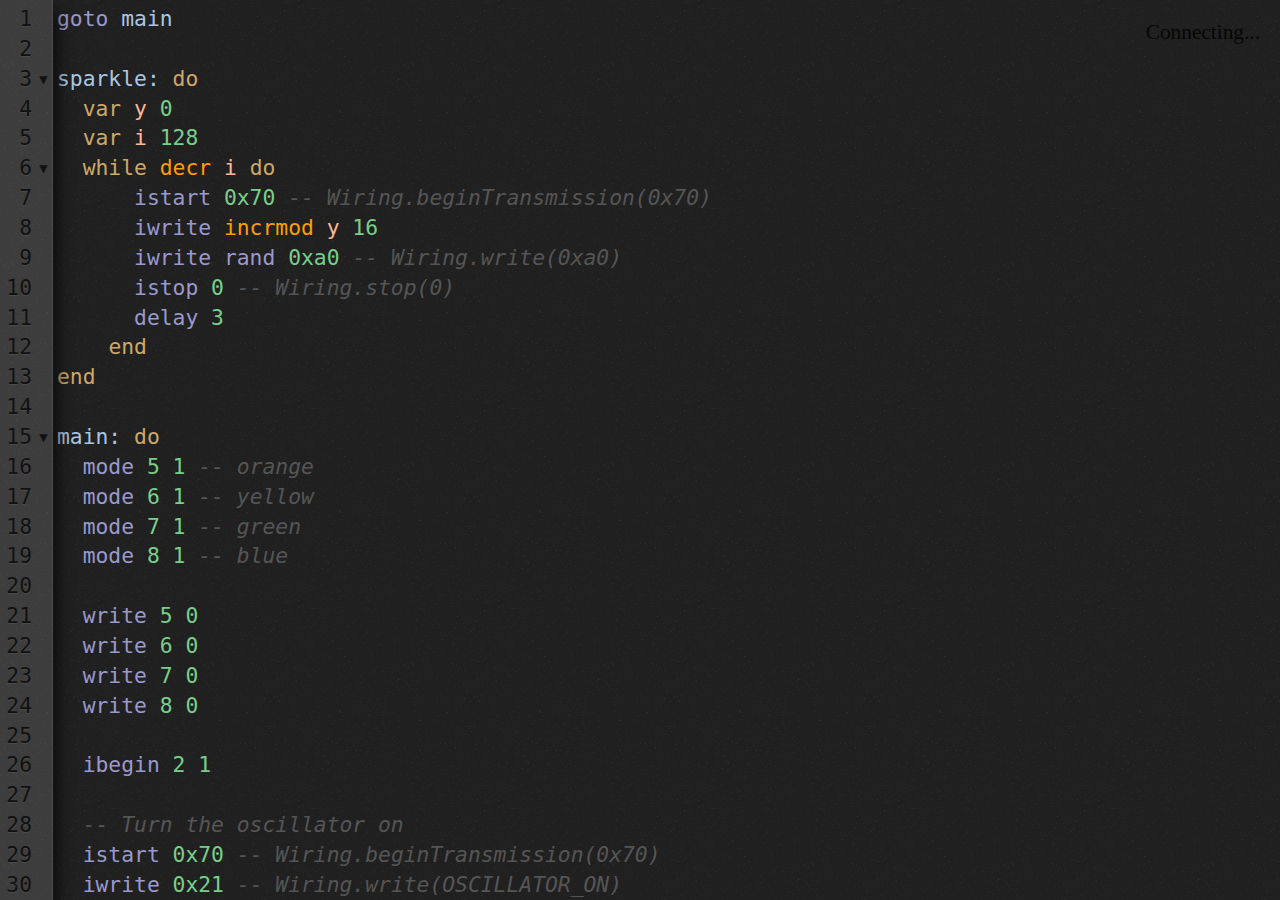
<file: www/index.html>
<!doctype html>
<head>
  <meta charset="utf8">
  <meta name="viewport" content="width=device-width, initial-scale=1">
  <link rel="stylesheet" href="codemirror-5.9/lib/codemirror.css">
  <link rel="stylesheet" href="codemirror-5.9/theme/ambiance.css">
  <link rel="stylesheet" href="codemirror-5.9/theme/ambiance-mobile.css">
  <link rel="stylesheet" href="codemirror-5.9/addon/fold/foldgutter.css">
  <link rel="stylesheet" href="style.css">
  <script src="codemirror-5.9/lib/codemirror.js"></script>
  <script src="codemirror-5.9/addon/search/searchcursor.js"></script>
  <script src="codemirror-5.9/addon/search/search.js"></script>
  <script src="codemirror-5.9/addon/dialog/dialog.js"></script>
  <script src="codemirror-5.9/addon/edit/matchbrackets.js"></script>
  <script src="codemirror-5.9/addon/edit/closebrackets.js"></script>
  <script src="codemirror-5.9/addon/comment/comment.js"></script>
  <script src="codemirror-5.9/addon/wrap/hardwrap.js"></script>
  <script src="codemirror-5.9/addon/fold/foldcode.js"></script>
  <script src="codemirror-5.9/addon/fold/foldgutter.js"></script>
  <script src="codemirror-5.9/addon/fold/indent-fold.js"></script>
  <script src="codemirror-5.9/addon/fold/brace-fold.js"></script>
  <script src="codemirror-5.9/keymap/sublime.js"></script>
  <script src="pnglib.js"></script>
  <script src="identicon.js"></script>
  <script src="md5.js"></script>
  <script src="opcodes.js"></script>
  <script src="parser.js"></script>
  <script src="patterns.js"></script>
  <script src="modes.js"></script>
  <script src="compile.js"></script>
  <script src="editor.js"></script>
</head>
<body>
  <textarea></textarea>
  <div class="robots">
    <div id="offline">Connecting...</div>
    <button class="fullscreen">Fullscreen</button>
  </div>
</body>
</file>
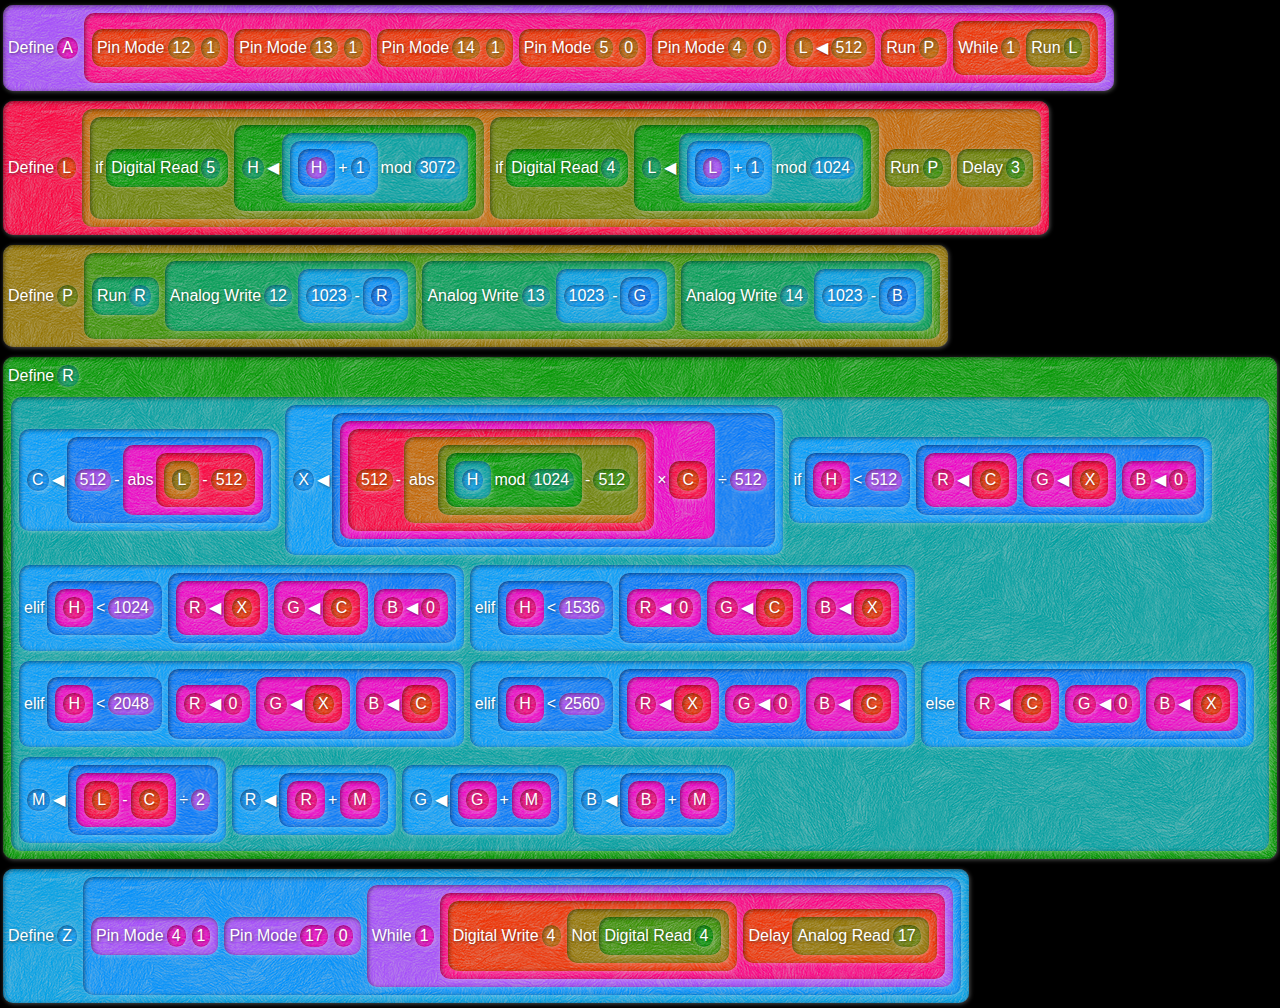
<file: old/ide/index.html>
<!doctype html>
<html>
  <head>
    <link rel="stylesheet" href="style.css">
    <meta charset="utf-8">
    <meta name="viewport" content="width=device-width, initial-scale=1">
    <meta name="apple-mobile-web-app-capable" content="yes">
    <title>μScript Programming Environment</title>
    <script src="app.js"></script>
  </head>
</html>
</file>
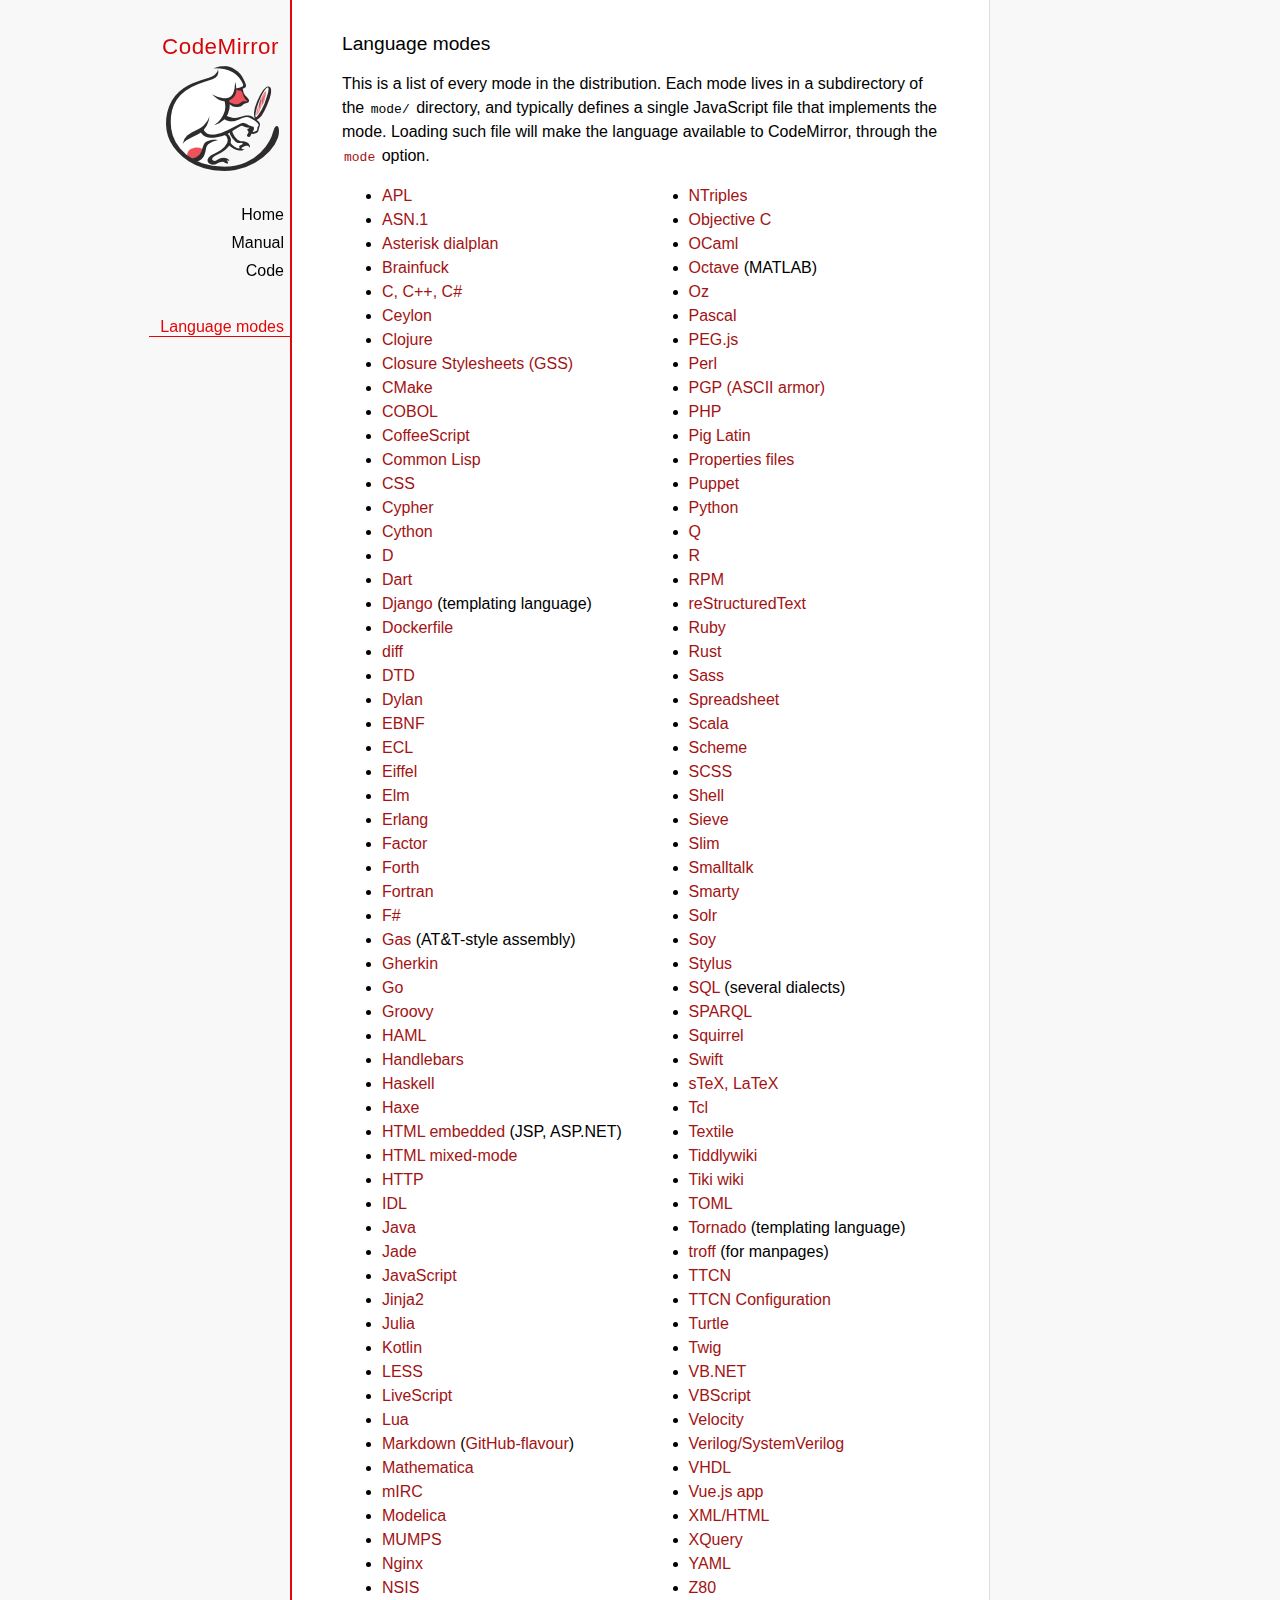
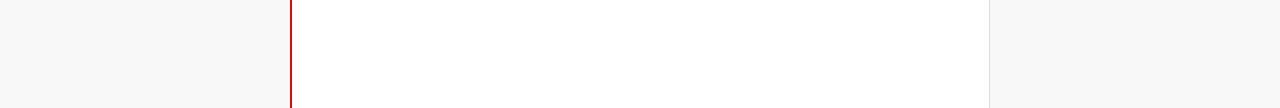
<file: www/codemirror-5.9/mode/index.html>
<!doctype html>

<title>CodeMirror: Language Modes</title>
<meta charset="utf-8"/>
<link rel=stylesheet href="../doc/docs.css">

<div id=nav>
  <a href="http://codemirror.net"><h1>CodeMirror</h1><img id=logo src="../doc/logo.png"></a>

  <ul>
    <li><a href="../index.html">Home</a>
    <li><a href="../doc/manual.html">Manual</a>
    <li><a href="https://github.com/codemirror/codemirror">Code</a>
  </ul>
  <ul>
    <li><a class=active href="#">Language modes</a>
  </ul>
</div>

<article>

  <h2>Language modes</h2>

  <p>This is a list of every mode in the distribution. Each mode lives
in a subdirectory of the <code>mode/</code> directory, and typically
defines a single JavaScript file that implements the mode. Loading
such file will make the language available to CodeMirror, through
the <a href="../doc/manual.html#option_mode"><code>mode</code></a>
option.</p>

  <div style="-webkit-columns: 100px 2; -moz-columns: 100px 2; columns: 100px 2;">
    <ul style="margin-top: 0">
      <li><a href="apl/index.html">APL</a></li>
      <li><a href="asn.1/index.html">ASN.1</a></li>
      <li><a href="asterisk/index.html">Asterisk dialplan</a></li>
      <li><a href="brainfuck/index.html">Brainfuck</a></li>
      <li><a href="clike/index.html">C, C++, C#</a></li>
      <li><a href="clike/index.html">Ceylon</a></li>
      <li><a href="clojure/index.html">Clojure</a></li>
      <li><a href="css/gss.html">Closure Stylesheets (GSS)</a></li>
      <li><a href="cmake/index.html">CMake</a></li>
      <li><a href="cobol/index.html">COBOL</a></li>
      <li><a href="coffeescript/index.html">CoffeeScript</a></li>
      <li><a href="commonlisp/index.html">Common Lisp</a></li>
      <li><a href="css/index.html">CSS</a></li>
      <li><a href="cypher/index.html">Cypher</a></li>
      <li><a href="python/index.html">Cython</a></li>
      <li><a href="d/index.html">D</a></li>
      <li><a href="dart/index.html">Dart</a></li>
      <li><a href="django/index.html">Django</a> (templating language)</li>
      <li><a href="dockerfile/index.html">Dockerfile</a></li>
      <li><a href="diff/index.html">diff</a></li>
      <li><a href="dtd/index.html">DTD</a></li>
      <li><a href="dylan/index.html">Dylan</a></li>
      <li><a href="ebnf/index.html">EBNF</a></li>
      <li><a href="ecl/index.html">ECL</a></li>
      <li><a href="eiffel/index.html">Eiffel</a></li>
      <li><a href="elm/index.html">Elm</a></li>
      <li><a href="erlang/index.html">Erlang</a></li>
      <li><a href="factor/index.html">Factor</a></li>
      <li><a href="forth/index.html">Forth</a></li>
      <li><a href="fortran/index.html">Fortran</a></li>
      <li><a href="mllike/index.html">F#</a></li>
      <li><a href="gas/index.html">Gas</a> (AT&amp;T-style assembly)</li>
      <li><a href="gherkin/index.html">Gherkin</a></li>
      <li><a href="go/index.html">Go</a></li>
      <li><a href="groovy/index.html">Groovy</a></li>
      <li><a href="haml/index.html">HAML</a></li>
      <li><a href="handlebars/index.html">Handlebars</a></li>
      <li><a href="haskell/index.html">Haskell</a></li>
      <li><a href="haxe/index.html">Haxe</a></li>
      <li><a href="htmlembedded/index.html">HTML embedded</a> (JSP, ASP.NET)</li>
      <li><a href="htmlmixed/index.html">HTML mixed-mode</a></li>
      <li><a href="http/index.html">HTTP</a></li>
      <li><a href="idl/index.html">IDL</a></li>
      <li><a href="clike/index.html">Java</a></li>
      <li><a href="jade/index.html">Jade</a></li>
      <li><a href="javascript/index.html">JavaScript</a></li>
      <li><a href="jinja2/index.html">Jinja2</a></li>
      <li><a href="julia/index.html">Julia</a></li>
      <li><a href="kotlin/index.html">Kotlin</a></li>
      <li><a href="css/less.html">LESS</a></li>
      <li><a href="livescript/index.html">LiveScript</a></li>
      <li><a href="lua/index.html">Lua</a></li>
      <li><a href="markdown/index.html">Markdown</a> (<a href="gfm/index.html">GitHub-flavour</a>)</li>
      <li><a href="mathematica/index.html">Mathematica</a></li>
      <li><a href="mirc/index.html">mIRC</a></li>
      <li><a href="modelica/index.html">Modelica</a></li>
      <li><a href="mumps/index.html">MUMPS</a></li>
      <li><a href="nginx/index.html">Nginx</a></li>
      <li><a href="nsis/index.html">NSIS</a></li>
      <li><a href="ntriples/index.html">NTriples</a></li>
      <li><a href="clike/index.html">Objective C</a></li>
      <li><a href="mllike/index.html">OCaml</a></li>
      <li><a href="octave/index.html">Octave</a> (MATLAB)</li>
      <li><a href="oz/index.html">Oz</a></li>
      <li><a href="pascal/index.html">Pascal</a></li>
      <li><a href="pegjs/index.html">PEG.js</a></li>
      <li><a href="perl/index.html">Perl</a></li>
      <li><a href="asciiarmor/index.html">PGP (ASCII armor)</a></li>
      <li><a href="php/index.html">PHP</a></li>
      <li><a href="pig/index.html">Pig Latin</a></li>
      <li><a href="properties/index.html">Properties files</a></li>
      <li><a href="puppet/index.html">Puppet</a></li>
      <li><a href="python/index.html">Python</a></li>
      <li><a href="q/index.html">Q</a></li>
      <li><a href="r/index.html">R</a></li>
      <li><a href="rpm/index.html">RPM</a></li>
      <li><a href="rst/index.html">reStructuredText</a></li>
      <li><a href="ruby/index.html">Ruby</a></li>
      <li><a href="rust/index.html">Rust</a></li>
      <li><a href="sass/index.html">Sass</a></li>
      <li><a href="spreadsheet/index.html">Spreadsheet</a></li>
      <li><a href="clike/scala.html">Scala</a></li>
      <li><a href="scheme/index.html">Scheme</a></li>
      <li><a href="css/scss.html">SCSS</a></li>
      <li><a href="shell/index.html">Shell</a></li>
      <li><a href="sieve/index.html">Sieve</a></li>
      <li><a href="slim/index.html">Slim</a></li>
      <li><a href="smalltalk/index.html">Smalltalk</a></li>
      <li><a href="smarty/index.html">Smarty</a></li>
      <li><a href="solr/index.html">Solr</a></li>
      <li><a href="soy/index.html">Soy</a></li>
      <li><a href="stylus/index.html">Stylus</a></li>
      <li><a href="sql/index.html">SQL</a> (several dialects)</li>
      <li><a href="sparql/index.html">SPARQL</a></li>
      <li><a href="clike/index.html">Squirrel</a></li>
      <li><a href="swift/index.html">Swift</a></li>
      <li><a href="stex/index.html">sTeX, LaTeX</a></li>
      <li><a href="tcl/index.html">Tcl</a></li>
      <li><a href="textile/index.html">Textile</a></li>
      <li><a href="tiddlywiki/index.html">Tiddlywiki</a></li>
      <li><a href="tiki/index.html">Tiki wiki</a></li>
      <li><a href="toml/index.html">TOML</a></li>
      <li><a href="tornado/index.html">Tornado</a> (templating language)</li>
      <li><a href="troff/index.html">troff</a> (for manpages)</li>
      <li><a href="ttcn/index.html">TTCN</a></li>
      <li><a href="ttcn-cfg/index.html">TTCN Configuration</a></li>
      <li><a href="turtle/index.html">Turtle</a></li>
      <li><a href="twig/index.html">Twig</a></li>
      <li><a href="vb/index.html">VB.NET</a></li>
      <li><a href="vbscript/index.html">VBScript</a></li>
      <li><a href="velocity/index.html">Velocity</a></li>
      <li><a href="verilog/index.html">Verilog/SystemVerilog</a></li>
      <li><a href="vhdl/index.html">VHDL</a></li>
      <li><a href="vue/index.html">Vue.js app</a></li>
      <li><a href="xml/index.html">XML/HTML</a></li>
      <li><a href="xquery/index.html">XQuery</a></li>
      <li><a href="yaml/index.html">YAML</a></li>
      <li><a href="z80/index.html">Z80</a></li>
    </ul>
  </div>

</article>
</file>
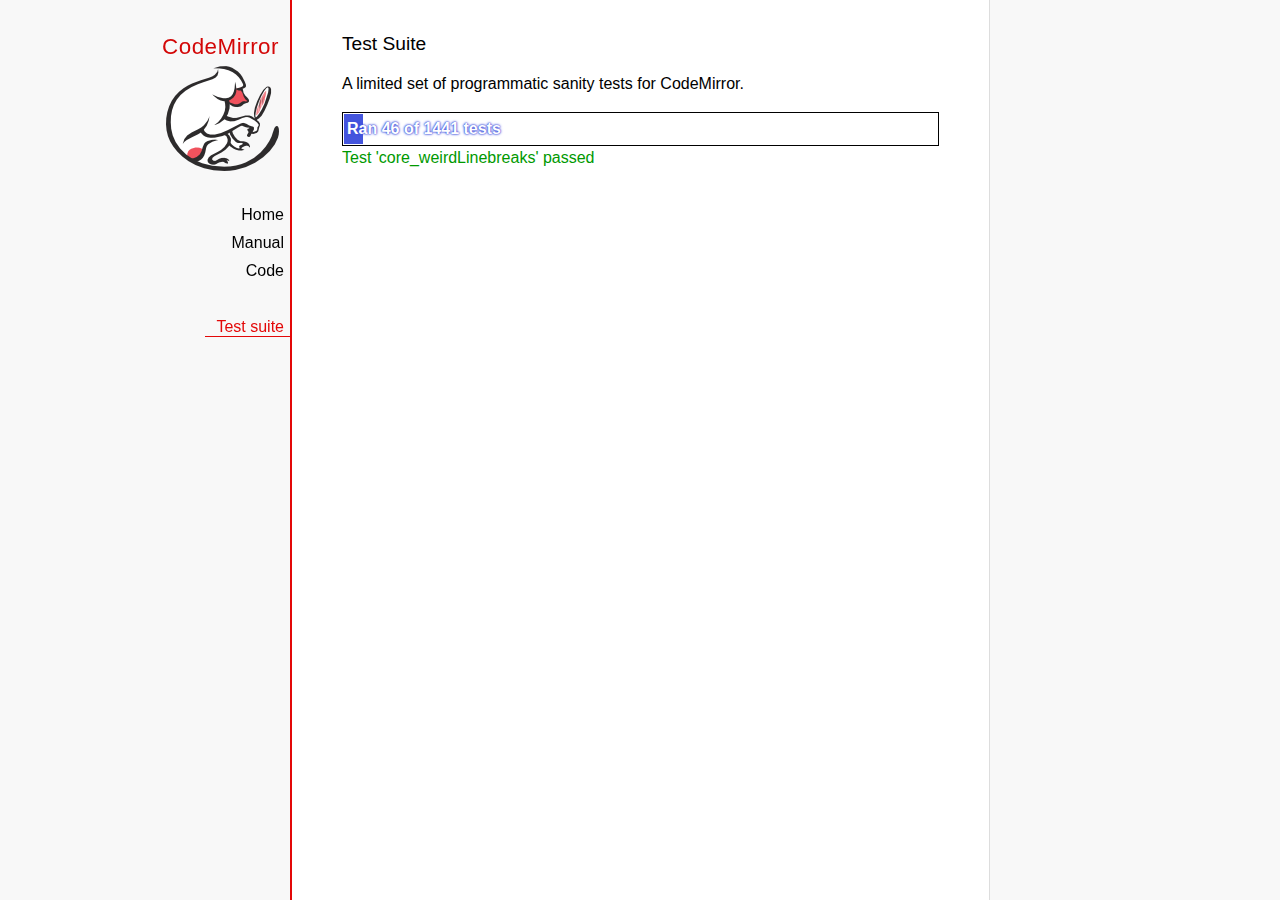
<file: www/codemirror-5.9/test/index.html>
<!doctype html>

<meta charset="utf-8"/>
<title>CodeMirror: Test Suite</title>
<link rel=stylesheet href="../doc/docs.css">

<link rel="stylesheet" href="../lib/codemirror.css">
<link rel="stylesheet" href="mode_test.css">
<script src="../doc/activebookmark.js"></script>
<script src="../lib/codemirror.js"></script>
<script src="../addon/mode/overlay.js"></script>
<script src="../addon/mode/multiplex.js"></script>
<script src="../addon/search/searchcursor.js"></script>
<script src="../addon/dialog/dialog.js"></script>
<script src="../addon/edit/matchbrackets.js"></script>
<script src="../addon/hint/sql-hint.js"></script>
<script src="../addon/comment/comment.js"></script>
<script src="../addon/mode/simple.js"></script>
<script src="../mode/css/css.js"></script>
<script src="../mode/clike/clike.js"></script>
<!-- clike must be after css or vim and sublime tests will fail -->
<script src="../mode/gfm/gfm.js"></script>
<script src="../mode/haml/haml.js"></script>
<script src="../mode/htmlmixed/htmlmixed.js"></script>
<script src="../mode/javascript/javascript.js"></script>
<script src="../mode/markdown/markdown.js"></script>
<script src="../mode/php/php.js"></script>
<script src="../mode/ruby/ruby.js"></script>
<script src="../mode/shell/shell.js"></script>
<script src="../mode/slim/slim.js"></script>
<script src="../mode/sql/sql.js"></script>
<script src="../mode/stex/stex.js"></script>
<script src="../mode/textile/textile.js"></script>
<script src="../mode/verilog/verilog.js"></script>
<script src="../mode/xml/xml.js"></script>
<script src="../mode/xquery/xquery.js"></script>
<script src="../keymap/emacs.js"></script>
<script src="../keymap/sublime.js"></script>
<script src="../keymap/vim.js"></script>
<script src="../mode/rust/rust.js"></script>
<script src="../mode/mscgen/mscgen.js"></script>

<style type="text/css">
  .ok {color: #090;}
  .fail {color: #e00;}
  .error {color: #c90;}
  .done {font-weight: bold;}
  #progress {
  background: #45d;
  color: white;
  text-shadow: 0 0 1px #45d, 0 0 2px #45d, 0 0 3px #45d;
  font-weight: bold;
  white-space: pre;
  }
  #testground {
  visibility: hidden;
  }
  #testground.offscreen {
  visibility: visible;
  position: absolute;
  left: -10000px;
  top: -10000px;
  }
  .CodeMirror { border: 1px solid black; }
</style>

<div id=nav>
  <a href="http://codemirror.net"><h1>CodeMirror</h1><img id=logo src="../doc/logo.png"></a>

  <ul>
    <li><a href="../index.html">Home</a>
    <li><a href="../doc/manual.html">Manual</a>
    <li><a href="https://github.com/codemirror/codemirror">Code</a>
  </ul>
  <ul>
    <li><a class=active href="#">Test suite</a>
  </ul>
</div>

<article>
  <h2>Test Suite</h2>

    <p>A limited set of programmatic sanity tests for CodeMirror.</p>

    <div style="border: 1px solid black; padding: 1px; max-width: 700px;">
      <div style="width: 0px;" id=progress><div style="padding: 3px;">Ran <span id="progress_ran">0</span><span id="progress_total"> of 0</span> tests</div></div>
    </div>
    <p id=status>Please enable JavaScript...</p>
    <div id=output></div>

    <div id=testground></div>

    <script src="driver.js"></script>
    <script src="test.js"></script>
    <script src="doc_test.js"></script>
    <script src="multi_test.js"></script>
    <script src="scroll_test.js"></script>
    <script src="comment_test.js"></script>
    <script src="search_test.js"></script>
    <script src="mode_test.js"></script>

    <script src="../mode/clike/test.js"></script>
    <script src="../mode/css/test.js"></script>
    <script src="../mode/css/gss_test.js"></script>
    <script src="../mode/css/scss_test.js"></script>
    <script src="../mode/css/less_test.js"></script>
    <script src="../mode/gfm/test.js"></script>
    <script src="../mode/haml/test.js"></script>
    <script src="../mode/javascript/test.js"></script>
    <script src="../mode/markdown/test.js"></script>
    <script src="../mode/php/test.js"></script>
    <script src="../mode/ruby/test.js"></script>
    <script src="../mode/shell/test.js"></script>
    <script src="../mode/slim/test.js"></script>
    <script src="../mode/stex/test.js"></script>
    <script src="../mode/textile/test.js"></script>
    <script src="../mode/verilog/test.js"></script>
    <script src="../mode/xml/test.js"></script>
    <script src="../mode/xquery/test.js"></script>
    <script src="../mode/rust/test.js"></script>
    <script src="../mode/mscgen/mscgen_test.js"></script>
    <script src="../mode/mscgen/xu_test.js"></script>
    <script src="../mode/mscgen/msgenny_test.js"></script>
    <script src="../addon/mode/multiplex_test.js"></script>
    <script src="emacs_test.js"></script>
    <script src="sql-hint-test.js"></script>
    <script src="sublime_test.js"></script>
    <script src="vim_test.js"></script>
    <script>
      window.onload = runHarness;
      CodeMirror.on(window, 'hashchange', runHarness);

      function esc(str) {
        return str.replace(/[<&]/, function(ch) { return ch == "<" ? "&lt;" : "&amp;"; });
      }

      var output = document.getElementById("output"),
          progress = document.getElementById("progress"),
          progressRan = document.getElementById("progress_ran").childNodes[0],
          progressTotal = document.getElementById("progress_total").childNodes[0];
      var count = 0,
          failed = 0,
          skipped = 0,
          bad = "",
          running = false, // Flag that states tests are running
          quit = false, // Flag to quit tests ASAP
          verbose = false; // Adds message for *every* test to output

      function runHarness(){
        if (running) {
          quit = true;
          setStatus("Restarting tests...", '', true);
          setTimeout(function(){runHarness();}, 500);
          return;
        }
        filters = [];
        verbose = false;
        if (window.location.hash.substr(1)){
          var strings = window.location.hash.substr(1).split(",");
          while (strings.length) {
            var s = strings.shift();
            if (s === "verbose")
              verbose = true;
            else
              filters.push(parseTestFilter(decodeURIComponent(s)));
          }
        }
        quit = false;
        running = true;
        setStatus("Loading tests...");
        count = 0;
        failed = 0;
        skipped = 0;
        bad = "";
        totalTests = countTests();
        progressTotal.nodeValue = " of " + totalTests;
        progressRan.nodeValue = count;
        output.innerHTML = '';
        document.getElementById("testground").innerHTML = "<form>" +
          "<textarea id=\"code\" name=\"code\"></textarea>" +
          "<input type=submit value=ok name=submit>" +
          "</form>";
        runTests(displayTest);
      }

      function setStatus(message, className, force){
        if (quit && !force) return;
        if (!message) throw("must provide message");
        var status = document.getElementById("status").childNodes[0];
        status.nodeValue = message;
        status.parentNode.className = className;
      }
      function addOutput(name, className, code){
        var newOutput = document.createElement("dl");
        var newTitle = document.createElement("dt");
        newTitle.className = className;
        newTitle.appendChild(document.createTextNode(name));
        newOutput.appendChild(newTitle);
        var newMessage = document.createElement("dd");
        newMessage.innerHTML = code;
        newOutput.appendChild(newTitle);
        newOutput.appendChild(newMessage);
        output.appendChild(newOutput);
      }
      function displayTest(type, name, customMessage) {
        var message = "???";
        if (type != "done" && type != "skipped") ++count;
        progress.style.width = (count * (progress.parentNode.clientWidth - 2) / totalTests) + "px";
        progressRan.nodeValue = count;
        if (type == "ok") {
          message = "Test '" + name + "' passed";
          if (!verbose) customMessage = false;
        } else if (type == "skipped") {
          message = "Test '" + name + "' skipped";
          ++skipped;
          if (!verbose) customMessage = false;
        } else if (type == "expected") {
          message = "Test '" + name + "' failed as expected";
          if (!verbose) customMessage = false;
        } else if (type == "error" || type == "fail") {
          ++failed;
          message = "Test '" + name + "' failed";
        } else if (type == "done") {
          if (failed) {
            type += " fail";
            message = failed + " failure" + (failed > 1 ? "s" : "");
          } else if (count < totalTests) {
            failed = totalTests - count;
            type += " fail";
            message = failed + " failure" + (failed > 1 ? "s" : "");
          } else {
            type += " ok";
            message = "All passed";
            if (skipped) {
              message += " (" + skipped + " skipped)";
            }
          }
          progressTotal.nodeValue = '';
          customMessage = true; // Hack to avoid adding to output
        }
        if (verbose && !customMessage)  customMessage = message;
        setStatus(message, type);
        if (customMessage && customMessage.length > 0) {
          addOutput(name, type, customMessage);
        }
      }
    </script>

</article>
</file>
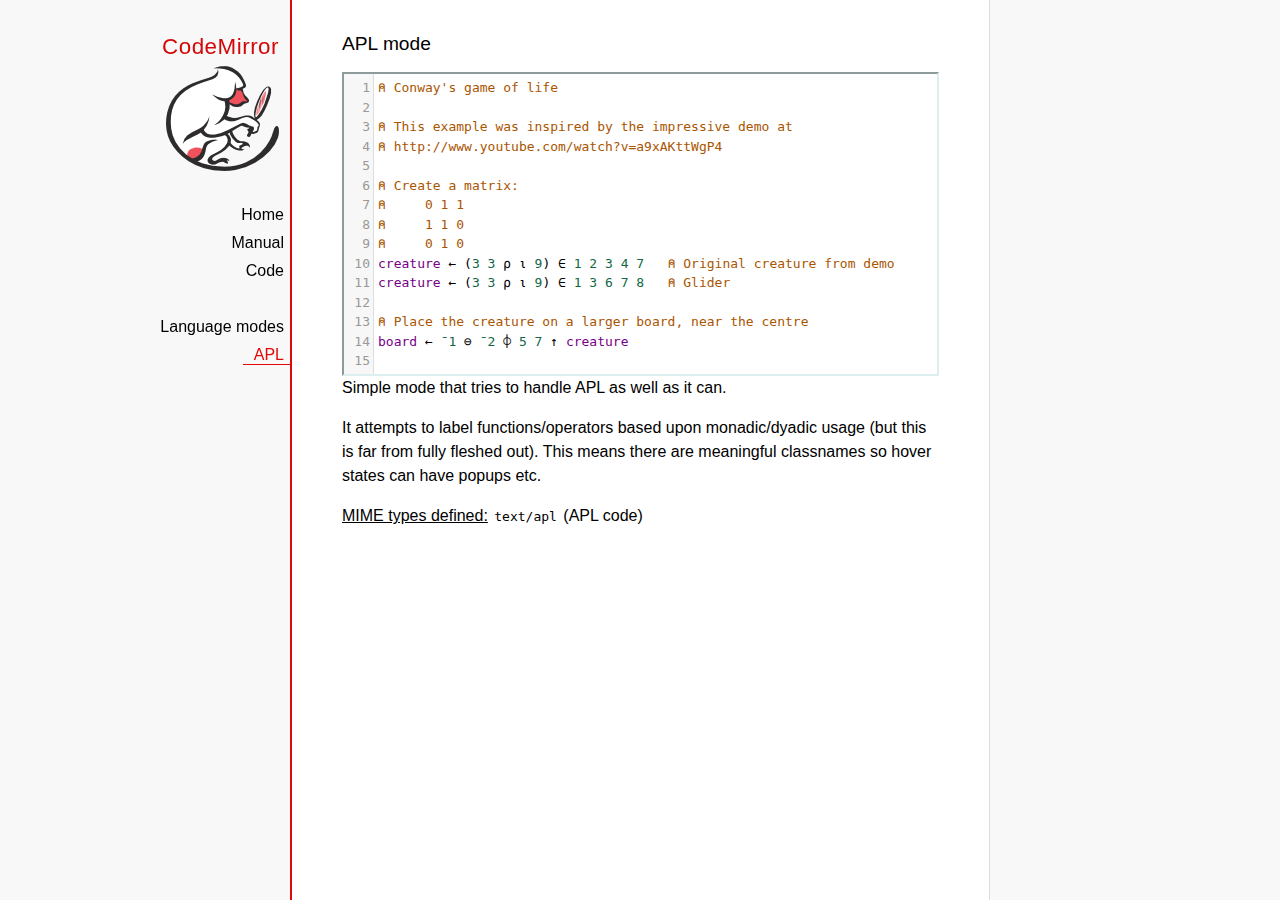
<file: www/codemirror-5.9/mode/apl/index.html>
<!doctype html>

<title>CodeMirror: APL mode</title>
<meta charset="utf-8"/>
<link rel=stylesheet href="../../doc/docs.css">

<link rel="stylesheet" href="../../lib/codemirror.css">
<script src="../../lib/codemirror.js"></script>
<script src="../../addon/edit/matchbrackets.js"></script>
<script src="./apl.js"></script>
<style>
	.CodeMirror { border: 2px inset #dee; }
    </style>
<div id=nav>
  <a href="http://codemirror.net"><h1>CodeMirror</h1><img id=logo src="../../doc/logo.png"></a>

  <ul>
    <li><a href="../../index.html">Home</a>
    <li><a href="../../doc/manual.html">Manual</a>
    <li><a href="https://github.com/codemirror/codemirror">Code</a>
  </ul>
  <ul>
    <li><a href="../index.html">Language modes</a>
    <li><a class=active href="#">APL</a>
  </ul>
</div>

<article>
<h2>APL mode</h2>
<form><textarea id="code" name="code">
⍝ Conway's game of life

⍝ This example was inspired by the impressive demo at
⍝ http://www.youtube.com/watch?v=a9xAKttWgP4

⍝ Create a matrix:
⍝     0 1 1
⍝     1 1 0
⍝     0 1 0
creature ← (3 3 ⍴ ⍳ 9) ∈ 1 2 3 4 7   ⍝ Original creature from demo
creature ← (3 3 ⍴ ⍳ 9) ∈ 1 3 6 7 8   ⍝ Glider

⍝ Place the creature on a larger board, near the centre
board ← ¯1 ⊖ ¯2 ⌽ 5 7 ↑ creature

⍝ A function to move from one generation to the next
life ← {∨/ 1 ⍵ ∧ 3 4 = ⊂+/ +⌿ 1 0 ¯1 ∘.⊖ 1 0 ¯1 ⌽¨ ⊂⍵}

⍝ Compute n-th generation and format it as a
⍝ character matrix
gen ← {' #'[(life ⍣ ⍵) board]}

⍝ Show first three generations
(gen 1) (gen 2) (gen 3)
</textarea></form>

    <script>
      var editor = CodeMirror.fromTextArea(document.getElementById("code"), {
        lineNumbers: true,
        matchBrackets: true,
        mode: "text/apl"
      });
    </script>

    <p>Simple mode that tries to handle APL as well as it can.</p>
    <p>It attempts to label functions/operators based upon
    monadic/dyadic usage (but this is far from fully fleshed out).
    This means there are meaningful classnames so hover states can
    have popups etc.</p>

    <p><strong>MIME types defined:</strong> <code>text/apl</code> (APL code)</p>
  </article>
</file>
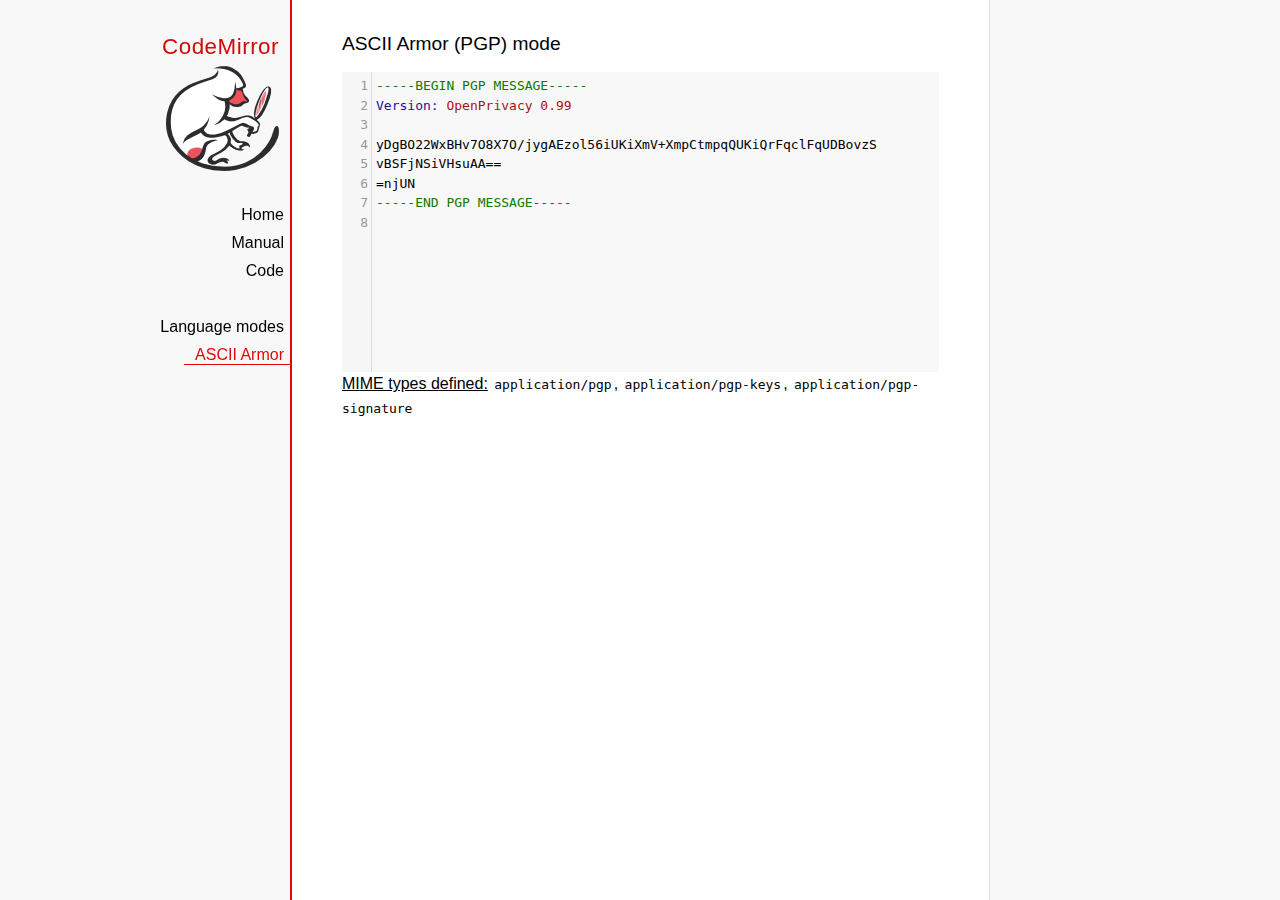
<file: www/codemirror-5.9/mode/asciiarmor/index.html>
<!doctype html>

<title>CodeMirror: ASCII Armor (PGP) mode</title>
<meta charset="utf-8"/>
<link rel=stylesheet href="../../doc/docs.css">

<link rel="stylesheet" href="../../lib/codemirror.css">
<script src="../../lib/codemirror.js"></script>
<script src="asciiarmor.js"></script>
<style>.CodeMirror {background: #f8f8f8;}</style>
<div id=nav>
  <a href="http://codemirror.net"><h1>CodeMirror</h1><img id=logo src="../../doc/logo.png"></a>

  <ul>
    <li><a href="../../index.html">Home</a>
    <li><a href="../../doc/manual.html">Manual</a>
    <li><a href="https://github.com/codemirror/codemirror">Code</a>
  </ul>
  <ul>
    <li><a href="../index.html">Language modes</a>
    <li><a class=active href="#">ASCII Armor</a>
  </ul>
</div>

<article>
<h2>ASCII Armor (PGP) mode</h2>
<form><textarea id="code" name="code">
-----BEGIN PGP MESSAGE-----
Version: OpenPrivacy 0.99

yDgBO22WxBHv7O8X7O/jygAEzol56iUKiXmV+XmpCtmpqQUKiQrFqclFqUDBovzS
vBSFjNSiVHsuAA==
=njUN
-----END PGP MESSAGE-----
</textarea></form>

<script>
var editor = CodeMirror.fromTextArea(document.getElementById("code"), {
  lineNumbers: true
});
</script>

<p><strong>MIME types
defined:</strong> <code>application/pgp</code>, <code>application/pgp-keys</code>, <code>application/pgp-signature</code></p>

</article>
</file>
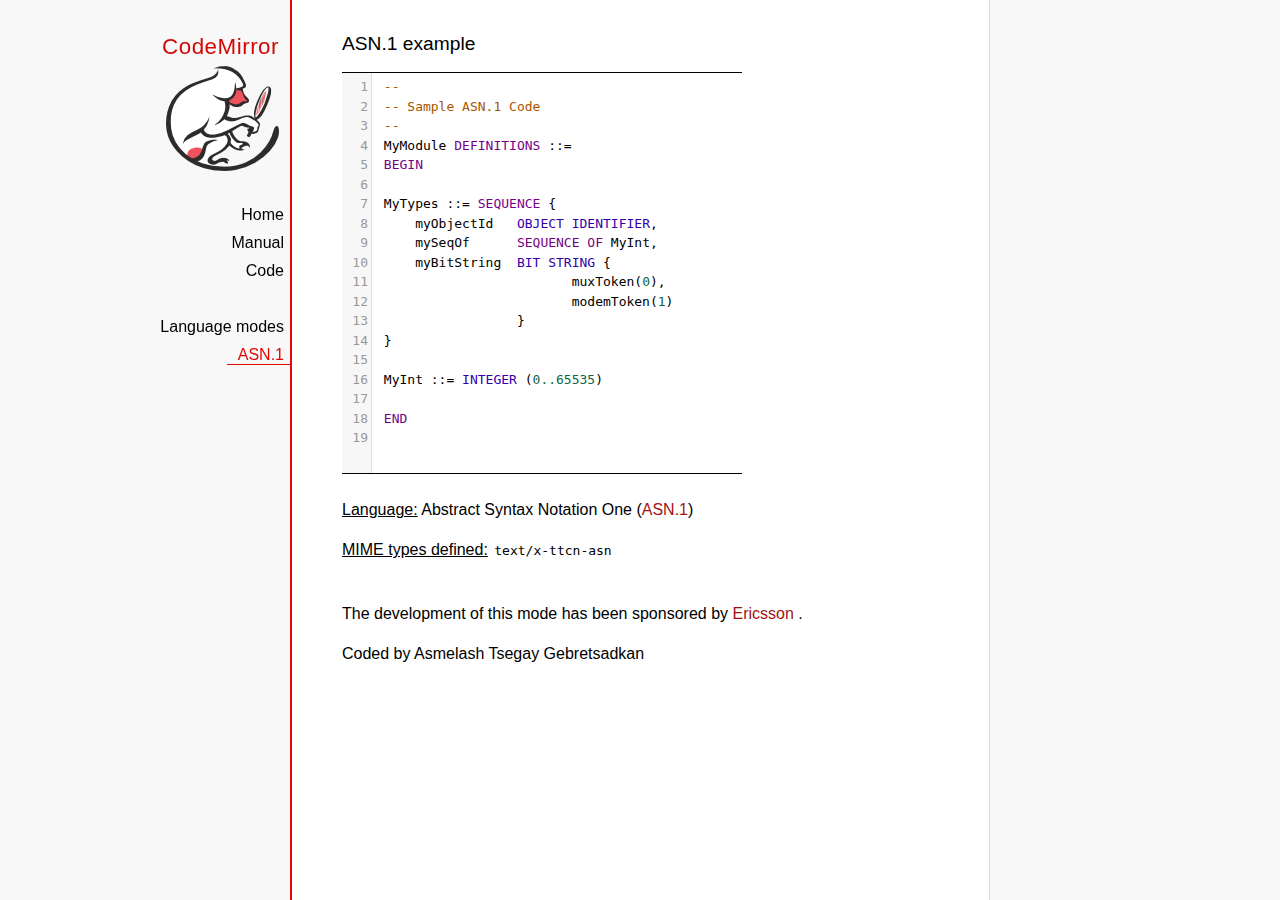
<file: www/codemirror-5.9/mode/asn.1/index.html>
<!doctype html>

<title>CodeMirror: ASN.1 mode</title>
<meta charset="utf-8"/>
<link rel=stylesheet href="../../doc/docs.css">

<link rel="stylesheet" href="../../lib/codemirror.css">
<script src="../../lib/codemirror.js"></script>
<script src="asn.1.js"></script>
<style type="text/css">
    .CodeMirror {
        border-top: 1px solid black;
        border-bottom: 1px solid black;
    }
</style>
<div id=nav>
    <a href="http://codemirror.net"><h1>CodeMirror</h1>
        <img id=logo src="../../doc/logo.png">
    </a>

    <ul>
        <li><a href="../../index.html">Home</a>
        <li><a href="../../doc/manual.html">Manual</a>
        <li><a href="https://github.com/codemirror/codemirror">Code</a>
    </ul>
    <ul>
        <li><a href="../index.html">Language modes</a>
        <li><a class=active href="http://en.wikipedia.org/wiki/Abstract_Syntax_Notation_One">ASN.1</a>
    </ul>
</div>
<article>
    <h2>ASN.1 example</h2>
    <div>
        <textarea id="ttcn-asn-code">
 --
 -- Sample ASN.1 Code
 --
 MyModule DEFINITIONS ::=
 BEGIN

 MyTypes ::= SEQUENCE {
     myObjectId   OBJECT IDENTIFIER,
     mySeqOf      SEQUENCE OF MyInt,
     myBitString  BIT STRING {
                         muxToken(0),
                         modemToken(1)
                  }
 }

 MyInt ::= INTEGER (0..65535)

 END
        </textarea>
    </div>

    <script>
        var ttcnEditor = CodeMirror.fromTextArea(document.getElementById("ttcn-asn-code"), {
            lineNumbers: true,
            matchBrackets: true,
            mode: "text/x-ttcn-asn"
        });
        ttcnEditor.setSize(400, 400);
        var mac = CodeMirror.keyMap.default == CodeMirror.keyMap.macDefault;
        CodeMirror.keyMap.default[(mac ? "Cmd" : "Ctrl") + "-Space"] = "autocomplete";
    </script>
    <br/>
    <p><strong>Language:</strong> Abstract Syntax Notation One
        (<a href="http://www.itu.int/en/ITU-T/asn1/Pages/introduction.aspx">ASN.1</a>)
    </p>
    <p><strong>MIME types defined:</strong> <code>text/x-ttcn-asn</code></p>

    <br/>
    <p>The development of this mode has been sponsored by <a href="http://www.ericsson.com/">Ericsson
    </a>.</p>
    <p>Coded by Asmelash Tsegay Gebretsadkan </p>
    </article>
</article>
</file>
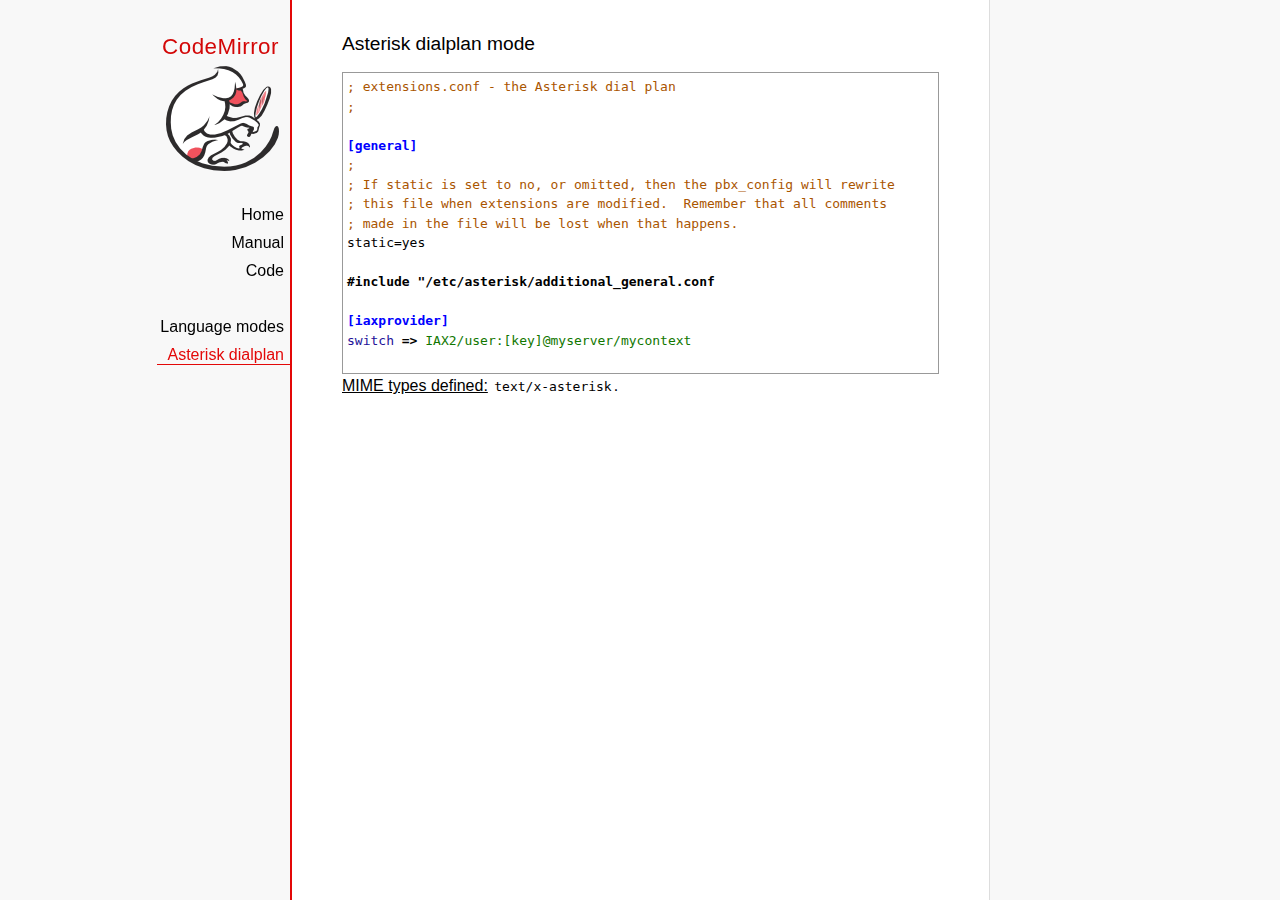
<file: www/codemirror-5.9/mode/asterisk/index.html>
<!doctype html>

<title>CodeMirror: Asterisk dialplan mode</title>
<meta charset="utf-8"/>
<link rel=stylesheet href="../../doc/docs.css">

<link rel="stylesheet" href="../../lib/codemirror.css">
<script src="../../lib/codemirror.js"></script>
<script src="asterisk.js"></script>
<style>
      .CodeMirror {border: 1px solid #999;}
      .cm-s-default span.cm-arrow { color: red; }
    </style>
<div id=nav>
  <a href="http://codemirror.net"><h1>CodeMirror</h1><img id=logo src="../../doc/logo.png"></a>

  <ul>
    <li><a href="../../index.html">Home</a>
    <li><a href="../../doc/manual.html">Manual</a>
    <li><a href="https://github.com/codemirror/codemirror">Code</a>
  </ul>
  <ul>
    <li><a href="../index.html">Language modes</a>
    <li><a class=active href="#">Asterisk dialplan</a>
  </ul>
</div>

<article>
<h2>Asterisk dialplan mode</h2>
<form><textarea id="code" name="code">
; extensions.conf - the Asterisk dial plan
;

[general]
;
; If static is set to no, or omitted, then the pbx_config will rewrite
; this file when extensions are modified.  Remember that all comments
; made in the file will be lost when that happens.
static=yes

#include "/etc/asterisk/additional_general.conf

[iaxprovider]
switch => IAX2/user:[key]@myserver/mycontext

[dynamic]
#exec /usr/bin/dynamic-peers.pl

[trunkint]
;
; International long distance through trunk
;
exten => _9011.,1,Macro(dundi-e164,${EXTEN:4})
exten => _9011.,n,Dial(${GLOBAL(TRUNK)}/${FILTER(0-9,${EXTEN:${GLOBAL(TRUNKMSD)}})})

[local]
;
; Master context for local, toll-free, and iaxtel calls only
;
ignorepat => 9
include => default

[demo]
include => stdexten
;
; We start with what to do when a call first comes in.
;
exten => s,1,Wait(1)			; Wait a second, just for fun
same  => n,Answer			; Answer the line
same  => n,Set(TIMEOUT(digit)=5)	; Set Digit Timeout to 5 seconds
same  => n,Set(TIMEOUT(response)=10)	; Set Response Timeout to 10 seconds
same  => n(restart),BackGround(demo-congrats)	; Play a congratulatory message
same  => n(instruct),BackGround(demo-instruct)	; Play some instructions
same  => n,WaitExten			; Wait for an extension to be dialed.

exten => 2,1,BackGround(demo-moreinfo)	; Give some more information.
exten => 2,n,Goto(s,instruct)

exten => 3,1,Set(LANGUAGE()=fr)		; Set language to french
exten => 3,n,Goto(s,restart)		; Start with the congratulations

exten => 1000,1,Goto(default,s,1)
;
; We also create an example user, 1234, who is on the console and has
; voicemail, etc.
;
exten => 1234,1,Playback(transfer,skip)		; "Please hold while..."
					; (but skip if channel is not up)
exten => 1234,n,Gosub(${EXTEN},stdexten(${GLOBAL(CONSOLE)}))
exten => 1234,n,Goto(default,s,1)		; exited Voicemail

exten => 1235,1,Voicemail(1234,u)		; Right to voicemail

exten => 1236,1,Dial(Console/dsp)		; Ring forever
exten => 1236,n,Voicemail(1234,b)		; Unless busy

;
; # for when they're done with the demo
;
exten => #,1,Playback(demo-thanks)	; "Thanks for trying the demo"
exten => #,n,Hangup			; Hang them up.

;
; A timeout and "invalid extension rule"
;
exten => t,1,Goto(#,1)			; If they take too long, give up
exten => i,1,Playback(invalid)		; "That's not valid, try again"

;
; Create an extension, 500, for dialing the
; Asterisk demo.
;
exten => 500,1,Playback(demo-abouttotry); Let them know what's going on
exten => 500,n,Dial(IAX2/guest@pbx.digium.com/s@default)	; Call the Asterisk demo
exten => 500,n,Playback(demo-nogo)	; Couldn't connect to the demo site
exten => 500,n,Goto(s,6)		; Return to the start over message.

;
; Create an extension, 600, for evaluating echo latency.
;
exten => 600,1,Playback(demo-echotest)	; Let them know what's going on
exten => 600,n,Echo			; Do the echo test
exten => 600,n,Playback(demo-echodone)	; Let them know it's over
exten => 600,n,Goto(s,6)		; Start over

;
;	You can use the Macro Page to intercom a individual user
exten => 76245,1,Macro(page,SIP/Grandstream1)
; or if your peernames are the same as extensions
exten => _7XXX,1,Macro(page,SIP/${EXTEN})
;
;
; System Wide Page at extension 7999
;
exten => 7999,1,Set(TIMEOUT(absolute)=60)
exten => 7999,2,Page(Local/Grandstream1@page&Local/Xlite1@page&Local/1234@page/n,d)

; Give voicemail at extension 8500
;
exten => 8500,1,VoicemailMain
exten => 8500,n,Goto(s,6)

    </textarea></form>
    <script>
      var editor = CodeMirror.fromTextArea(document.getElementById("code"), {
        mode: "text/x-asterisk",
        matchBrackets: true,
        lineNumber: true
      });
    </script>

    <p><strong>MIME types defined:</strong> <code>text/x-asterisk</code>.</p>

  </article>
</file>
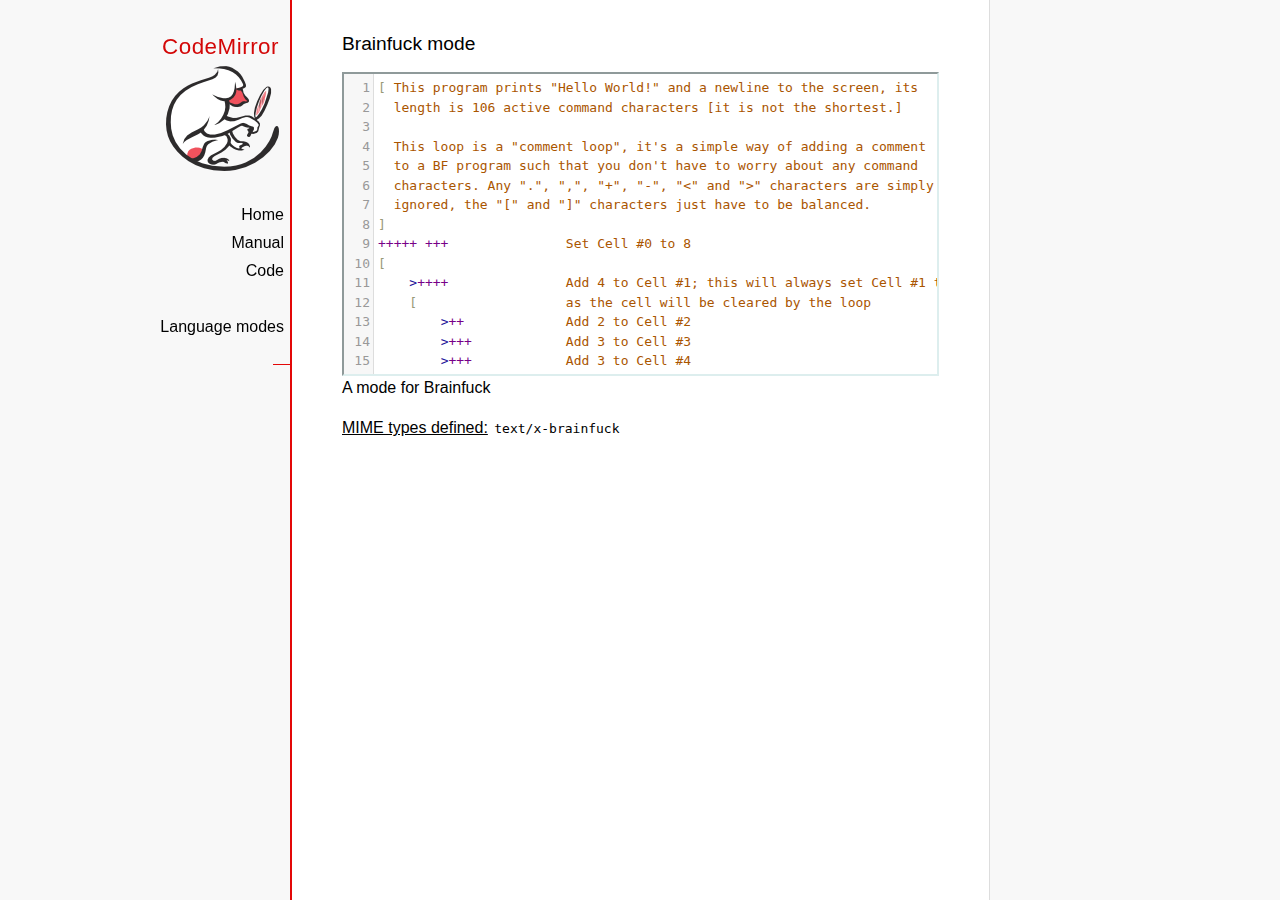
<file: www/codemirror-5.9/mode/brainfuck/index.html>
<!doctype html>

<title>CodeMirror: Brainfuck mode</title>
<meta charset="utf-8"/>
<link rel=stylesheet href="../../doc/docs.css">

<link rel="stylesheet" href="../../lib/codemirror.css">
<script src="../../lib/codemirror.js"></script>
<script src="../../addon/edit/matchbrackets.js"></script>
<script src="./brainfuck.js"></script>
<style>
	.CodeMirror { border: 2px inset #dee; }
    </style>
<div id=nav>
  <a href="http://codemirror.net"><h1>CodeMirror</h1><img id=logo src="../../doc/logo.png"></a>

  <ul>
    <li><a href="../../index.html">Home</a>
    <li><a href="../../doc/manual.html">Manual</a>
    <li><a href="https://github.com/codemirror/codemirror">Code</a>
  </ul>
  <ul>
    <li><a href="../index.html">Language modes</a>
    <li><a class=active href="#"></a>
  </ul>
</div>

<article>
<h2>Brainfuck mode</h2>
<form><textarea id="code" name="code">
[ This program prints "Hello World!" and a newline to the screen, its
  length is 106 active command characters [it is not the shortest.]

  This loop is a "comment loop", it's a simple way of adding a comment
  to a BF program such that you don't have to worry about any command
  characters. Any ".", ",", "+", "-", "&lt;" and "&gt;" characters are simply
  ignored, the "[" and "]" characters just have to be balanced.
]
+++++ +++               Set Cell #0 to 8
[
    &gt;++++               Add 4 to Cell #1; this will always set Cell #1 to 4
    [                   as the cell will be cleared by the loop
        &gt;++             Add 2 to Cell #2
        &gt;+++            Add 3 to Cell #3
        &gt;+++            Add 3 to Cell #4
        &gt;+              Add 1 to Cell #5
        &lt;&lt;&lt;&lt;-           Decrement the loop counter in Cell #1
    ]                   Loop till Cell #1 is zero; number of iterations is 4
    &gt;+                  Add 1 to Cell #2
    &gt;+                  Add 1 to Cell #3
    &gt;-                  Subtract 1 from Cell #4
    &gt;&gt;+                 Add 1 to Cell #6
    [&lt;]                 Move back to the first zero cell you find; this will
                        be Cell #1 which was cleared by the previous loop
    &lt;-                  Decrement the loop Counter in Cell #0
]                       Loop till Cell #0 is zero; number of iterations is 8

The result of this is:
Cell No :   0   1   2   3   4   5   6
Contents:   0   0  72 104  88  32   8
Pointer :   ^

&gt;&gt;.                     Cell #2 has value 72 which is 'H'
&gt;---.                   Subtract 3 from Cell #3 to get 101 which is 'e'
+++++++..+++.           Likewise for 'llo' from Cell #3
&gt;&gt;.                     Cell #5 is 32 for the space
&lt;-.                     Subtract 1 from Cell #4 for 87 to give a 'W'
&lt;.                      Cell #3 was set to 'o' from the end of 'Hello'
+++.------.--------.    Cell #3 for 'rl' and 'd'
&gt;&gt;+.                    Add 1 to Cell #5 gives us an exclamation point
&gt;++.                    And finally a newline from Cell #6
</textarea></form>

    <script>
      var editor = CodeMirror.fromTextArea(document.getElementById("code"), {
        lineNumbers: true,
        matchBrackets: true,
        mode: "text/x-brainfuck"
      });
    </script>

    <p>A mode for Brainfuck</p>

    <p><strong>MIME types defined:</strong> <code>text/x-brainfuck</code></p>
  </article>
</file>
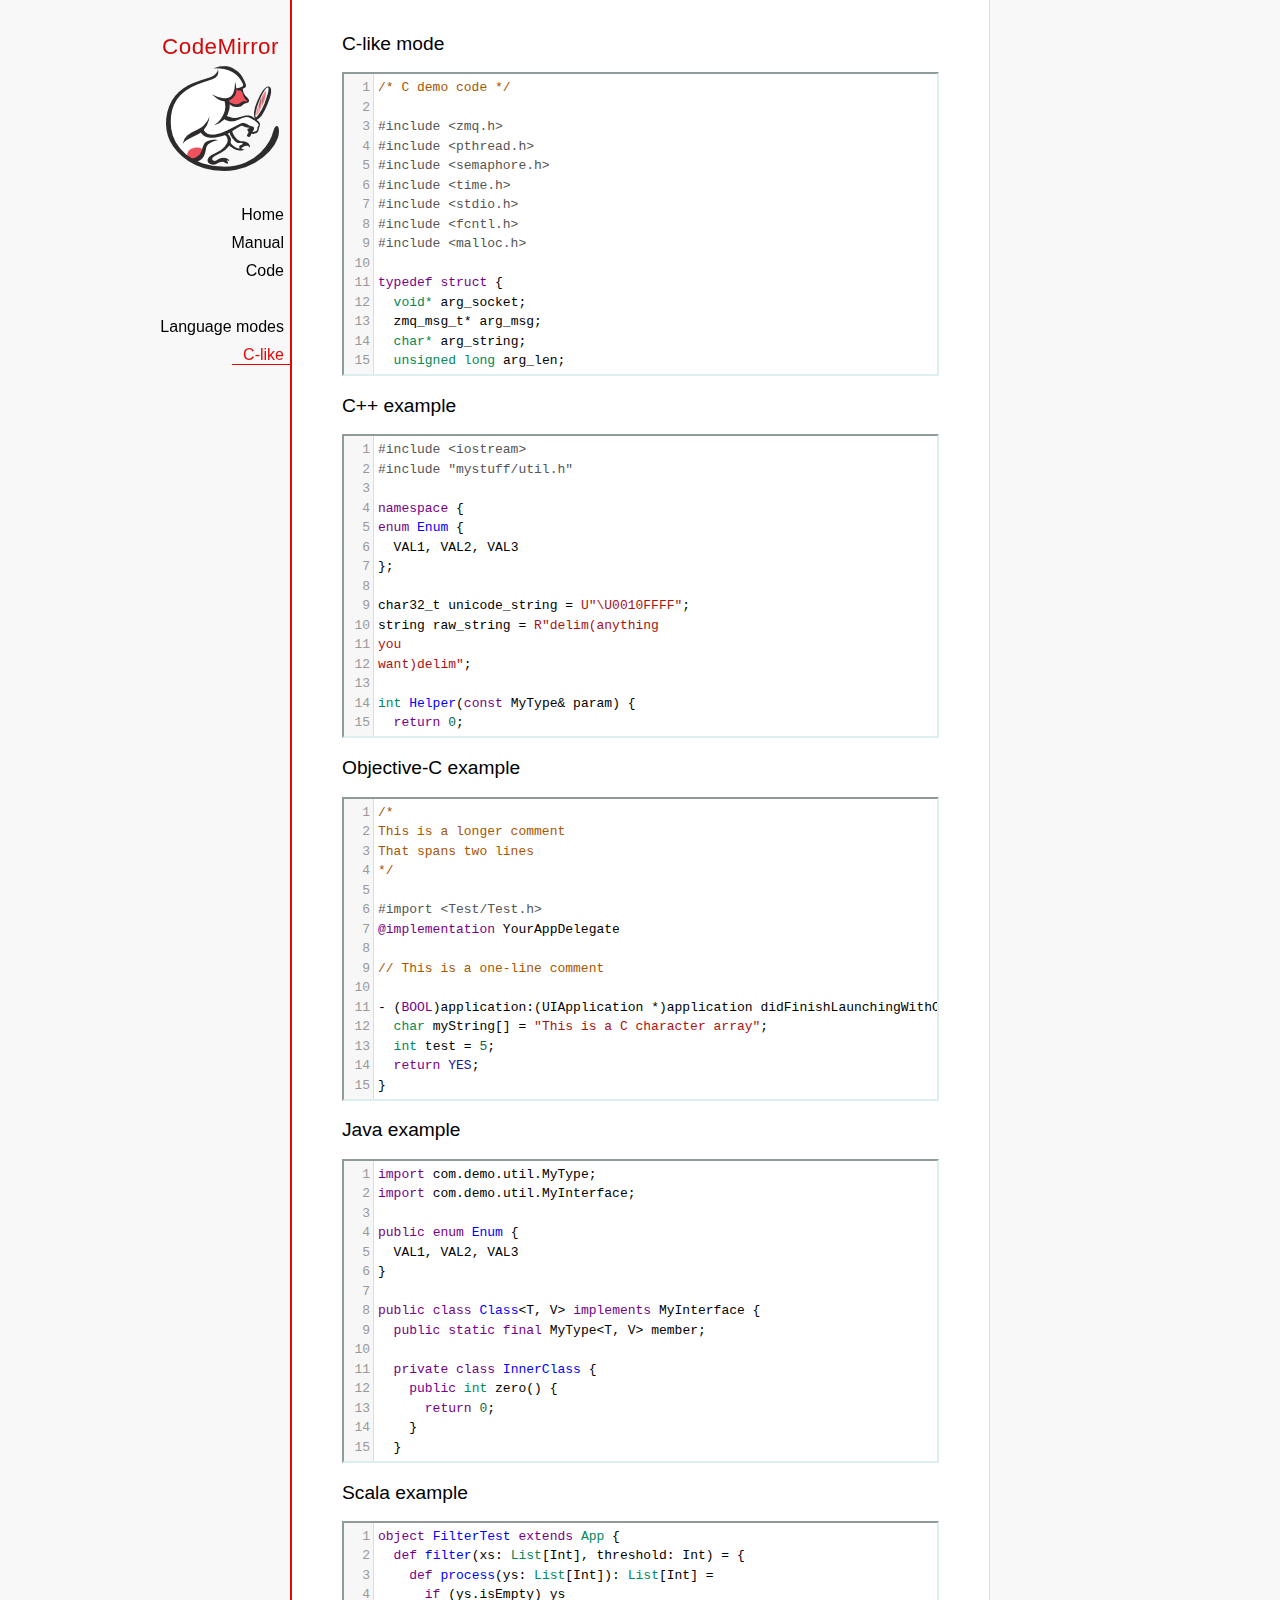
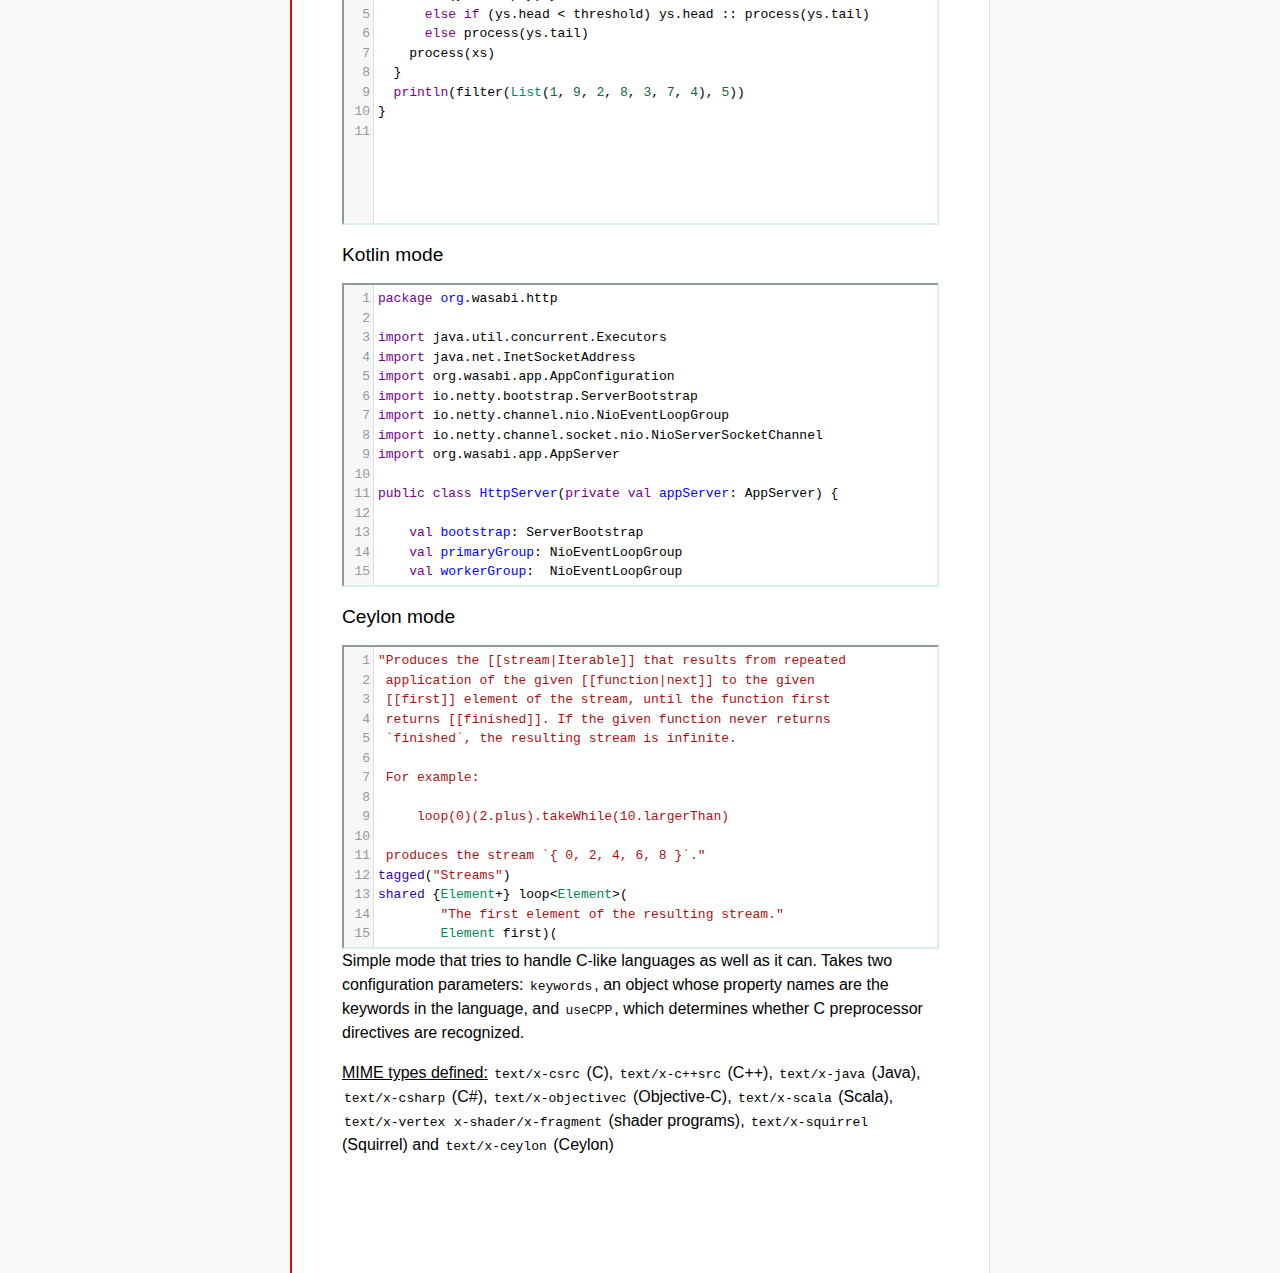
<file: www/codemirror-5.9/mode/clike/index.html>
<!doctype html>

<title>CodeMirror: C-like mode</title>
<meta charset="utf-8"/>
<link rel=stylesheet href="../../doc/docs.css">

<link rel="stylesheet" href="../../lib/codemirror.css">
<script src="../../lib/codemirror.js"></script>
<script src="../../addon/edit/matchbrackets.js"></script>
<link rel="stylesheet" href="../../addon/hint/show-hint.css">
<script src="../../addon/hint/show-hint.js"></script>
<script src="clike.js"></script>
<style>.CodeMirror {border: 2px inset #dee;}</style>
<div id=nav>
  <a href="http://codemirror.net"><h1>CodeMirror</h1><img id=logo src="../../doc/logo.png"></a>

  <ul>
    <li><a href="../../index.html">Home</a>
    <li><a href="../../doc/manual.html">Manual</a>
    <li><a href="https://github.com/codemirror/codemirror">Code</a>
  </ul>
  <ul>
    <li><a href="../index.html">Language modes</a>
    <li><a class=active href="#">C-like</a>
  </ul>
</div>

<article>
<h2>C-like mode</h2>

<div><textarea id="c-code">
/* C demo code */

#include <zmq.h>
#include <pthread.h>
#include <semaphore.h>
#include <time.h>
#include <stdio.h>
#include <fcntl.h>
#include <malloc.h>

typedef struct {
  void* arg_socket;
  zmq_msg_t* arg_msg;
  char* arg_string;
  unsigned long arg_len;
  int arg_int, arg_command;

  int signal_fd;
  int pad;
  void* context;
  sem_t sem;
} acl_zmq_context;

#define p(X) (context->arg_##X)

void* zmq_thread(void* context_pointer) {
  acl_zmq_context* context = (acl_zmq_context*)context_pointer;
  char ok = 'K', err = 'X';
  int res;

  while (1) {
    while ((res = sem_wait(&amp;context->sem)) == EINTR);
    if (res) {write(context->signal_fd, &amp;err, 1); goto cleanup;}
    switch(p(command)) {
    case 0: goto cleanup;
    case 1: p(socket) = zmq_socket(context->context, p(int)); break;
    case 2: p(int) = zmq_close(p(socket)); break;
    case 3: p(int) = zmq_bind(p(socket), p(string)); break;
    case 4: p(int) = zmq_connect(p(socket), p(string)); break;
    case 5: p(int) = zmq_getsockopt(p(socket), p(int), (void*)p(string), &amp;p(len)); break;
    case 6: p(int) = zmq_setsockopt(p(socket), p(int), (void*)p(string), p(len)); break;
    case 7: p(int) = zmq_send(p(socket), p(msg), p(int)); break;
    case 8: p(int) = zmq_recv(p(socket), p(msg), p(int)); break;
    case 9: p(int) = zmq_poll(p(socket), p(int), p(len)); break;
    }
    p(command) = errno;
    write(context->signal_fd, &amp;ok, 1);
  }
 cleanup:
  close(context->signal_fd);
  free(context_pointer);
  return 0;
}

void* zmq_thread_init(void* zmq_context, int signal_fd) {
  acl_zmq_context* context = malloc(sizeof(acl_zmq_context));
  pthread_t thread;

  context->context = zmq_context;
  context->signal_fd = signal_fd;
  sem_init(&amp;context->sem, 1, 0);
  pthread_create(&amp;thread, 0, &amp;zmq_thread, context);
  pthread_detach(thread);
  return context;
}
</textarea></div>

<h2>C++ example</h2>

<div><textarea id="cpp-code">
#include <iostream>
#include "mystuff/util.h"

namespace {
enum Enum {
  VAL1, VAL2, VAL3
};

char32_t unicode_string = U"\U0010FFFF";
string raw_string = R"delim(anything
you
want)delim";

int Helper(const MyType& param) {
  return 0;
}
} // namespace

class ForwardDec;

template <class T, class V>
class Class : public BaseClass {
  const MyType<T, V> member_;

 public:
  const MyType<T, V>& Method() const {
    return member_;
  }

  void Method2(MyType<T, V>* value);
}

template <class T, class V>
void Class::Method2(MyType<T, V>* value) {
  std::out << 1 >> method();
  value->Method3(member_);
  member_ = value;
}
</textarea></div>

<h2>Objective-C example</h2>

<div><textarea id="objectivec-code">
/*
This is a longer comment
That spans two lines
*/

#import <Test/Test.h>
@implementation YourAppDelegate

// This is a one-line comment

- (BOOL)application:(UIApplication *)application didFinishLaunchingWithOptions:(NSDictionary *)launchOptions{
  char myString[] = "This is a C character array";
  int test = 5;
  return YES;
}
</textarea></div>

<h2>Java example</h2>

<div><textarea id="java-code">
import com.demo.util.MyType;
import com.demo.util.MyInterface;

public enum Enum {
  VAL1, VAL2, VAL3
}

public class Class<T, V> implements MyInterface {
  public static final MyType<T, V> member;
  
  private class InnerClass {
    public int zero() {
      return 0;
    }
  }

  @Override
  public MyType method() {
    return member;
  }

  public void method2(MyType<T, V> value) {
    method();
    value.method3();
    member = value;
  }
}
</textarea></div>

<h2>Scala example</h2>

<div><textarea id="scala-code">
object FilterTest extends App {
  def filter(xs: List[Int], threshold: Int) = {
    def process(ys: List[Int]): List[Int] =
      if (ys.isEmpty) ys
      else if (ys.head < threshold) ys.head :: process(ys.tail)
      else process(ys.tail)
    process(xs)
  }
  println(filter(List(1, 9, 2, 8, 3, 7, 4), 5))
}
</textarea></div>

<h2>Kotlin mode</h2>

<div><textarea id="kotlin-code">
package org.wasabi.http

import java.util.concurrent.Executors
import java.net.InetSocketAddress
import org.wasabi.app.AppConfiguration
import io.netty.bootstrap.ServerBootstrap
import io.netty.channel.nio.NioEventLoopGroup
import io.netty.channel.socket.nio.NioServerSocketChannel
import org.wasabi.app.AppServer

public class HttpServer(private val appServer: AppServer) {

    val bootstrap: ServerBootstrap
    val primaryGroup: NioEventLoopGroup
    val workerGroup:  NioEventLoopGroup

    init {
        // Define worker groups
        primaryGroup = NioEventLoopGroup()
        workerGroup = NioEventLoopGroup()

        // Initialize bootstrap of server
        bootstrap = ServerBootstrap()

        bootstrap.group(primaryGroup, workerGroup)
        bootstrap.channel(javaClass<NioServerSocketChannel>())
        bootstrap.childHandler(NettyPipelineInitializer(appServer))
    }

    public fun start(wait: Boolean = true) {
        val channel = bootstrap.bind(appServer.configuration.port)?.sync()?.channel()

        if (wait) {
            channel?.closeFuture()?.sync()
        }
    }

    public fun stop() {
        // Shutdown all event loops
        primaryGroup.shutdownGracefully()
        workerGroup.shutdownGracefully()

        // Wait till all threads are terminated
        primaryGroup.terminationFuture().sync()
        workerGroup.terminationFuture().sync()
    }
}
</textarea></div>

<h2>Ceylon mode</h2>

<div><textarea id="ceylon-code">
"Produces the [[stream|Iterable]] that results from repeated
 application of the given [[function|next]] to the given
 [[first]] element of the stream, until the function first
 returns [[finished]]. If the given function never returns 
 `finished`, the resulting stream is infinite.

 For example:

     loop(0)(2.plus).takeWhile(10.largerThan)

 produces the stream `{ 0, 2, 4, 6, 8 }`."
tagged("Streams")
shared {Element+} loop&lt;Element&gt;(
        "The first element of the resulting stream."
        Element first)(
        "The function that produces the next element of the
         stream, given the current element. The function may
         return [[finished]] to indicate the end of the 
         stream."
        Element|Finished next(Element element))
    =&gt; let (start = first)
    object satisfies {Element+} {
        first =&gt; start;
        empty =&gt; false;
        function nextElement(Element element)
                =&gt; next(element);
        iterator()
                =&gt; object satisfies Iterator&lt;Element&gt; {
            variable Element|Finished current = start;
            shared actual Element|Finished next() {
                if (!is Finished result = current) {
                    current = nextElement(result);
                    return result;
                }
                else {
                    return finished;
                }
            }
        };
    };
</textarea></div>

    <script>
      var cEditor = CodeMirror.fromTextArea(document.getElementById("c-code"), {
        lineNumbers: true,
        matchBrackets: true,
        mode: "text/x-csrc"
      });
      var cppEditor = CodeMirror.fromTextArea(document.getElementById("cpp-code"), {
        lineNumbers: true,
        matchBrackets: true,
        mode: "text/x-c++src"
      });
      var javaEditor = CodeMirror.fromTextArea(document.getElementById("java-code"), {
        lineNumbers: true,
        matchBrackets: true,
        mode: "text/x-java"
      });
      var objectivecEditor = CodeMirror.fromTextArea(document.getElementById("objectivec-code"), {
        lineNumbers: true,
        matchBrackets: true,
        mode: "text/x-objectivec"
      });
      var scalaEditor = CodeMirror.fromTextArea(document.getElementById("scala-code"), {
        lineNumbers: true,
        matchBrackets: true,
        mode: "text/x-scala"
      });
      var kotlinEditor = CodeMirror.fromTextArea(document.getElementById("kotlin-code"), {
          lineNumbers: true,
          matchBrackets: true,
          mode: "text/x-kotlin"
      });
      var ceylonEditor = CodeMirror.fromTextArea(document.getElementById("ceylon-code"), {
          lineNumbers: true,
          matchBrackets: true,
          mode: "text/x-ceylon"
      });
      var mac = CodeMirror.keyMap.default == CodeMirror.keyMap.macDefault;
      CodeMirror.keyMap.default[(mac ? "Cmd" : "Ctrl") + "-Space"] = "autocomplete";
    </script>

    <p>Simple mode that tries to handle C-like languages as well as it
    can. Takes two configuration parameters: <code>keywords</code>, an
    object whose property names are the keywords in the language,
    and <code>useCPP</code>, which determines whether C preprocessor
    directives are recognized.</p>

    <p><strong>MIME types defined:</strong> <code>text/x-csrc</code>
    (C), <code>text/x-c++src</code> (C++), <code>text/x-java</code>
    (Java), <code>text/x-csharp</code> (C#),
    <code>text/x-objectivec</code> (Objective-C),
    <code>text/x-scala</code> (Scala), <code>text/x-vertex</code>
    <code>x-shader/x-fragment</code> (shader programs),
    <code>text/x-squirrel</code> (Squirrel) and
    <code>text/x-ceylon</code> (Ceylon)</p>
</article>
</file>
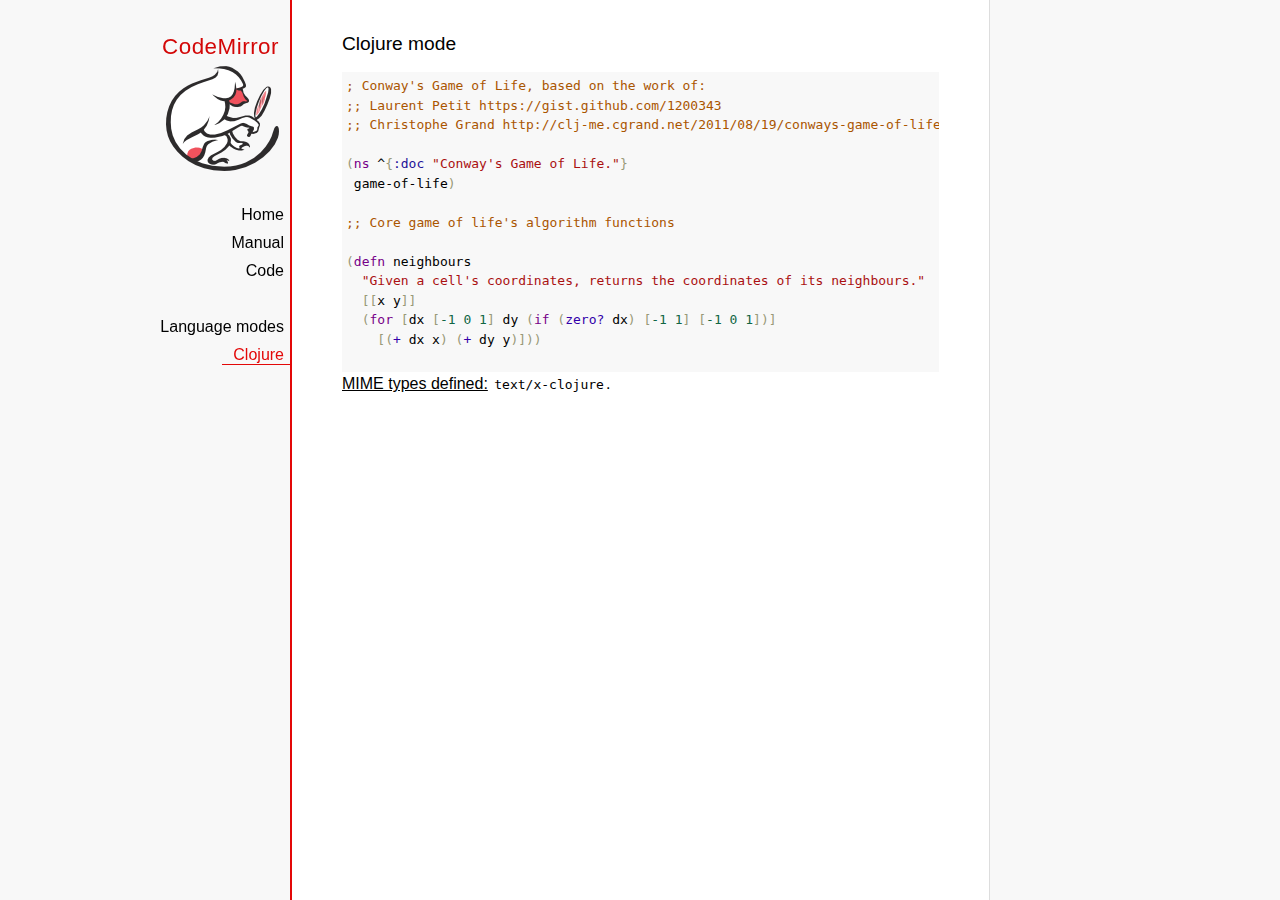
<file: www/codemirror-5.9/mode/clojure/index.html>
<!doctype html>

<title>CodeMirror: Clojure mode</title>
<meta charset="utf-8"/>
<link rel=stylesheet href="../../doc/docs.css">

<link rel="stylesheet" href="../../lib/codemirror.css">
<script src="../../lib/codemirror.js"></script>
<script src="clojure.js"></script>
<style>.CodeMirror {background: #f8f8f8;}</style>
<div id=nav>
  <a href="http://codemirror.net"><h1>CodeMirror</h1><img id=logo src="../../doc/logo.png"></a>

  <ul>
    <li><a href="../../index.html">Home</a>
    <li><a href="../../doc/manual.html">Manual</a>
    <li><a href="https://github.com/codemirror/codemirror">Code</a>
  </ul>
  <ul>
    <li><a href="../index.html">Language modes</a>
    <li><a class=active href="#">Clojure</a>
  </ul>
</div>

<article>
<h2>Clojure mode</h2>
<form><textarea id="code" name="code">
; Conway's Game of Life, based on the work of:
;; Laurent Petit https://gist.github.com/1200343
;; Christophe Grand http://clj-me.cgrand.net/2011/08/19/conways-game-of-life

(ns ^{:doc "Conway's Game of Life."}
 game-of-life)

;; Core game of life's algorithm functions

(defn neighbours
  "Given a cell's coordinates, returns the coordinates of its neighbours."
  [[x y]]
  (for [dx [-1 0 1] dy (if (zero? dx) [-1 1] [-1 0 1])]
    [(+ dx x) (+ dy y)]))

(defn step
  "Given a set of living cells, computes the new set of living cells."
  [cells]
  (set (for [[cell n] (frequencies (mapcat neighbours cells))
             :when (or (= n 3) (and (= n 2) (cells cell)))]
         cell)))

;; Utility methods for displaying game on a text terminal

(defn print-board
  "Prints a board on *out*, representing a step in the game."
  [board w h]
  (doseq [x (range (inc w)) y (range (inc h))]
    (if (= y 0) (print "\n"))
    (print (if (board [x y]) "[X]" " . "))))

(defn display-grids
  "Prints a squence of boards on *out*, representing several steps."
  [grids w h]
  (doseq [board grids]
    (print-board board w h)
    (print "\n")))

;; Launches an example board

(def
  ^{:doc "board represents the initial set of living cells"}
   board #{[2 1] [2 2] [2 3]})

(display-grids (take 3 (iterate step board)) 5 5)

;; Let's play with characters
(println \1 \a \# \\
         \" \( \newline
         \} \" \space
         \tab \return \backspace
         \u1000 \uAaAa \u9F9F)

</textarea></form>
    <script>
      var editor = CodeMirror.fromTextArea(document.getElementById("code"), {});
    </script>

    <p><strong>MIME types defined:</strong> <code>text/x-clojure</code>.</p>

  </article>
</file>
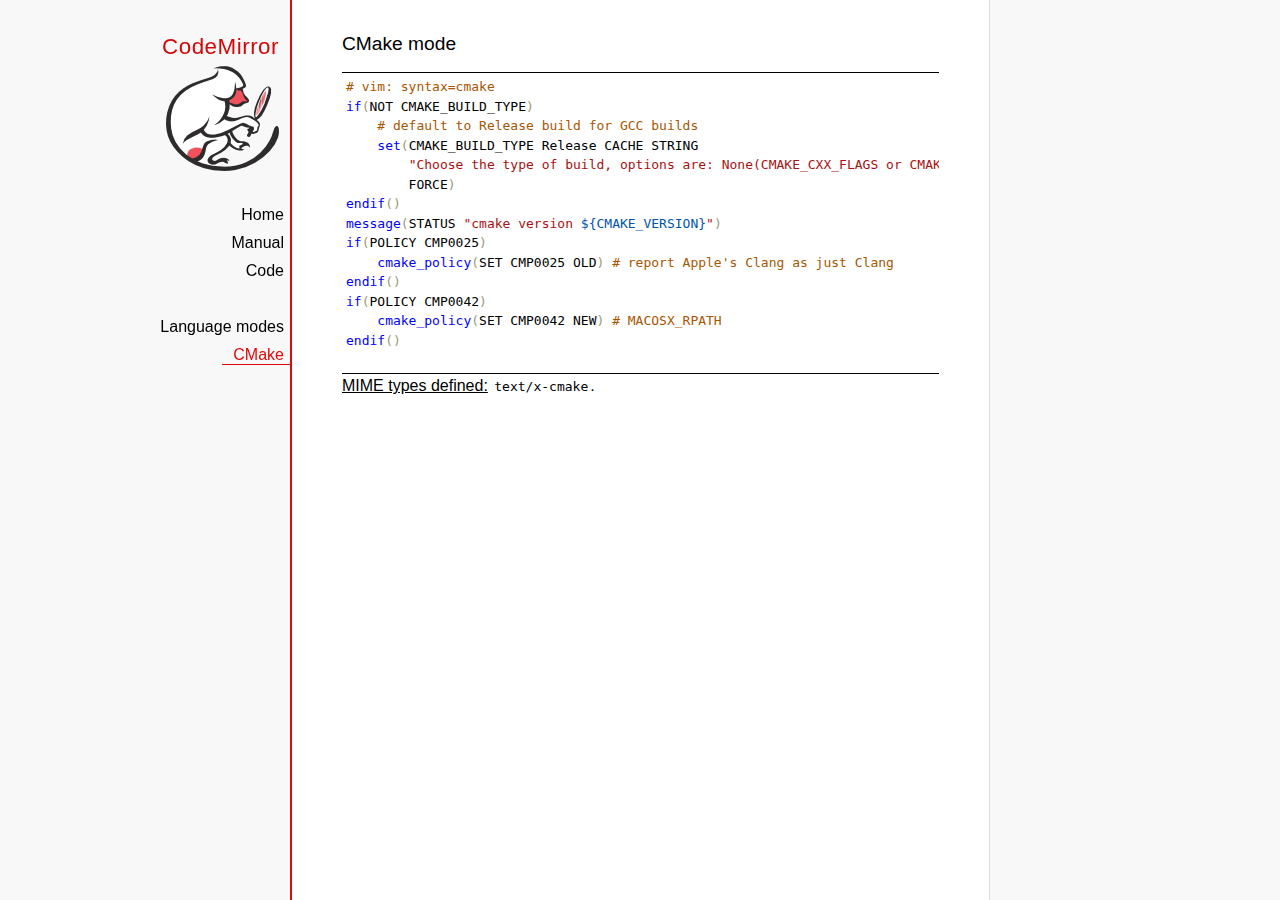
<file: www/codemirror-5.9/mode/cmake/index.html>
<!doctype html>

<title>CodeMirror: CMake mode</title>
<meta charset="utf-8"/>
<link rel=stylesheet href="../../doc/docs.css">

<link rel="stylesheet" href="../../lib/codemirror.css">
<script src="../../lib/codemirror.js"></script>
<script src="../../addon/edit/matchbrackets.js"></script>
<script src="cmake.js"></script>
<style>
      .CodeMirror {border-top: 1px solid black; border-bottom: 1px solid black;}
      .cm-s-default span.cm-arrow { color: red; }
    </style>
<div id=nav>
  <a href="http://codemirror.net"><h1>CodeMirror</h1><img id=logo src="../../doc/logo.png"></a>

  <ul>
    <li><a href="../../index.html">Home</a>
    <li><a href="../../doc/manual.html">Manual</a>
    <li><a href="https://github.com/codemirror/codemirror">Code</a>
  </ul>
  <ul>
    <li><a href="../index.html">Language modes</a>
    <li><a class=active href="#">CMake</a>
  </ul>
</div>

<article>
<h2>CMake mode</h2>
<form><textarea id="code" name="code">
# vim: syntax=cmake
if(NOT CMAKE_BUILD_TYPE)
    # default to Release build for GCC builds
    set(CMAKE_BUILD_TYPE Release CACHE STRING
        "Choose the type of build, options are: None(CMAKE_CXX_FLAGS or CMAKE_C_FLAGS used) Debug Release RelWithDebInfo MinSizeRel."
        FORCE)
endif()
message(STATUS "cmake version ${CMAKE_VERSION}")
if(POLICY CMP0025)
    cmake_policy(SET CMP0025 OLD) # report Apple's Clang as just Clang
endif()
if(POLICY CMP0042)
    cmake_policy(SET CMP0042 NEW) # MACOSX_RPATH
endif()

project (x265)
cmake_minimum_required (VERSION 2.8.8) # OBJECT libraries require 2.8.8
include(CheckIncludeFiles)
include(CheckFunctionExists)
include(CheckSymbolExists)
include(CheckCXXCompilerFlag)

# X265_BUILD must be incremented each time the public API is changed
set(X265_BUILD 48)
configure_file("${PROJECT_SOURCE_DIR}/x265.def.in"
               "${PROJECT_BINARY_DIR}/x265.def")
configure_file("${PROJECT_SOURCE_DIR}/x265_config.h.in"
               "${PROJECT_BINARY_DIR}/x265_config.h")

SET(CMAKE_MODULE_PATH "${PROJECT_SOURCE_DIR}/cmake" "${CMAKE_MODULE_PATH}")

# System architecture detection
string(TOLOWER "${CMAKE_SYSTEM_PROCESSOR}" SYSPROC)
set(X86_ALIASES x86 i386 i686 x86_64 amd64)
list(FIND X86_ALIASES "${SYSPROC}" X86MATCH)
if("${SYSPROC}" STREQUAL "" OR X86MATCH GREATER "-1")
    message(STATUS "Detected x86 target processor")
    set(X86 1)
    add_definitions(-DX265_ARCH_X86=1)
    if("${CMAKE_SIZEOF_VOID_P}" MATCHES 8)
        set(X64 1)
        add_definitions(-DX86_64=1)
    endif()
elseif(${SYSPROC} STREQUAL "armv6l")
    message(STATUS "Detected ARM target processor")
    set(ARM 1)
    add_definitions(-DX265_ARCH_ARM=1 -DHAVE_ARMV6=1)
else()
    message(STATUS "CMAKE_SYSTEM_PROCESSOR value `${CMAKE_SYSTEM_PROCESSOR}` is unknown")
    message(STATUS "Please add this value near ${CMAKE_CURRENT_LIST_FILE}:${CMAKE_CURRENT_LIST_LINE}")
endif()

if(UNIX)
    list(APPEND PLATFORM_LIBS pthread)
    find_library(LIBRT rt)
    if(LIBRT)
        list(APPEND PLATFORM_LIBS rt)
    endif()
    find_package(Numa)
    if(NUMA_FOUND)
        list(APPEND CMAKE_REQUIRED_LIBRARIES ${NUMA_LIBRARY})
        check_symbol_exists(numa_node_of_cpu numa.h NUMA_V2)
        if(NUMA_V2)
            add_definitions(-DHAVE_LIBNUMA)
            message(STATUS "libnuma found, building with support for NUMA nodes")
            list(APPEND PLATFORM_LIBS ${NUMA_LIBRARY})
            link_directories(${NUMA_LIBRARY_DIR})
            include_directories(${NUMA_INCLUDE_DIR})
        endif()
    endif()
    mark_as_advanced(LIBRT NUMA_FOUND)
endif(UNIX)

if(X64 AND NOT WIN32)
    option(ENABLE_PIC "Enable Position Independent Code" ON)
else()
    option(ENABLE_PIC "Enable Position Independent Code" OFF)
endif(X64 AND NOT WIN32)

# Compiler detection
if(CMAKE_GENERATOR STREQUAL "Xcode")
  set(XCODE 1)
endif()
if (APPLE)
  add_definitions(-DMACOS)
endif()
</textarea></form>
    <script>
      var editor = CodeMirror.fromTextArea(document.getElementById("code"), {
        mode: "text/x-cmake",
        matchBrackets: true,
        indentUnit: 4
      });
    </script>

    <p><strong>MIME types defined:</strong> <code>text/x-cmake</code>.</p>

  </article>
</file>
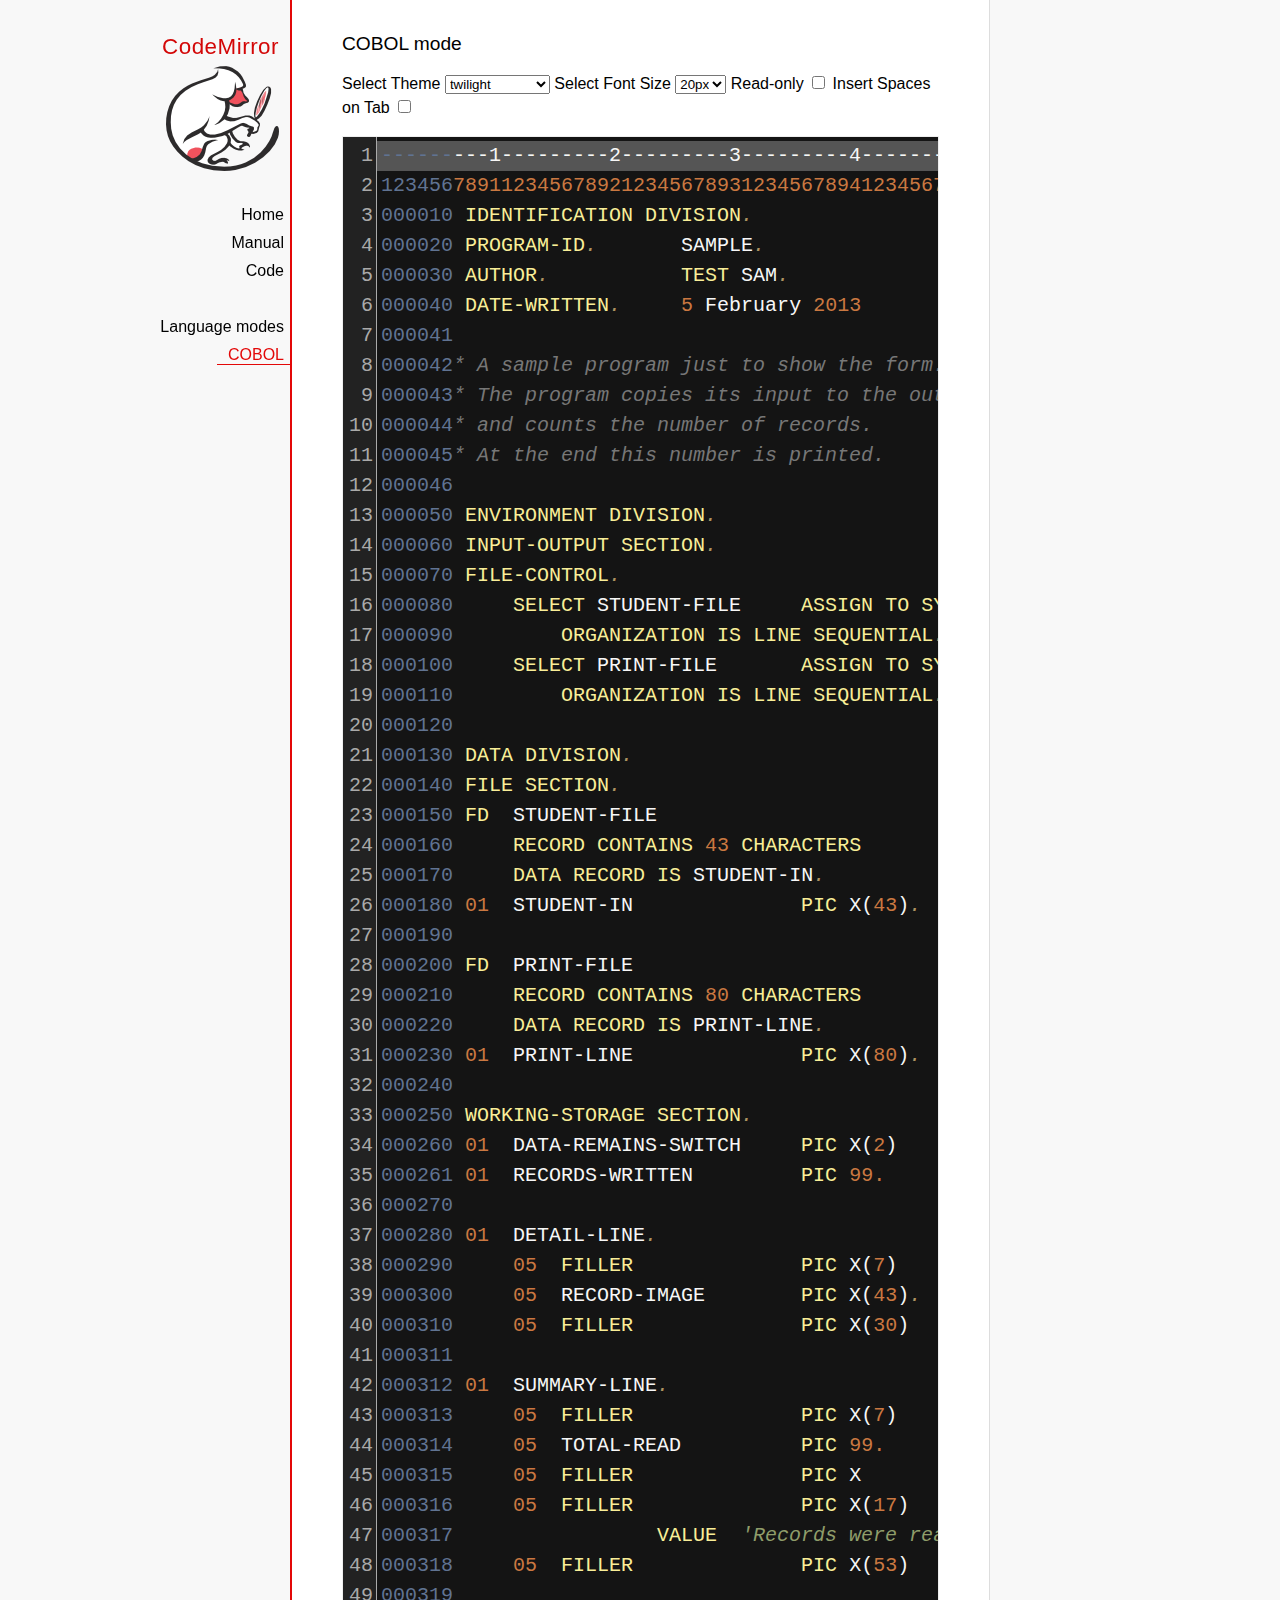
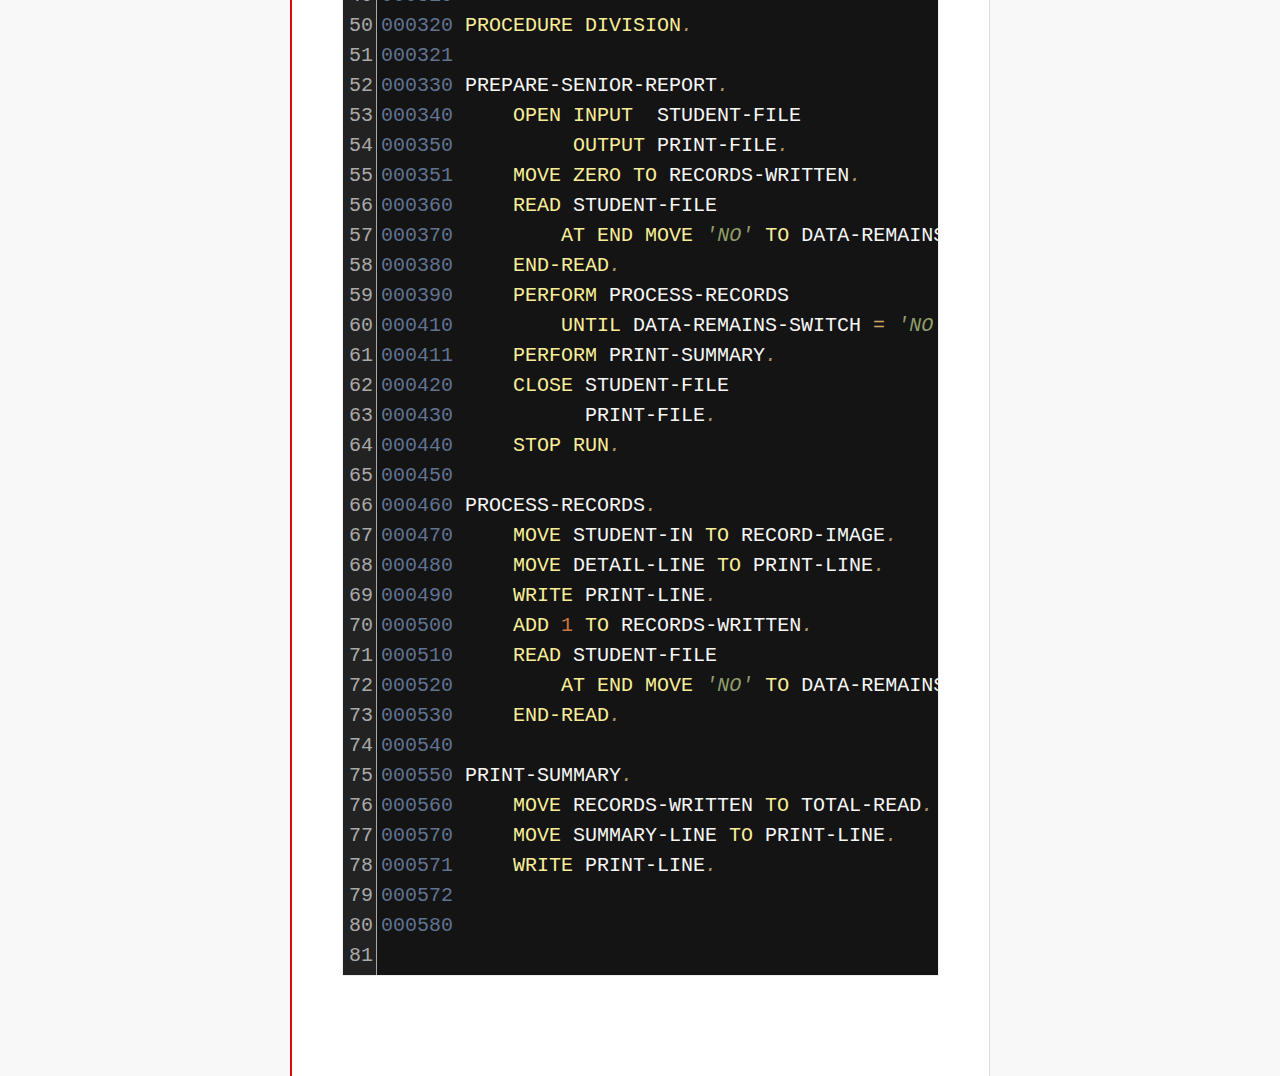
<file: www/codemirror-5.9/mode/cobol/index.html>
<!doctype html>

<title>CodeMirror: COBOL mode</title>
<meta charset="utf-8"/>
<link rel=stylesheet href="../../doc/docs.css">

<link rel="stylesheet" href="../../lib/codemirror.css">
<link rel="stylesheet" href="../../theme/neat.css">
<link rel="stylesheet" href="../../theme/elegant.css">
<link rel="stylesheet" href="../../theme/erlang-dark.css">
<link rel="stylesheet" href="../../theme/night.css">
<link rel="stylesheet" href="../../theme/monokai.css">
<link rel="stylesheet" href="../../theme/cobalt.css">
<link rel="stylesheet" href="../../theme/eclipse.css">
<link rel="stylesheet" href="../../theme/rubyblue.css">
<link rel="stylesheet" href="../../theme/lesser-dark.css">
<link rel="stylesheet" href="../../theme/xq-dark.css">
<link rel="stylesheet" href="../../theme/xq-light.css">
<link rel="stylesheet" href="../../theme/ambiance.css">
<link rel="stylesheet" href="../../theme/blackboard.css">
<link rel="stylesheet" href="../../theme/vibrant-ink.css">
<link rel="stylesheet" href="../../theme/solarized.css">
<link rel="stylesheet" href="../../theme/twilight.css">
<link rel="stylesheet" href="../../theme/midnight.css">
<link rel="stylesheet" href="../../addon/dialog/dialog.css">
<script src="../../lib/codemirror.js"></script>
<script src="../../addon/edit/matchbrackets.js"></script>
<script src="cobol.js"></script>
<script src="../../addon/selection/active-line.js"></script>
<script src="../../addon/search/search.js"></script>
<script src="../../addon/dialog/dialog.js"></script>
<script src="../../addon/search/searchcursor.js"></script>
<style>
        .CodeMirror {
          border: 1px solid #eee;
          font-size : 20px;
          height : auto !important;
        }
        .CodeMirror-activeline-background {background: #555555 !important;}
    </style>
<div id=nav>
  <a href="http://codemirror.net"><h1>CodeMirror</h1><img id=logo src="../../doc/logo.png"></a>

  <ul>
    <li><a href="../../index.html">Home</a>
    <li><a href="../../doc/manual.html">Manual</a>
    <li><a href="https://github.com/codemirror/codemirror">Code</a>
  </ul>
  <ul>
    <li><a href="../index.html">Language modes</a>
    <li><a class=active href="#">COBOL</a>
  </ul>
</div>

<article>
<h2>COBOL mode</h2>

    <p> Select Theme <select onchange="selectTheme()" id="selectTheme">
        <option>default</option>
        <option>ambiance</option>
        <option>blackboard</option>
        <option>cobalt</option>
        <option>eclipse</option>
        <option>elegant</option>
        <option>erlang-dark</option>
        <option>lesser-dark</option>
        <option>midnight</option>
        <option>monokai</option>
        <option>neat</option>
        <option>night</option>
        <option>rubyblue</option>
        <option>solarized dark</option>
        <option>solarized light</option>
        <option selected>twilight</option>
        <option>vibrant-ink</option>
        <option>xq-dark</option>
        <option>xq-light</option>
    </select>    Select Font Size <select onchange="selectFontsize()" id="selectFontSize">
          <option value="13px">13px</option>
          <option value="14px">14px</option>
          <option value="16px">16px</option>
          <option value="18px">18px</option>
          <option value="20px" selected="selected">20px</option>
          <option value="24px">24px</option>
          <option value="26px">26px</option>
          <option value="28px">28px</option>
          <option value="30px">30px</option>
          <option value="32px">32px</option>
          <option value="34px">34px</option>
          <option value="36px">36px</option>
        </select>
<label for="checkBoxReadOnly">Read-only</label>
<input type="checkbox" id="checkBoxReadOnly" onchange="selectReadOnly()">
<label for="id_tabToIndentSpace">Insert Spaces on Tab</label>
<input type="checkbox" id="id_tabToIndentSpace" onchange="tabToIndentSpace()">
</p>
<textarea id="code" name="code">
---------1---------2---------3---------4---------5---------6---------7---------8
12345678911234567892123456789312345678941234567895123456789612345678971234567898
000010 IDENTIFICATION DIVISION.                                        MODTGHERE
000020 PROGRAM-ID.       SAMPLE.
000030 AUTHOR.           TEST SAM. 
000040 DATE-WRITTEN.     5 February 2013
000041
000042* A sample program just to show the form.
000043* The program copies its input to the output,
000044* and counts the number of records.
000045* At the end this number is printed.
000046
000050 ENVIRONMENT DIVISION.
000060 INPUT-OUTPUT SECTION.
000070 FILE-CONTROL.
000080     SELECT STUDENT-FILE     ASSIGN TO SYSIN
000090         ORGANIZATION IS LINE SEQUENTIAL.
000100     SELECT PRINT-FILE       ASSIGN TO SYSOUT
000110         ORGANIZATION IS LINE SEQUENTIAL.
000120
000130 DATA DIVISION.
000140 FILE SECTION.
000150 FD  STUDENT-FILE
000160     RECORD CONTAINS 43 CHARACTERS
000170     DATA RECORD IS STUDENT-IN.
000180 01  STUDENT-IN              PIC X(43).
000190
000200 FD  PRINT-FILE
000210     RECORD CONTAINS 80 CHARACTERS
000220     DATA RECORD IS PRINT-LINE.
000230 01  PRINT-LINE              PIC X(80).
000240
000250 WORKING-STORAGE SECTION.
000260 01  DATA-REMAINS-SWITCH     PIC X(2)      VALUE SPACES.
000261 01  RECORDS-WRITTEN         PIC 99.
000270
000280 01  DETAIL-LINE.
000290     05  FILLER              PIC X(7)      VALUE SPACES.
000300     05  RECORD-IMAGE        PIC X(43).
000310     05  FILLER              PIC X(30)     VALUE SPACES.
000311 
000312 01  SUMMARY-LINE.
000313     05  FILLER              PIC X(7)      VALUE SPACES.
000314     05  TOTAL-READ          PIC 99.
000315     05  FILLER              PIC X         VALUE SPACE.
000316     05  FILLER              PIC X(17)     
000317                 VALUE  'Records were read'.
000318     05  FILLER              PIC X(53)     VALUE SPACES.
000319
000320 PROCEDURE DIVISION.
000321
000330 PREPARE-SENIOR-REPORT.
000340     OPEN INPUT  STUDENT-FILE
000350          OUTPUT PRINT-FILE.
000351     MOVE ZERO TO RECORDS-WRITTEN.
000360     READ STUDENT-FILE
000370         AT END MOVE 'NO' TO DATA-REMAINS-SWITCH
000380     END-READ.
000390     PERFORM PROCESS-RECORDS
000410         UNTIL DATA-REMAINS-SWITCH = 'NO'.
000411     PERFORM PRINT-SUMMARY.
000420     CLOSE STUDENT-FILE
000430           PRINT-FILE.
000440     STOP RUN.
000450
000460 PROCESS-RECORDS.
000470     MOVE STUDENT-IN TO RECORD-IMAGE.
000480     MOVE DETAIL-LINE TO PRINT-LINE.
000490     WRITE PRINT-LINE.
000500     ADD 1 TO RECORDS-WRITTEN.
000510     READ STUDENT-FILE
000520         AT END MOVE 'NO' TO DATA-REMAINS-SWITCH
000530     END-READ. 
000540
000550 PRINT-SUMMARY.
000560     MOVE RECORDS-WRITTEN TO TOTAL-READ.
000570     MOVE SUMMARY-LINE TO PRINT-LINE.
000571     WRITE PRINT-LINE. 
000572
000580
</textarea>
    <script>
      var editor = CodeMirror.fromTextArea(document.getElementById("code"), {
        lineNumbers: true,
        matchBrackets: true,
        mode: "text/x-cobol",
        theme : "twilight",
        styleActiveLine: true,
        showCursorWhenSelecting : true,  
      });
      function selectTheme() {
        var themeInput = document.getElementById("selectTheme");
        var theme = themeInput.options[themeInput.selectedIndex].innerHTML;
        editor.setOption("theme", theme);
      }
      function selectFontsize() {
        var fontSizeInput = document.getElementById("selectFontSize");
        var fontSize = fontSizeInput.options[fontSizeInput.selectedIndex].innerHTML;
        editor.getWrapperElement().style.fontSize = fontSize;
        editor.refresh();
      }
      function selectReadOnly() {
        editor.setOption("readOnly", document.getElementById("checkBoxReadOnly").checked);
      }
      function tabToIndentSpace() {
        if (document.getElementById("id_tabToIndentSpace").checked) {
            editor.setOption("extraKeys", {Tab: function(cm) { cm.replaceSelection("    ", "end"); }});
        } else {
            editor.setOption("extraKeys", {Tab: function(cm) { cm.replaceSelection("    ", "end"); }});
        }
      }
    </script>
  </article>
</file>
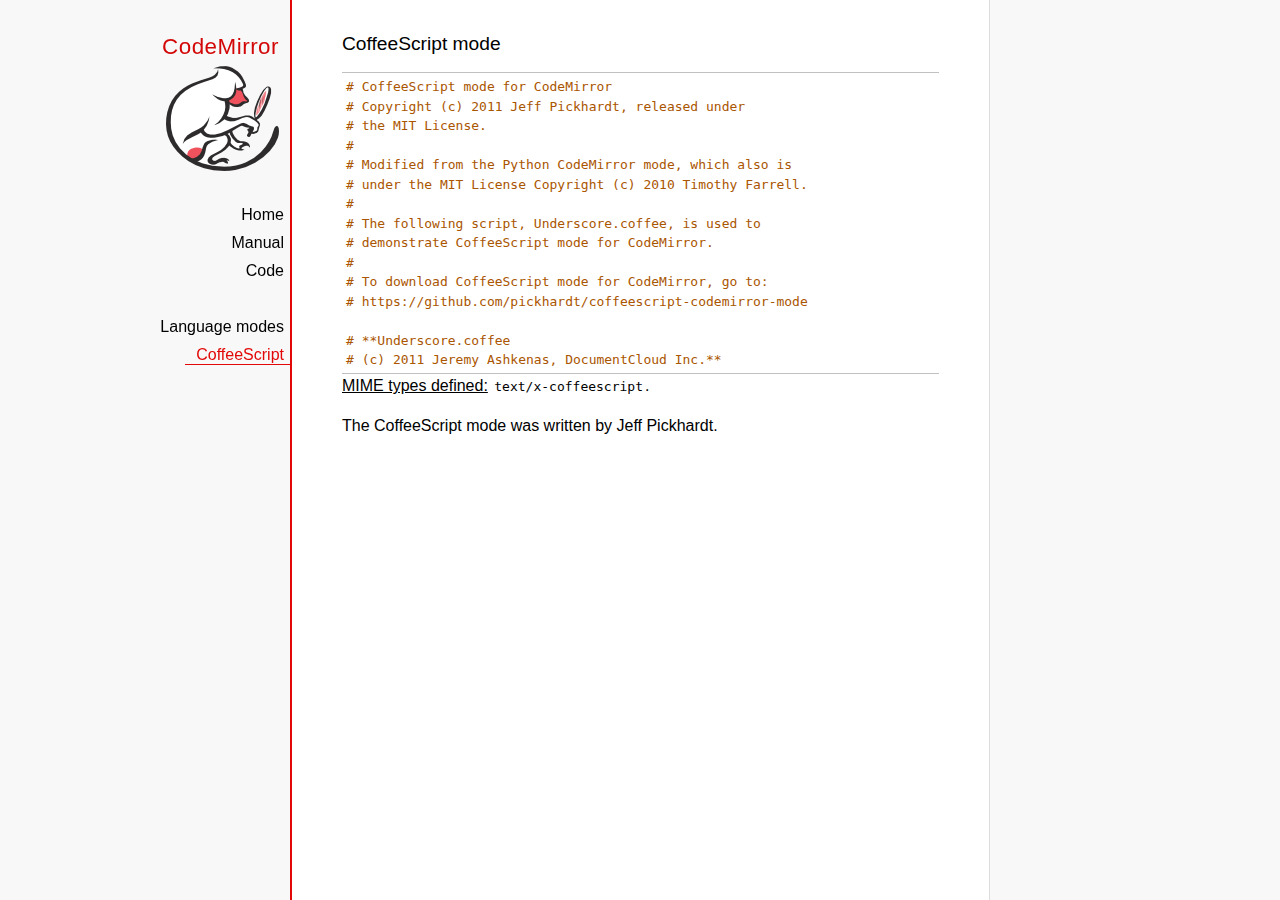
<file: www/codemirror-5.9/mode/coffeescript/index.html>
<!doctype html>

<title>CodeMirror: CoffeeScript mode</title>
<meta charset="utf-8"/>
<link rel=stylesheet href="../../doc/docs.css">

<link rel="stylesheet" href="../../lib/codemirror.css">
<script src="../../lib/codemirror.js"></script>
<script src="coffeescript.js"></script>
<style>.CodeMirror {border-top: 1px solid silver; border-bottom: 1px solid silver;}</style>
<div id=nav>
  <a href="http://codemirror.net"><h1>CodeMirror</h1><img id=logo src="../../doc/logo.png"></a>

  <ul>
    <li><a href="../../index.html">Home</a>
    <li><a href="../../doc/manual.html">Manual</a>
    <li><a href="https://github.com/codemirror/codemirror">Code</a>
  </ul>
  <ul>
    <li><a href="../index.html">Language modes</a>
    <li><a class=active href="#">CoffeeScript</a>
  </ul>
</div>

<article>
<h2>CoffeeScript mode</h2>
<form><textarea id="code" name="code">
# CoffeeScript mode for CodeMirror
# Copyright (c) 2011 Jeff Pickhardt, released under
# the MIT License.
#
# Modified from the Python CodeMirror mode, which also is 
# under the MIT License Copyright (c) 2010 Timothy Farrell.
#
# The following script, Underscore.coffee, is used to 
# demonstrate CoffeeScript mode for CodeMirror.
#
# To download CoffeeScript mode for CodeMirror, go to:
# https://github.com/pickhardt/coffeescript-codemirror-mode

# **Underscore.coffee
# (c) 2011 Jeremy Ashkenas, DocumentCloud Inc.**
# Underscore is freely distributable under the terms of the
# [MIT license](http://en.wikipedia.org/wiki/MIT_License).
# Portions of Underscore are inspired by or borrowed from
# [Prototype.js](http://prototypejs.org/api), Oliver Steele's
# [Functional](http://osteele.com), and John Resig's
# [Micro-Templating](http://ejohn.org).
# For all details and documentation:
# http://documentcloud.github.com/underscore/


# Baseline setup
# --------------

# Establish the root object, `window` in the browser, or `global` on the server.
root = this


# Save the previous value of the `_` variable.
previousUnderscore = root._

### Multiline
    comment
###

# Establish the object that gets thrown to break out of a loop iteration.
# `StopIteration` is SOP on Mozilla.
breaker = if typeof(StopIteration) is 'undefined' then '__break__' else StopIteration


#### Docco style single line comment (title)


# Helper function to escape **RegExp** contents, because JS doesn't have one.
escapeRegExp = (string) -> string.replace(/([.*+?^${}()|[\]\/\\])/g, '\\$1')


# Save bytes in the minified (but not gzipped) version:
ArrayProto = Array.prototype
ObjProto = Object.prototype


# Create quick reference variables for speed access to core prototypes.
slice = ArrayProto.slice
unshift = ArrayProto.unshift
toString = ObjProto.toString
hasOwnProperty = ObjProto.hasOwnProperty
propertyIsEnumerable = ObjProto.propertyIsEnumerable


# All **ECMA5** native implementations we hope to use are declared here.
nativeForEach = ArrayProto.forEach
nativeMap = ArrayProto.map
nativeReduce = ArrayProto.reduce
nativeReduceRight = ArrayProto.reduceRight
nativeFilter = ArrayProto.filter
nativeEvery = ArrayProto.every
nativeSome = ArrayProto.some
nativeIndexOf = ArrayProto.indexOf
nativeLastIndexOf = ArrayProto.lastIndexOf
nativeIsArray = Array.isArray
nativeKeys = Object.keys


# Create a safe reference to the Underscore object for use below.
_ = (obj) -> new wrapper(obj)


# Export the Underscore object for **CommonJS**.
if typeof(exports) != 'undefined' then exports._ = _


# Export Underscore to global scope.
root._ = _


# Current version.
_.VERSION = '1.1.0'


# Collection Functions
# --------------------

# The cornerstone, an **each** implementation.
# Handles objects implementing **forEach**, arrays, and raw objects.
_.each = (obj, iterator, context) ->
  try
    if nativeForEach and obj.forEach is nativeForEach
      obj.forEach iterator, context
    else if _.isNumber obj.length
      iterator.call context, obj[i], i, obj for i in [0...obj.length]
    else
      iterator.call context, val, key, obj for own key, val of obj
  catch e
    throw e if e isnt breaker
  obj


# Return the results of applying the iterator to each element. Use JavaScript
# 1.6's version of **map**, if possible.
_.map = (obj, iterator, context) ->
  return obj.map(iterator, context) if nativeMap and obj.map is nativeMap
  results = []
  _.each obj, (value, index, list) ->
    results.push iterator.call context, value, index, list
  results


# **Reduce** builds up a single result from a list of values. Also known as
# **inject**, or **foldl**. Uses JavaScript 1.8's version of **reduce**, if possible.
_.reduce = (obj, iterator, memo, context) ->
  if nativeReduce and obj.reduce is nativeReduce
    iterator = _.bind iterator, context if context
    return obj.reduce iterator, memo
  _.each obj, (value, index, list) ->
    memo = iterator.call context, memo, value, index, list
  memo


# The right-associative version of **reduce**, also known as **foldr**. Uses
# JavaScript 1.8's version of **reduceRight**, if available.
_.reduceRight = (obj, iterator, memo, context) ->
  if nativeReduceRight and obj.reduceRight is nativeReduceRight
    iterator = _.bind iterator, context if context
    return obj.reduceRight iterator, memo
  reversed = _.clone(_.toArray(obj)).reverse()
  _.reduce reversed, iterator, memo, context


# Return the first value which passes a truth test.
_.detect = (obj, iterator, context) ->
  result = null
  _.each obj, (value, index, list) ->
    if iterator.call context, value, index, list
      result = value
      _.breakLoop()
  result


# Return all the elements that pass a truth test. Use JavaScript 1.6's
# **filter**, if it exists.
_.filter = (obj, iterator, context) ->
  return obj.filter iterator, context if nativeFilter and obj.filter is nativeFilter
  results = []
  _.each obj, (value, index, list) ->
    results.push value if iterator.call context, value, index, list
  results


# Return all the elements for which a truth test fails.
_.reject = (obj, iterator, context) ->
  results = []
  _.each obj, (value, index, list) ->
    results.push value if not iterator.call context, value, index, list
  results


# Determine whether all of the elements match a truth test. Delegate to
# JavaScript 1.6's **every**, if it is present.
_.every = (obj, iterator, context) ->
  iterator ||= _.identity
  return obj.every iterator, context if nativeEvery and obj.every is nativeEvery
  result = true
  _.each obj, (value, index, list) ->
    _.breakLoop() unless (result = result and iterator.call(context, value, index, list))
  result


# Determine if at least one element in the object matches a truth test. Use
# JavaScript 1.6's **some**, if it exists.
_.some = (obj, iterator, context) ->
  iterator ||= _.identity
  return obj.some iterator, context if nativeSome and obj.some is nativeSome
  result = false
  _.each obj, (value, index, list) ->
    _.breakLoop() if (result = iterator.call(context, value, index, list))
  result


# Determine if a given value is included in the array or object,
# based on `===`.
_.include = (obj, target) ->
  return _.indexOf(obj, target) isnt -1 if nativeIndexOf and obj.indexOf is nativeIndexOf
  return true for own key, val of obj when val is target
  false


# Invoke a method with arguments on every item in a collection.
_.invoke = (obj, method) ->
  args = _.rest arguments, 2
  (if method then val[method] else val).apply(val, args) for val in obj


# Convenience version of a common use case of **map**: fetching a property.
_.pluck = (obj, key) ->
  _.map(obj, (val) -> val[key])


# Return the maximum item or (item-based computation).
_.max = (obj, iterator, context) ->
  return Math.max.apply(Math, obj) if not iterator and _.isArray(obj)
  result = computed: -Infinity
  _.each obj, (value, index, list) ->
    computed = if iterator then iterator.call(context, value, index, list) else value
    computed >= result.computed and (result = {value: value, computed: computed})
  result.value


# Return the minimum element (or element-based computation).
_.min = (obj, iterator, context) ->
  return Math.min.apply(Math, obj) if not iterator and _.isArray(obj)
  result = computed: Infinity
  _.each obj, (value, index, list) ->
    computed = if iterator then iterator.call(context, value, index, list) else value
    computed < result.computed and (result = {value: value, computed: computed})
  result.value


# Sort the object's values by a criterion produced by an iterator.
_.sortBy = (obj, iterator, context) ->
  _.pluck(((_.map obj, (value, index, list) ->
    {value: value, criteria: iterator.call(context, value, index, list)}
  ).sort((left, right) ->
    a = left.criteria; b = right.criteria
    if a < b then -1 else if a > b then 1 else 0
  )), 'value')


# Use a comparator function to figure out at what index an object should
# be inserted so as to maintain order. Uses binary search.
_.sortedIndex = (array, obj, iterator) ->
  iterator ||= _.identity
  low = 0
  high = array.length
  while low < high
    mid = (low + high) >> 1
    if iterator(array[mid]) < iterator(obj) then low = mid + 1 else high = mid
  low


# Convert anything iterable into a real, live array.
_.toArray = (iterable) ->
  return [] if (!iterable)
  return iterable.toArray() if (iterable.toArray)
  return iterable if (_.isArray(iterable))
  return slice.call(iterable) if (_.isArguments(iterable))
  _.values(iterable)


# Return the number of elements in an object.
_.size = (obj) -> _.toArray(obj).length


# Array Functions
# ---------------

# Get the first element of an array. Passing `n` will return the first N
# values in the array. Aliased as **head**. The `guard` check allows it to work
# with **map**.
_.first = (array, n, guard) ->
  if n and not guard then slice.call(array, 0, n) else array[0]


# Returns everything but the first entry of the array. Aliased as **tail**.
# Especially useful on the arguments object. Passing an `index` will return
# the rest of the values in the array from that index onward. The `guard`
# check allows it to work with **map**.
_.rest = (array, index, guard) ->
  slice.call(array, if _.isUndefined(index) or guard then 1 else index)


# Get the last element of an array.
_.last = (array) -> array[array.length - 1]


# Trim out all falsy values from an array.
_.compact = (array) -> item for item in array when item


# Return a completely flattened version of an array.
_.flatten = (array) ->
  _.reduce array, (memo, value) ->
    return memo.concat(_.flatten(value)) if _.isArray value
    memo.push value
    memo
  , []


# Return a version of the array that does not contain the specified value(s).
_.without = (array) ->
  values = _.rest arguments
  val for val in _.toArray(array) when not _.include values, val


# Produce a duplicate-free version of the array. If the array has already
# been sorted, you have the option of using a faster algorithm.
_.uniq = (array, isSorted) ->
  memo = []
  for el, i in _.toArray array
    memo.push el if i is 0 || (if isSorted is true then _.last(memo) isnt el else not _.include(memo, el))
  memo


# Produce an array that contains every item shared between all the
# passed-in arrays.
_.intersect = (array) ->
  rest = _.rest arguments
  _.select _.uniq(array), (item) ->
    _.all rest, (other) ->
      _.indexOf(other, item) >= 0


# Zip together multiple lists into a single array -- elements that share
# an index go together.
_.zip = ->
  length = _.max _.pluck arguments, 'length'
  results = new Array length
  for i in [0...length]
    results[i] = _.pluck arguments, String i
  results


# If the browser doesn't supply us with **indexOf** (I'm looking at you, MSIE),
# we need this function. Return the position of the first occurrence of an
# item in an array, or -1 if the item is not included in the array.
_.indexOf = (array, item) ->
  return array.indexOf item if nativeIndexOf and array.indexOf is nativeIndexOf
  i = 0; l = array.length
  while l - i
    if array[i] is item then return i else i++
  -1


# Provide JavaScript 1.6's **lastIndexOf**, delegating to the native function,
# if possible.
_.lastIndexOf = (array, item) ->
  return array.lastIndexOf(item) if nativeLastIndexOf and array.lastIndexOf is nativeLastIndexOf
  i = array.length
  while i
    if array[i] is item then return i else i--
  -1


# Generate an integer Array containing an arithmetic progression. A port of
# [the native Python **range** function](http://docs.python.org/library/functions.html#range).
_.range = (start, stop, step) ->
  a = arguments
  solo = a.length <= 1
  i = start = if solo then 0 else a[0]
  stop = if solo then a[0] else a[1]
  step = a[2] or 1
  len = Math.ceil((stop - start) / step)
  return [] if len <= 0
  range = new Array len
  idx = 0
  loop
    return range if (if step > 0 then i - stop else stop - i) >= 0
    range[idx] = i
    idx++
    i+= step


# Function Functions
# ------------------

# Create a function bound to a given object (assigning `this`, and arguments,
# optionally). Binding with arguments is also known as **curry**.
_.bind = (func, obj) ->
  args = _.rest arguments, 2
  -> func.apply obj or root, args.concat arguments


# Bind all of an object's methods to that object. Useful for ensuring that
# all callbacks defined on an object belong to it.
_.bindAll = (obj) ->
  funcs = if arguments.length > 1 then _.rest(arguments) else _.functions(obj)
  _.each funcs, (f) -> obj[f] = _.bind obj[f], obj
  obj


# Delays a function for the given number of milliseconds, and then calls
# it with the arguments supplied.
_.delay = (func, wait) ->
  args = _.rest arguments, 2
  setTimeout((-> func.apply(func, args)), wait)


# Memoize an expensive function by storing its results.
_.memoize = (func, hasher) ->
  memo = {}
  hasher or= _.identity
  ->
    key = hasher.apply this, arguments
    return memo[key] if key of memo
    memo[key] = func.apply this, arguments


# Defers a function, scheduling it to run after the current call stack has
# cleared.
_.defer = (func) ->
  _.delay.apply _, [func, 1].concat _.rest arguments


# Returns the first function passed as an argument to the second,
# allowing you to adjust arguments, run code before and after, and
# conditionally execute the original function.
_.wrap = (func, wrapper) ->
  -> wrapper.apply wrapper, [func].concat arguments


# Returns a function that is the composition of a list of functions, each
# consuming the return value of the function that follows.
_.compose = ->
  funcs = arguments
  ->
    args = arguments
    for i in [funcs.length - 1..0] by -1
      args = [funcs[i].apply(this, args)]
    args[0]


# Object Functions
# ----------------

# Retrieve the names of an object's properties.
_.keys = nativeKeys or (obj) ->
  return _.range 0, obj.length if _.isArray(obj)
  key for key, val of obj


# Retrieve the values of an object's properties.
_.values = (obj) ->
  _.map obj, _.identity


# Return a sorted list of the function names available in Underscore.
_.functions = (obj) ->
  _.filter(_.keys(obj), (key) -> _.isFunction(obj[key])).sort()


# Extend a given object with all of the properties in a source object.
_.extend = (obj) ->
  for source in _.rest(arguments)
    obj[key] = val for key, val of source
  obj


# Create a (shallow-cloned) duplicate of an object.
_.clone = (obj) ->
  return obj.slice 0 if _.isArray obj
  _.extend {}, obj


# Invokes interceptor with the obj, and then returns obj.
# The primary purpose of this method is to "tap into" a method chain,
# in order to perform operations on intermediate results within
 the chain.
_.tap = (obj, interceptor) ->
  interceptor obj
  obj


# Perform a deep comparison to check if two objects are equal.
_.isEqual = (a, b) ->
  # Check object identity.
  return true if a is b
  # Different types?
  atype = typeof(a); btype = typeof(b)
  return false if atype isnt btype
  # Basic equality test (watch out for coercions).
  return true if `a == b`
  # One is falsy and the other truthy.
  return false if (!a and b) or (a and !b)
  # One of them implements an `isEqual()`?
  return a.isEqual(b) if a.isEqual
  # Check dates' integer values.
  return a.getTime() is b.getTime() if _.isDate(a) and _.isDate(b)
  # Both are NaN?
  return false if _.isNaN(a) and _.isNaN(b)
  # Compare regular expressions.
  if _.isRegExp(a) and _.isRegExp(b)
    return a.source is b.source and
           a.global is b.global and
           a.ignoreCase is b.ignoreCase and
           a.multiline is b.multiline
  # If a is not an object by this point, we can't handle it.
  return false if atype isnt 'object'
  # Check for different array lengths before comparing contents.
  return false if a.length and (a.length isnt b.length)
  # Nothing else worked, deep compare the contents.
  aKeys = _.keys(a); bKeys = _.keys(b)
  # Different object sizes?
  return false if aKeys.length isnt bKeys.length
  # Recursive comparison of contents.
  return false for key, val of a when !(key of b) or !_.isEqual(val, b[key])
  true


# Is a given array or object empty?
_.isEmpty = (obj) ->
  return obj.length is 0 if _.isArray(obj) or _.isString(obj)
  return false for own key of obj
  true


# Is a given value a DOM element?
_.isElement = (obj) -> obj and obj.nodeType is 1


# Is a given value an array?
_.isArray = nativeIsArray or (obj) -> !!(obj and obj.concat and obj.unshift and not obj.callee)


# Is a given variable an arguments object?
_.isArguments = (obj) -> obj and obj.callee


# Is the given value a function?
_.isFunction = (obj) -> !!(obj and obj.constructor and obj.call and obj.apply)


# Is the given value a string?
_.isString = (obj) -> !!(obj is '' or (obj and obj.charCodeAt and obj.substr))


# Is a given value a number?
_.isNumber = (obj) -> (obj is +obj) or toString.call(obj) is '[object Number]'


# Is a given value a boolean?
_.isBoolean = (obj) -> obj is true or obj is false


# Is a given value a Date?
_.isDate = (obj) -> !!(obj and obj.getTimezoneOffset and obj.setUTCFullYear)


# Is the given value a regular expression?
_.isRegExp = (obj) -> !!(obj and obj.exec and (obj.ignoreCase or obj.ignoreCase is false))


# Is the given value NaN -- this one is interesting. `NaN != NaN`, and
# `isNaN(undefined) == true`, so we make sure it's a number first.
_.isNaN = (obj) -> _.isNumber(obj) and window.isNaN(obj)


# Is a given value equal to null?
_.isNull = (obj) -> obj is null


# Is a given variable undefined?
_.isUndefined = (obj) -> typeof obj is 'undefined'


# Utility Functions
# -----------------

# Run Underscore.js in noConflict mode, returning the `_` variable to its
# previous owner. Returns a reference to the Underscore object.
_.noConflict = ->
  root._ = previousUnderscore
  this


# Keep the identity function around for default iterators.
_.identity = (value) -> value


# Run a function `n` times.
_.times = (n, iterator, context) ->
  iterator.call context, i for i in [0...n]


# Break out of the middle of an iteration.
_.breakLoop = -> throw breaker


# Add your own custom functions to the Underscore object, ensuring that
# they're correctly added to the OOP wrapper as well.
_.mixin = (obj) ->
  for name in _.functions(obj)
    addToWrapper name, _[name] = obj[name]


# Generate a unique integer id (unique within the entire client session).
# Useful for temporary DOM ids.
idCounter = 0
_.uniqueId = (prefix) ->
  (prefix or '') + idCounter++


# By default, Underscore uses **ERB**-style template delimiters, change the
# following template settings to use alternative delimiters.
_.templateSettings = {
  start: '<%'
  end: '%>'
  interpolate: /<%=(.+?)%>/g
}


# JavaScript templating a-la **ERB**, pilfered from John Resig's
# *Secrets of the JavaScript Ninja*, page 83.
# Single-quote fix from Rick Strahl.
# With alterations for arbitrary delimiters, and to preserve whitespace.
_.template = (str, data) ->
  c = _.templateSettings
  endMatch = new RegExp("'(?=[^"+c.end.substr(0, 1)+"]*"+escapeRegExp(c.end)+")","g")
  fn = new Function 'obj',
    'var p=[],print=function(){p.push.apply(p,arguments);};' +
    'with(obj||{}){p.push(\'' +
    str.replace(/\r/g, '\\r')
       .replace(/\n/g, '\\n')
       .replace(/\t/g, '\\t')
       .replace(endMatch,"���")
       .split("'").join("\\'")
       .split("���").join("'")
       .replace(c.interpolate, "',$1,'")
       .split(c.start).join("');")
       .split(c.end).join("p.push('") +
       "');}return p.join('');"
  if data then fn(data) else fn


# Aliases
# -------

_.forEach = _.each
_.foldl = _.inject = _.reduce
_.foldr = _.reduceRight
_.select = _.filter
_.all = _.every
_.any = _.some
_.contains = _.include
_.head = _.first
_.tail = _.rest
_.methods = _.functions


# Setup the OOP Wrapper
# ---------------------

# If Underscore is called as a function, it returns a wrapped object that
# can be used OO-style. This wrapper holds altered versions of all the
# underscore functions. Wrapped objects may be chained.
wrapper = (obj) ->
  this._wrapped = obj
  this


# Helper function to continue chaining intermediate results.
result = (obj, chain) ->
  if chain then _(obj).chain() else obj


# A method to easily add functions to the OOP wrapper.
addToWrapper = (name, func) ->
  wrapper.prototype[name] = ->
    args = _.toArray arguments
    unshift.call args, this._wrapped
    result func.apply(_, args), this._chain


# Add all ofthe Underscore functions to the wrapper object.
_.mixin _


# Add all mutator Array functions to the wrapper.
_.each ['pop', 'push', 'reverse', 'shift', 'sort', 'splice', 'unshift'], (name) ->
  method = Array.prototype[name]
  wrapper.prototype[name] = ->
    method.apply(this._wrapped, arguments)
    result(this._wrapped, this._chain)


# Add all accessor Array functions to the wrapper.
_.each ['concat', 'join', 'slice'], (name) ->
  method = Array.prototype[name]
  wrapper.prototype[name] = ->
    result(method.apply(this._wrapped, arguments), this._chain)


# Start chaining a wrapped Underscore object.
wrapper::chain = ->
  this._chain = true
  this


# Extracts the result from a wrapped and chained object.
wrapper::value = -> this._wrapped
</textarea></form>
    <script>
      var editor = CodeMirror.fromTextArea(document.getElementById("code"), {});
    </script>

    <p><strong>MIME types defined:</strong> <code>text/x-coffeescript</code>.</p>

    <p>The CoffeeScript mode was written by Jeff Pickhardt.</p>

  </article>
</file>
<file: www/codemirror-5.9/lib/codemirror.css>
/* BASICS */

.CodeMirror {
  /* Set height, width, borders, and global font properties here */
  font-family: monospace;
  height: 300px;
  color: black;
}

/* PADDING */

.CodeMirror-lines {
  padding: 4px 0; /* Vertical padding around content */
}
.CodeMirror pre {
  padding: 0 4px; /* Horizontal padding of content */
}

.CodeMirror-scrollbar-filler, .CodeMirror-gutter-filler {
  background-color: white; /* The little square between H and V scrollbars */
}

/* GUTTER */

.CodeMirror-gutters {
  border-right: 1px solid #ddd;
  background-color: #f7f7f7;
  white-space: nowrap;
}
.CodeMirror-linenumbers {}
.CodeMirror-linenumber {
  padding: 0 3px 0 5px;
  min-width: 20px;
  text-align: right;
  color: #999;
  white-space: nowrap;
}

.CodeMirror-guttermarker { color: black; }
.CodeMirror-guttermarker-subtle { color: #999; }

/* CURSOR */

.CodeMirror-cursor {
  border-left: 1px solid black;
  border-right: none;
  width: 0;
}
/* Shown when moving in bi-directional text */
.CodeMirror div.CodeMirror-secondarycursor {
  border-left: 1px solid silver;
}
.cm-fat-cursor .CodeMirror-cursor {
  width: auto;
  border: 0;
  background: #7e7;
}
.cm-fat-cursor div.CodeMirror-cursors {
  z-index: 1;
}

.cm-animate-fat-cursor {
  width: auto;
  border: 0;
  -webkit-animation: blink 1.06s steps(1) infinite;
  -moz-animation: blink 1.06s steps(1) infinite;
  animation: blink 1.06s steps(1) infinite;
  background-color: #7e7;
}
@-moz-keyframes blink {
  0% {}
  50% { background-color: transparent; }
  100% {}
}
@-webkit-keyframes blink {
  0% {}
  50% { background-color: transparent; }
  100% {}
}
@keyframes blink {
  0% {}
  50% { background-color: transparent; }
  100% {}
}

/* Can style cursor different in overwrite (non-insert) mode */
.CodeMirror-overwrite .CodeMirror-cursor {}

.cm-tab { display: inline-block; text-decoration: inherit; }

.CodeMirror-ruler {
  border-left: 1px solid #ccc;
  position: absolute;
}

/* DEFAULT THEME */

.cm-s-default .cm-header {color: blue;}
.cm-s-default .cm-quote {color: #090;}
.cm-negative {color: #d44;}
.cm-positive {color: #292;}
.cm-header, .cm-strong {font-weight: bold;}
.cm-em {font-style: italic;}
.cm-link {text-decoration: underline;}
.cm-strikethrough {text-decoration: line-through;}

.cm-s-default .cm-keyword {color: #708;}
.cm-s-default .cm-atom {color: #219;}
.cm-s-default .cm-number {color: #164;}
.cm-s-default .cm-def {color: #00f;}
.cm-s-default .cm-variable,
.cm-s-default .cm-punctuation,
.cm-s-default .cm-property,
.cm-s-default .cm-operator {}
.cm-s-default .cm-variable-2 {color: #05a;}
.cm-s-default .cm-variable-3 {color: #085;}
.cm-s-default .cm-comment {color: #a50;}
.cm-s-default .cm-string {color: #a11;}
.cm-s-default .cm-string-2 {color: #f50;}
.cm-s-default .cm-meta {color: #555;}
.cm-s-default .cm-qualifier {color: #555;}
.cm-s-default .cm-builtin {color: #30a;}
.cm-s-default .cm-bracket {color: #997;}
.cm-s-default .cm-tag {color: #170;}
.cm-s-default .cm-attribute {color: #00c;}
.cm-s-default .cm-hr {color: #999;}
.cm-s-default .cm-link {color: #00c;}

.cm-s-default .cm-error {color: #f00;}
.cm-invalidchar {color: #f00;}

.CodeMirror-composing { border-bottom: 2px solid; }

/* Default styles for common addons */

div.CodeMirror span.CodeMirror-matchingbracket {color: #0f0;}
div.CodeMirror span.CodeMirror-nonmatchingbracket {color: #f22;}
.CodeMirror-matchingtag { background: rgba(255, 150, 0, .3); }
.CodeMirror-activeline-background {background: #e8f2ff;}

/* STOP */

/* The rest of this file contains styles related to the mechanics of
   the editor. You probably shouldn't touch them. */

.CodeMirror {
  position: relative;
  overflow: hidden;
  background: white;
}

.CodeMirror-scroll {
  overflow: scroll !important; /* Things will break if this is overridden */
  /* 30px is the magic margin used to hide the element's real scrollbars */
  /* See overflow: hidden in .CodeMirror */
  margin-bottom: -30px; margin-right: -30px;
  padding-bottom: 30px;
  height: 100%;
  outline: none; /* Prevent dragging from highlighting the element */
  position: relative;
}
.CodeMirror-sizer {
  position: relative;
  border-right: 30px solid transparent;
}

/* The fake, visible scrollbars. Used to force redraw during scrolling
   before actuall scrolling happens, thus preventing shaking and
   flickering artifacts. */
.CodeMirror-vscrollbar, .CodeMirror-hscrollbar, .CodeMirror-scrollbar-filler, .CodeMirror-gutter-filler {
  position: absolute;
  z-index: 6;
  display: none;
}
.CodeMirror-vscrollbar {
  right: 0; top: 0;
  overflow-x: hidden;
  overflow-y: scroll;
}
.CodeMirror-hscrollbar {
  bottom: 0; left: 0;
  overflow-y: hidden;
  overflow-x: scroll;
}
.CodeMirror-scrollbar-filler {
  right: 0; bottom: 0;
}
.CodeMirror-gutter-filler {
  left: 0; bottom: 0;
}

.CodeMirror-gutters {
  position: absolute; left: 0; top: 0;
  z-index: 3;
}
.CodeMirror-gutter {
  white-space: normal;
  height: 100%;
  display: inline-block;
  margin-bottom: -30px;
  /* Hack to make IE7 behave */
  *zoom:1;
  *display:inline;
}
.CodeMirror-gutter-wrapper {
  position: absolute;
  z-index: 4;
  background: none !important;
  border: none !important;
}
.CodeMirror-gutter-background {
  position: absolute;
  top: 0; bottom: 0;
  z-index: 4;
}
.CodeMirror-gutter-elt {
  position: absolute;
  cursor: default;
  z-index: 4;
}
.CodeMirror-gutter-wrapper {
  -webkit-user-select: none;
  -moz-user-select: none;
  user-select: none;
}

.CodeMirror-lines {
  cursor: text;
  min-height: 1px; /* prevents collapsing before first draw */
}
.CodeMirror pre {
  /* Reset some styles that the rest of the page might have set */
  -moz-border-radius: 0; -webkit-border-radius: 0; border-radius: 0;
  border-width: 0;
  background: transparent;
  font-family: inherit;
  font-size: inherit;
  margin: 0;
  white-space: pre;
  word-wrap: normal;
  line-height: inherit;
  color: inherit;
  z-index: 2;
  position: relative;
  overflow: visible;
  -webkit-tap-highlight-color: transparent;
}
.CodeMirror-wrap pre {
  word-wrap: break-word;
  white-space: pre-wrap;
  word-break: normal;
}

.CodeMirror-linebackground {
  position: absolute;
  left: 0; right: 0; top: 0; bottom: 0;
  z-index: 0;
}

.CodeMirror-linewidget {
  position: relative;
  z-index: 2;
  overflow: auto;
}

.CodeMirror-widget {}

.CodeMirror-code {
  outline: none;
}

/* Force content-box sizing for the elements where we expect it */
.CodeMirror-scroll,
.CodeMirror-sizer,
.CodeMirror-gutter,
.CodeMirror-gutters,
.CodeMirror-linenumber {
  -moz-box-sizing: content-box;
  box-sizing: content-box;
}

.CodeMirror-measure {
  position: absolute;
  width: 100%;
  height: 0;
  overflow: hidden;
  visibility: hidden;
}

.CodeMirror-cursor { position: absolute; }
.CodeMirror-measure pre { position: static; }

div.CodeMirror-cursors {
  visibility: hidden;
  position: relative;
  z-index: 3;
}
div.CodeMirror-dragcursors {
  visibility: visible;
}

.CodeMirror-focused div.CodeMirror-cursors {
  visibility: visible;
}

.CodeMirror-selected { background: #d9d9d9; }
.CodeMirror-focused .CodeMirror-selected { background: #d7d4f0; }
.CodeMirror-crosshair { cursor: crosshair; }
.CodeMirror-line::selection, .CodeMirror-line > span::selection, .CodeMirror-line > span > span::selection { background: #d7d4f0; }
.CodeMirror-line::-moz-selection, .CodeMirror-line > span::-moz-selection, .CodeMirror-line > span > span::-moz-selection { background: #d7d4f0; }

.cm-searching {
  background: #ffa;
  background: rgba(255, 255, 0, .4);
}

/* IE7 hack to prevent it from returning funny offsetTops on the spans */
.CodeMirror span { *vertical-align: text-bottom; }

/* Used to force a border model for a node */
.cm-force-border { padding-right: .1px; }

@media print {
  /* Hide the cursor when printing */
  .CodeMirror div.CodeMirror-cursors {
    visibility: hidden;
  }
}

/* See issue #2901 */
.cm-tab-wrap-hack:after { content: ''; }

/* Help users use markselection to safely style text background */
span.CodeMirror-selectedtext { background: none; }
</file>
<file: www/codemirror-5.9/theme/ambiance.css>
/* ambiance theme for codemirror */

/* Color scheme */

.cm-s-ambiance .cm-header { color: blue; }
.cm-s-ambiance .cm-quote { color: #24C2C7; }

.cm-s-ambiance .cm-keyword { color: #cda869; }
.cm-s-ambiance .cm-atom { color: #CF7EA9; }
.cm-s-ambiance .cm-number { color: #78CF8A; }
.cm-s-ambiance .cm-def { color: #aac6e3; }
.cm-s-ambiance .cm-variable { color: #ffb795; }
.cm-s-ambiance .cm-variable-2 { color: #eed1b3; }
.cm-s-ambiance .cm-variable-3 { color: #faded3; }
.cm-s-ambiance .cm-property { color: #eed1b3; }
.cm-s-ambiance .cm-operator { color: #fa8d6a; }
.cm-s-ambiance .cm-comment { color: #555; font-style:italic; }
.cm-s-ambiance .cm-string { color: #8f9d6a; }
.cm-s-ambiance .cm-string-2 { color: #9d937c; }
.cm-s-ambiance .cm-meta { color: #D2A8A1; }
.cm-s-ambiance .cm-qualifier { color: yellow; }
.cm-s-ambiance .cm-builtin { color: #9999cc; }
.cm-s-ambiance .cm-bracket { color: #24C2C7; }
.cm-s-ambiance .cm-tag { color: #fee4ff; }
.cm-s-ambiance .cm-attribute { color: #9B859D; }
.cm-s-ambiance .cm-hr { color: pink; }
.cm-s-ambiance .cm-link { color: #F4C20B; }
.cm-s-ambiance .cm-special { color: #FF9D00; }
.cm-s-ambiance .cm-error { color: #AF2018; }

.cm-s-ambiance .CodeMirror-matchingbracket { color: #0f0; }
.cm-s-ambiance .CodeMirror-nonmatchingbracket { color: #f22; }

.cm-s-ambiance div.CodeMirror-selected { background: rgba(255, 255, 255, 0.15); }
.cm-s-ambiance.CodeMirror-focused div.CodeMirror-selected { background: rgba(255, 255, 255, 0.10); }
.cm-s-ambiance .CodeMirror-line::selection, .cm-s-ambiance .CodeMirror-line > span::selection, .cm-s-ambiance .CodeMirror-line > span > span::selection { background: rgba(255, 255, 255, 0.10); }
.cm-s-ambiance .CodeMirror-line::-moz-selection, .cm-s-ambiance .CodeMirror-line > span::-moz-selection, .cm-s-ambiance .CodeMirror-line > span > span::-moz-selection { background: rgba(255, 255, 255, 0.10); }

/* Editor styling */

.cm-s-ambiance.CodeMirror {
  line-height: 1.40em;
  color: #E6E1DC;
  background-color: #202020;
  -webkit-box-shadow: inset 0 0 10px black;
  -moz-box-shadow: inset 0 0 10px black;
  box-shadow: inset 0 0 10px black;
}

.cm-s-ambiance .CodeMirror-gutters {
  background: #3D3D3D;
  border-right: 1px solid #4D4D4D;
  box-shadow: 0 10px 20px black;
}

.cm-s-ambiance .CodeMirror-linenumber {
  text-shadow: 0px 1px 1px #4d4d4d;
  color: #111;
  padding: 0 5px;
}

.cm-s-ambiance .CodeMirror-guttermarker { color: #aaa; }
.cm-s-ambiance .CodeMirror-guttermarker-subtle { color: #111; }

.cm-s-ambiance .CodeMirror-cursor { border-left: 1px solid #7991E8; }

.cm-s-ambiance .CodeMirror-activeline-background {
  background: none repeat scroll 0% 0% rgba(255, 255, 255, 0.031);
}

.cm-s-ambiance.CodeMirror,
.cm-s-ambiance .CodeMirror-gutters {
  background-image: url("[data-uri]");
}
</file>
<file: www/codemirror-5.9/theme/ambiance-mobile.css>
.cm-s-ambiance.CodeMirror {
  -webkit-box-shadow: none;
  -moz-box-shadow: none;
  box-shadow: none;
}
</file>
<file: www/codemirror-5.9/addon/fold/foldgutter.css>
.CodeMirror-foldmarker {
  color: blue;
  text-shadow: #b9f 1px 1px 2px, #b9f -1px -1px 2px, #b9f 1px -1px 2px, #b9f -1px 1px 2px;
  font-family: arial;
  line-height: .3;
  cursor: pointer;
}
.CodeMirror-foldgutter {
  width: .7em;
}
.CodeMirror-foldgutter-open,
.CodeMirror-foldgutter-folded {
  cursor: pointer;
}
.CodeMirror-foldgutter-open:after {
  content: "\25BE";
}
.CodeMirror-foldgutter-folded:after {
  content: "\25B8";
}
</file>
<file: www/style.css>
body, html {
  margin: 0;
  font-size: 16pt;
  background-color: #000;
  height: 100%;
  width: 100%;
}

.CodeMirror {
  /*width: 100%;*/
  height: 100%;
}

.robots {
  position: absolute;
  top: 0;
  height: 100%;
  z-index: 1000;
  width: 160px;
  right: 0;
  overflow: auto;
}
.robots * {
  float: right;
  margin: 20px 20px 0 0;
  cursor: pointer;
  opacity: 0.8;
}
.robots *:hover {
  opacity: 1.0;
}
.robots button {
  width: 70px;
  height: 2em;
}
.robots img {
  width: 70px;
  height: 70px;
  border-radius: 5px;
}
.connected #offline {
  display: none;
}
.disconnected .robots button {
  display: none;
}
</file>
<file: old/ide/style.css>
body {
  background-color: #000;
  color: #aaa;
}

/*Calculated using chrome.js
for (var h = 0; h < 16; h++) {
  console.log(chroma.lch(53.24, 104.55, h * 24).hex());
}*/
.d0 { background-color: #ff003e; }
.d1 { background-color: #f33100; }
.d2 { background-color: #c66600; }
.d3 { background-color: #957500; }
.d4 { background-color: #6c8200; }
.d5 { background-color: #399200; }
.d6 { background-color: #009b00; }
.d7 { background-color: #009f56; }
.d8 { background-color: #00a2a3; }
.d9 { background-color: #00a2e9; }
.d10 { background-color: #009eff; }
.d11 { background-color: #0092ff; }
.d12 { background-color: #0079ff; }
.d13 { background-color: #a74dff; }
.d14 { background-color: #f200ca; }
.d15 { background-color: #ff0084; }

.node {
  background-image: url("subtle-white-feathers.png");
  color: #fff;
  text-shadow: 1px 1px 3px rgba(0,0,0,0.5);
  font-family: sans-serif;
  box-shadow: inset 1px 1px 4px rgba(0,0,0,0.5), 1px 1px 4px rgba(255,255,255,0.3);
  display: inline-block;
  padding: 3px 5px;
  margin: 5px 3px;
  border-radius: 10px;
}

/* http://meyerweb.com/eric/tools/css/reset/
   v2.0 | 20110126
   License: none (public domain)
*/

html, body, div, span, applet, object, iframe,
h1, h2, h3, h4, h5, h6, p, blockquote, pre,
a, abbr, acronym, address, big, cite, code,
del, dfn, em, img, ins, kbd, q, s, samp,
small, strike, strong, sub, sup, tt, var,
b, u, i, center,
dl, dt, dd, ol, ul, li,
fieldset, form, label, legend,
table, caption, tbody, tfoot, thead, tr, th, td,
article, aside, canvas, details, embed,
figure, figcaption, footer, header, hgroup,
menu, nav, output, ruby, section, summary,
time, mark, audio, video {
	margin: 0;
	padding: 0;
	border: 0;
	font-size: 100%;
	font: inherit;
	vertical-align: baseline;
}
/* HTML5 display-role reset for older browsers */
article, aside, details, figcaption, figure,
footer, header, hgroup, menu, nav, section {
	display: block;
}
body {
	line-height: 1;
}
ol, ul {
	list-style: none;
}
blockquote, q {
	quotes: none;
}
blockquote:before, blockquote:after,
q:before, q:after {
	content: '';
	content: none;
}
table {
	border-collapse: collapse;
	border-spacing: 0;
}
</file>
<file: www/codemirror-5.9/doc/docs.css>
@font-face {
  font-family: 'Source Sans Pro';
  font-style: normal;
  font-weight: 400;
  src: local('Source Sans Pro'), local('SourceSansPro-Regular'), url(//themes.googleusercontent.com/static/fonts/sourcesanspro/v5/ODelI1aHBYDBqgeIAH2zlBM0YzuT7MdOe03otPbuUS0.woff) format('woff');
}

body, html { margin: 0; padding: 0; height: 100%; }
section, article { display: block; padding: 0; }

body {
  background: #f8f8f8;
  font-family: 'Source Sans Pro', Helvetica, Arial, sans-serif;
  line-height: 1.5;
}

p { margin-top: 0; }

h2, h3, h1 {
  font-weight: normal;
  margin-bottom: .7em;
}
h1 { font-size: 140%; }
h2 { font-size: 120%; }
h3 { font-size: 110%; }
article > h2:first-child, section:first-child > h2 { margin-top: 0; }

#nav h1 {
  margin-right: 12px;
  margin-top: 0;
  margin-bottom: 2px;
  color: #d30707;
  letter-spacing: .5px;
}

a, a:visited, a:link, .quasilink {
  color: #A21313;
  text-decoration: none;
}

em {
  padding-right: 2px;
}

.quasilink {
  cursor: pointer;
}

article {
  max-width: 700px;
  margin: 0 0 0 160px;
  border-left: 2px solid #E30808;
  border-right: 1px solid #ddd;
  padding: 30px 50px 100px 50px;
  background: white;
  z-index: 2;
  position: relative;
  min-height: 100%;
  box-sizing: border-box;
  -moz-box-sizing: border-box;
}

#nav {
  position: fixed;
  padding-top: 30px;
  max-height: 100%;
  box-sizing: -moz-border-box;
  box-sizing: border-box;
  overflow-y: auto;
  left: 0; right: none;
  width: 160px;
  text-align: right;
  z-index: 1;
}

@media screen and (min-width: 1000px) {
  article {
    margin: 0 auto;
  }
  #nav {
    right: 50%;
    width: auto;
    border-right: 349px solid transparent;
  }
}

#nav ul {
  display: block;
  margin: 0; padding: 0;
  margin-bottom: 32px;
}

#nav li {
  display: block;
  margin-bottom: 4px;
}

#nav li ul {
  font-size: 80%;
  margin-bottom: 0;
  display: none;
}

#nav li.active ul {
  display: block;
}

#nav li li a {
  padding-right: 20px;
  display: inline-block;
}

#nav ul a {
  color: black;
  padding: 0 7px 1px 11px;
}

#nav ul a.active, #nav ul a:hover {
  border-bottom: 1px solid #E30808;
  margin-bottom: -1px;
  color: #E30808;
}

#logo {
  border: 0;
  margin-right: 12px;
  margin-bottom: 25px;
}

section {
  border-top: 1px solid #E30808;
  margin: 1.5em 0;
}

section.first {
  border: none;
  margin-top: 0;
}

#demo {
  position: relative;
}

#demolist {
  position: absolute;
  right: 5px;
  top: 5px;
  z-index: 25;
}

.yinyang {
  position: absolute;
  top: -10px;
  left: 0; right: 0;
  margin: auto;
  display: block;
  height: 120px;
}

.actions {
  margin: 1em 0 0;
  min-height: 100px;
  position: relative;
}

.actionspicture {
  pointer-events: none;
  position: absolute;
  height: 100px;
  top: 0; left: 0; right: 0;
}

.actionlink {
  pointer-events: auto;
  font-family: arial;
  font-size: 80%;
  font-weight: bold;
  position: absolute;
  top: 0; bottom: 0;
  line-height: 1;
  height: 1em;
  margin: auto;
}

.actionlink.download {
  color: white;
  right: 50%;
  margin-right: 13px;
  text-shadow: -1px 1px 3px #b00, -1px -1px 3px #b00, 1px 0px 3px #b00;
}

.actionlink.fund {
  color: #b00;
  left: 50%;
  margin-left: 15px;
}

.actionlink:hover {
  text-decoration: underline;
}

.actionlink a {
  color: inherit;
}

.actionsleft {
  float: left;
}

.actionsright {
  float: right;
  text-align: right;
}

@media screen and (max-width: 800px) {
  .actions {
    padding-top: 120px;
  }
  .actionsleft, .actionsright {
    float: none;
    text-align: left;
    margin-bottom: 1em;
  }
}

th {
  text-decoration: underline;
  font-weight: normal;
  text-align: left;
}

#features ul {
  list-style: none;
  margin: 0 0 1em;
  padding: 0 0 0 1.2em;
}

#features li:before {
  content: "-";
  width: 1em;
  display: inline-block;
  padding: 0;
  margin: 0;
  margin-left: -1em;
}

.rel {
  margin-bottom: 0;
}
.rel-note {
  margin-top: 0;
  color: #555;
}

pre {
  padding-left: 15px;
  border-left: 2px solid #ddd;
}

code {
  padding: 0 2px;
}

strong {
  text-decoration: underline;
  font-weight: normal;
}

.field {
  border: 1px solid #A21313;
}
</file>
<file: www/codemirror-5.9/test/mode_test.css>
.mt-output .mt-token {
  border: 1px solid #ddd;
  white-space: pre;
  font-family: "Consolas", monospace;
  text-align: center;
}

.mt-output .mt-style {
  font-size: x-small;
}

.mt-output .mt-state {
  font-size: x-small;
  vertical-align: top;
}

.mt-output .mt-state-row {
  display: none;
}

.mt-state-unhide .mt-output .mt-state-row {
  display: table-row;
}
</file>
<file: www/codemirror-5.9/addon/hint/show-hint.css>
.CodeMirror-hints {
  position: absolute;
  z-index: 10;
  overflow: hidden;
  list-style: none;

  margin: 0;
  padding: 2px;

  -webkit-box-shadow: 2px 3px 5px rgba(0,0,0,.2);
  -moz-box-shadow: 2px 3px 5px rgba(0,0,0,.2);
  box-shadow: 2px 3px 5px rgba(0,0,0,.2);
  border-radius: 3px;
  border: 1px solid silver;

  background: white;
  font-size: 90%;
  font-family: monospace;

  max-height: 20em;
  overflow-y: auto;
}

.CodeMirror-hint {
  margin: 0;
  padding: 0 4px;
  border-radius: 2px;
  max-width: 19em;
  overflow: hidden;
  white-space: pre;
  color: black;
  cursor: pointer;
}

li.CodeMirror-hint-active {
  background: #08f;
  color: white;
}
</file>
<file: www/codemirror-5.9/theme/neat.css>
.cm-s-neat span.cm-comment { color: #a86; }
.cm-s-neat span.cm-keyword { line-height: 1em; font-weight: bold; color: blue; }
.cm-s-neat span.cm-string { color: #a22; }
.cm-s-neat span.cm-builtin { line-height: 1em; font-weight: bold; color: #077; }
.cm-s-neat span.cm-special { line-height: 1em; font-weight: bold; color: #0aa; }
.cm-s-neat span.cm-variable { color: black; }
.cm-s-neat span.cm-number, .cm-s-neat span.cm-atom { color: #3a3; }
.cm-s-neat span.cm-meta { color: #555; }
.cm-s-neat span.cm-link { color: #3a3; }

.cm-s-neat .CodeMirror-activeline-background { background: #e8f2ff; }
.cm-s-neat .CodeMirror-matchingbracket { outline:1px solid grey; color:black !important; }
</file>
<file: www/codemirror-5.9/theme/elegant.css>
.cm-s-elegant span.cm-number, .cm-s-elegant span.cm-string, .cm-s-elegant span.cm-atom { color: #762; }
.cm-s-elegant span.cm-comment { color: #262; font-style: italic; line-height: 1em; }
.cm-s-elegant span.cm-meta { color: #555; font-style: italic; line-height: 1em; }
.cm-s-elegant span.cm-variable { color: black; }
.cm-s-elegant span.cm-variable-2 { color: #b11; }
.cm-s-elegant span.cm-qualifier { color: #555; }
.cm-s-elegant span.cm-keyword { color: #730; }
.cm-s-elegant span.cm-builtin { color: #30a; }
.cm-s-elegant span.cm-link { color: #762; }
.cm-s-elegant span.cm-error { background-color: #fdd; }

.cm-s-elegant .CodeMirror-activeline-background { background: #e8f2ff; }
.cm-s-elegant .CodeMirror-matchingbracket { outline:1px solid grey; color:black !important; }
</file>
<file: www/codemirror-5.9/theme/erlang-dark.css>
.cm-s-erlang-dark.CodeMirror { background: #002240; color: white; }
.cm-s-erlang-dark div.CodeMirror-selected { background: #b36539; }
.cm-s-erlang-dark .CodeMirror-line::selection, .cm-s-erlang-dark .CodeMirror-line > span::selection, .cm-s-erlang-dark .CodeMirror-line > span > span::selection { background: rgba(179, 101, 57, .99); }
.cm-s-erlang-dark .CodeMirror-line::-moz-selection, .cm-s-erlang-dark .CodeMirror-line > span::-moz-selection, .cm-s-erlang-dark .CodeMirror-line > span > span::-moz-selection { background: rgba(179, 101, 57, .99); }
.cm-s-erlang-dark .CodeMirror-gutters { background: #002240; border-right: 1px solid #aaa; }
.cm-s-erlang-dark .CodeMirror-guttermarker { color: white; }
.cm-s-erlang-dark .CodeMirror-guttermarker-subtle { color: #d0d0d0; }
.cm-s-erlang-dark .CodeMirror-linenumber { color: #d0d0d0; }
.cm-s-erlang-dark .CodeMirror-cursor { border-left: 1px solid white; }

.cm-s-erlang-dark span.cm-quote      { color: #ccc; }
.cm-s-erlang-dark span.cm-atom       { color: #f133f1; }
.cm-s-erlang-dark span.cm-attribute  { color: #ff80e1; }
.cm-s-erlang-dark span.cm-bracket    { color: #ff9d00; }
.cm-s-erlang-dark span.cm-builtin    { color: #eaa; }
.cm-s-erlang-dark span.cm-comment    { color: #77f; }
.cm-s-erlang-dark span.cm-def        { color: #e7a; }
.cm-s-erlang-dark span.cm-keyword    { color: #ffee80; }
.cm-s-erlang-dark span.cm-meta       { color: #50fefe; }
.cm-s-erlang-dark span.cm-number     { color: #ffd0d0; }
.cm-s-erlang-dark span.cm-operator   { color: #d55; }
.cm-s-erlang-dark span.cm-property   { color: #ccc; }
.cm-s-erlang-dark span.cm-qualifier  { color: #ccc; }
.cm-s-erlang-dark span.cm-special    { color: #ffbbbb; }
.cm-s-erlang-dark span.cm-string     { color: #3ad900; }
.cm-s-erlang-dark span.cm-string-2   { color: #ccc; }
.cm-s-erlang-dark span.cm-tag        { color: #9effff; }
.cm-s-erlang-dark span.cm-variable   { color: #50fe50; }
.cm-s-erlang-dark span.cm-variable-2 { color: #e0e; }
.cm-s-erlang-dark span.cm-variable-3 { color: #ccc; }
.cm-s-erlang-dark span.cm-error      { color: #9d1e15; }

.cm-s-erlang-dark .CodeMirror-activeline-background { background: #013461; }
.cm-s-erlang-dark .CodeMirror-matchingbracket { outline:1px solid grey; color:white !important; }
</file>
<file: www/codemirror-5.9/theme/night.css>
/* Loosely based on the Midnight Textmate theme */

.cm-s-night.CodeMirror { background: #0a001f; color: #f8f8f8; }
.cm-s-night div.CodeMirror-selected { background: #447; }
.cm-s-night .CodeMirror-line::selection, .cm-s-night .CodeMirror-line > span::selection, .cm-s-night .CodeMirror-line > span > span::selection { background: rgba(68, 68, 119, .99); }
.cm-s-night .CodeMirror-line::-moz-selection, .cm-s-night .CodeMirror-line > span::-moz-selection, .cm-s-night .CodeMirror-line > span > span::-moz-selection { background: rgba(68, 68, 119, .99); }
.cm-s-night .CodeMirror-gutters { background: #0a001f; border-right: 1px solid #aaa; }
.cm-s-night .CodeMirror-guttermarker { color: white; }
.cm-s-night .CodeMirror-guttermarker-subtle { color: #bbb; }
.cm-s-night .CodeMirror-linenumber { color: #f8f8f8; }
.cm-s-night .CodeMirror-cursor { border-left: 1px solid white; }

.cm-s-night span.cm-comment { color: #6900a1; }
.cm-s-night span.cm-atom { color: #845dc4; }
.cm-s-night span.cm-number, .cm-s-night span.cm-attribute { color: #ffd500; }
.cm-s-night span.cm-keyword { color: #599eff; }
.cm-s-night span.cm-string { color: #37f14a; }
.cm-s-night span.cm-meta { color: #7678e2; }
.cm-s-night span.cm-variable-2, .cm-s-night span.cm-tag { color: #99b2ff; }
.cm-s-night span.cm-variable-3, .cm-s-night span.cm-def { color: white; }
.cm-s-night span.cm-bracket { color: #8da6ce; }
.cm-s-night span.cm-comment { color: #6900a1; }
.cm-s-night span.cm-builtin, .cm-s-night span.cm-special { color: #ff9e59; }
.cm-s-night span.cm-link { color: #845dc4; }
.cm-s-night span.cm-error { color: #9d1e15; }

.cm-s-night .CodeMirror-activeline-background { background: #1C005A; }
.cm-s-night .CodeMirror-matchingbracket { outline:1px solid grey; color:white !important; }
</file>
<file: www/codemirror-5.9/theme/monokai.css>
/* Based on Sublime Text's Monokai theme */

.cm-s-monokai.CodeMirror { background: #272822; color: #f8f8f2; }
.cm-s-monokai div.CodeMirror-selected { background: #49483E; }
.cm-s-monokai .CodeMirror-line::selection, .cm-s-monokai .CodeMirror-line > span::selection, .cm-s-monokai .CodeMirror-line > span > span::selection { background: rgba(73, 72, 62, .99); }
.cm-s-monokai .CodeMirror-line::-moz-selection, .cm-s-monokai .CodeMirror-line > span::-moz-selection, .cm-s-monokai .CodeMirror-line > span > span::-moz-selection { background: rgba(73, 72, 62, .99); }
.cm-s-monokai .CodeMirror-gutters { background: #272822; border-right: 0px; }
.cm-s-monokai .CodeMirror-guttermarker { color: white; }
.cm-s-monokai .CodeMirror-guttermarker-subtle { color: #d0d0d0; }
.cm-s-monokai .CodeMirror-linenumber { color: #d0d0d0; }
.cm-s-monokai .CodeMirror-cursor { border-left: 1px solid #f8f8f0; }

.cm-s-monokai span.cm-comment { color: #75715e; }
.cm-s-monokai span.cm-atom { color: #ae81ff; }
.cm-s-monokai span.cm-number { color: #ae81ff; }

.cm-s-monokai span.cm-property, .cm-s-monokai span.cm-attribute { color: #a6e22e; }
.cm-s-monokai span.cm-keyword { color: #f92672; }
.cm-s-monokai span.cm-string { color: #e6db74; }

.cm-s-monokai span.cm-variable { color: #f8f8f2; }
.cm-s-monokai span.cm-variable-2 { color: #9effff; }
.cm-s-monokai span.cm-variable-3 { color: #66d9ef; }
.cm-s-monokai span.cm-def { color: #fd971f; }
.cm-s-monokai span.cm-bracket { color: #f8f8f2; }
.cm-s-monokai span.cm-tag { color: #f92672; }
.cm-s-monokai span.cm-header { color: #ae81ff; }
.cm-s-monokai span.cm-link { color: #ae81ff; }
.cm-s-monokai span.cm-error { background: #f92672; color: #f8f8f0; }

.cm-s-monokai .CodeMirror-activeline-background { background: #373831; }
.cm-s-monokai .CodeMirror-matchingbracket {
  text-decoration: underline;
  color: white !important;
}
</file>
<file: www/codemirror-5.9/theme/cobalt.css>
.cm-s-cobalt.CodeMirror { background: #002240; color: white; }
.cm-s-cobalt div.CodeMirror-selected { background: #b36539; }
.cm-s-cobalt .CodeMirror-line::selection, .cm-s-cobalt .CodeMirror-line > span::selection, .cm-s-cobalt .CodeMirror-line > span > span::selection { background: rgba(179, 101, 57, .99); }
.cm-s-cobalt .CodeMirror-line::-moz-selection, .cm-s-cobalt .CodeMirror-line > span::-moz-selection, .cm-s-cobalt .CodeMirror-line > span > span::-moz-selection { background: rgba(179, 101, 57, .99); }
.cm-s-cobalt .CodeMirror-gutters { background: #002240; border-right: 1px solid #aaa; }
.cm-s-cobalt .CodeMirror-guttermarker { color: #ffee80; }
.cm-s-cobalt .CodeMirror-guttermarker-subtle { color: #d0d0d0; }
.cm-s-cobalt .CodeMirror-linenumber { color: #d0d0d0; }
.cm-s-cobalt .CodeMirror-cursor { border-left: 1px solid white; }

.cm-s-cobalt span.cm-comment { color: #08f; }
.cm-s-cobalt span.cm-atom { color: #845dc4; }
.cm-s-cobalt span.cm-number, .cm-s-cobalt span.cm-attribute { color: #ff80e1; }
.cm-s-cobalt span.cm-keyword { color: #ffee80; }
.cm-s-cobalt span.cm-string { color: #3ad900; }
.cm-s-cobalt span.cm-meta { color: #ff9d00; }
.cm-s-cobalt span.cm-variable-2, .cm-s-cobalt span.cm-tag { color: #9effff; }
.cm-s-cobalt span.cm-variable-3, .cm-s-cobalt span.cm-def { color: white; }
.cm-s-cobalt span.cm-bracket { color: #d8d8d8; }
.cm-s-cobalt span.cm-builtin, .cm-s-cobalt span.cm-special { color: #ff9e59; }
.cm-s-cobalt span.cm-link { color: #845dc4; }
.cm-s-cobalt span.cm-error { color: #9d1e15; }

.cm-s-cobalt .CodeMirror-activeline-background { background: #002D57; }
.cm-s-cobalt .CodeMirror-matchingbracket { outline:1px solid grey;color:white !important; }
</file>
<file: www/codemirror-5.9/theme/eclipse.css>
.cm-s-eclipse span.cm-meta { color: #FF1717; }
.cm-s-eclipse span.cm-keyword { line-height: 1em; font-weight: bold; color: #7F0055; }
.cm-s-eclipse span.cm-atom { color: #219; }
.cm-s-eclipse span.cm-number { color: #164; }
.cm-s-eclipse span.cm-def { color: #00f; }
.cm-s-eclipse span.cm-variable { color: black; }
.cm-s-eclipse span.cm-variable-2 { color: #0000C0; }
.cm-s-eclipse span.cm-variable-3 { color: #0000C0; }
.cm-s-eclipse span.cm-property { color: black; }
.cm-s-eclipse span.cm-operator { color: black; }
.cm-s-eclipse span.cm-comment { color: #3F7F5F; }
.cm-s-eclipse span.cm-string { color: #2A00FF; }
.cm-s-eclipse span.cm-string-2 { color: #f50; }
.cm-s-eclipse span.cm-qualifier { color: #555; }
.cm-s-eclipse span.cm-builtin { color: #30a; }
.cm-s-eclipse span.cm-bracket { color: #cc7; }
.cm-s-eclipse span.cm-tag { color: #170; }
.cm-s-eclipse span.cm-attribute { color: #00c; }
.cm-s-eclipse span.cm-link { color: #219; }
.cm-s-eclipse span.cm-error { color: #f00; }

.cm-s-eclipse .CodeMirror-activeline-background { background: #e8f2ff; }
.cm-s-eclipse .CodeMirror-matchingbracket { outline:1px solid grey; color:black !important; }
</file>
<file: www/codemirror-5.9/theme/rubyblue.css>
.cm-s-rubyblue.CodeMirror { background: #112435; color: white; }
.cm-s-rubyblue div.CodeMirror-selected { background: #38566F; }
.cm-s-rubyblue .CodeMirror-line::selection, .cm-s-rubyblue .CodeMirror-line > span::selection, .cm-s-rubyblue .CodeMirror-line > span > span::selection { background: rgba(56, 86, 111, 0.99); }
.cm-s-rubyblue .CodeMirror-line::-moz-selection, .cm-s-rubyblue .CodeMirror-line > span::-moz-selection, .cm-s-rubyblue .CodeMirror-line > span > span::-moz-selection { background: rgba(56, 86, 111, 0.99); }
.cm-s-rubyblue .CodeMirror-gutters { background: #1F4661; border-right: 7px solid #3E7087; }
.cm-s-rubyblue .CodeMirror-guttermarker { color: white; }
.cm-s-rubyblue .CodeMirror-guttermarker-subtle { color: #3E7087; }
.cm-s-rubyblue .CodeMirror-linenumber { color: white; }
.cm-s-rubyblue .CodeMirror-cursor { border-left: 1px solid white; }

.cm-s-rubyblue span.cm-comment { color: #999; font-style:italic; line-height: 1em; }
.cm-s-rubyblue span.cm-atom { color: #F4C20B; }
.cm-s-rubyblue span.cm-number, .cm-s-rubyblue span.cm-attribute { color: #82C6E0; }
.cm-s-rubyblue span.cm-keyword { color: #F0F; }
.cm-s-rubyblue span.cm-string { color: #F08047; }
.cm-s-rubyblue span.cm-meta { color: #F0F; }
.cm-s-rubyblue span.cm-variable-2, .cm-s-rubyblue span.cm-tag { color: #7BD827; }
.cm-s-rubyblue span.cm-variable-3, .cm-s-rubyblue span.cm-def { color: white; }
.cm-s-rubyblue span.cm-bracket { color: #F0F; }
.cm-s-rubyblue span.cm-link { color: #F4C20B; }
.cm-s-rubyblue span.CodeMirror-matchingbracket { color:#F0F !important; }
.cm-s-rubyblue span.cm-builtin, .cm-s-rubyblue span.cm-special { color: #FF9D00; }
.cm-s-rubyblue span.cm-error { color: #AF2018; }

.cm-s-rubyblue .CodeMirror-activeline-background { background: #173047; }
</file>
<file: www/codemirror-5.9/theme/lesser-dark.css>
/*
http://lesscss.org/ dark theme
Ported to CodeMirror by Peter Kroon
*/
.cm-s-lesser-dark {
  line-height: 1.3em;
}
.cm-s-lesser-dark.CodeMirror { background: #262626; color: #EBEFE7; text-shadow: 0 -1px 1px #262626; }
.cm-s-lesser-dark div.CodeMirror-selected { background: #45443B; } /* 33322B*/
.cm-s-lesser-dark .CodeMirror-line::selection, .cm-s-lesser-dark .CodeMirror-line > span::selection, .cm-s-lesser-dark .CodeMirror-line > span > span::selection { background: rgba(69, 68, 59, .99); }
.cm-s-lesser-dark .CodeMirror-line::-moz-selection, .cm-s-lesser-dark .CodeMirror-line > span::-moz-selection, .cm-s-lesser-dark .CodeMirror-line > span > span::-moz-selection { background: rgba(69, 68, 59, .99); }
.cm-s-lesser-dark .CodeMirror-cursor { border-left: 1px solid white; }
.cm-s-lesser-dark pre { padding: 0 8px; }/*editable code holder*/

.cm-s-lesser-dark.CodeMirror span.CodeMirror-matchingbracket { color: #7EFC7E; }/*65FC65*/

.cm-s-lesser-dark .CodeMirror-gutters { background: #262626; border-right:1px solid #aaa; }
.cm-s-lesser-dark .CodeMirror-guttermarker { color: #599eff; }
.cm-s-lesser-dark .CodeMirror-guttermarker-subtle { color: #777; }
.cm-s-lesser-dark .CodeMirror-linenumber { color: #777; }

.cm-s-lesser-dark span.cm-header { color: #a0a; }
.cm-s-lesser-dark span.cm-quote { color: #090; }
.cm-s-lesser-dark span.cm-keyword { color: #599eff; }
.cm-s-lesser-dark span.cm-atom { color: #C2B470; }
.cm-s-lesser-dark span.cm-number { color: #B35E4D; }
.cm-s-lesser-dark span.cm-def { color: white; }
.cm-s-lesser-dark span.cm-variable { color:#D9BF8C; }
.cm-s-lesser-dark span.cm-variable-2 { color: #669199; }
.cm-s-lesser-dark span.cm-variable-3 { color: white; }
.cm-s-lesser-dark span.cm-property { color: #92A75C; }
.cm-s-lesser-dark span.cm-operator { color: #92A75C; }
.cm-s-lesser-dark span.cm-comment { color: #666; }
.cm-s-lesser-dark span.cm-string { color: #BCD279; }
.cm-s-lesser-dark span.cm-string-2 { color: #f50; }
.cm-s-lesser-dark span.cm-meta { color: #738C73; }
.cm-s-lesser-dark span.cm-qualifier { color: #555; }
.cm-s-lesser-dark span.cm-builtin { color: #ff9e59; }
.cm-s-lesser-dark span.cm-bracket { color: #EBEFE7; }
.cm-s-lesser-dark span.cm-tag { color: #669199; }
.cm-s-lesser-dark span.cm-attribute { color: #00c; }
.cm-s-lesser-dark span.cm-hr { color: #999; }
.cm-s-lesser-dark span.cm-link { color: #00c; }
.cm-s-lesser-dark span.cm-error { color: #9d1e15; }

.cm-s-lesser-dark .CodeMirror-activeline-background { background: #3C3A3A; }
.cm-s-lesser-dark .CodeMirror-matchingbracket { outline:1px solid grey; color:white !important; }
</file>
<file: www/codemirror-5.9/theme/xq-dark.css>
/*
Copyright (C) 2011 by MarkLogic Corporation
Author: Mike Brevoort <mike@brevoort.com>

Permission is hereby granted, free of charge, to any person obtaining a copy
of this software and associated documentation files (the "Software"), to deal
in the Software without restriction, including without limitation the rights
to use, copy, modify, merge, publish, distribute, sublicense, and/or sell
copies of the Software, and to permit persons to whom the Software is
furnished to do so, subject to the following conditions:

The above copyright notice and this permission notice shall be included in
all copies or substantial portions of the Software.

THE SOFTWARE IS PROVIDED "AS IS", WITHOUT WARRANTY OF ANY KIND, EXPRESS OR
IMPLIED, INCLUDING BUT NOT LIMITED TO THE WARRANTIES OF MERCHANTABILITY,
FITNESS FOR A PARTICULAR PURPOSE AND NONINFRINGEMENT. IN NO EVENT SHALL THE
AUTHORS OR COPYRIGHT HOLDERS BE LIABLE FOR ANY CLAIM, DAMAGES OR OTHER
LIABILITY, WHETHER IN AN ACTION OF CONTRACT, TORT OR OTHERWISE, ARISING FROM,
OUT OF OR IN CONNECTION WITH THE SOFTWARE OR THE USE OR OTHER DEALINGS IN
THE SOFTWARE.
*/
.cm-s-xq-dark.CodeMirror { background: #0a001f; color: #f8f8f8; }
.cm-s-xq-dark div.CodeMirror-selected { background: #27007A; }
.cm-s-xq-dark .CodeMirror-line::selection, .cm-s-xq-dark .CodeMirror-line > span::selection, .cm-s-xq-dark .CodeMirror-line > span > span::selection { background: rgba(39, 0, 122, 0.99); }
.cm-s-xq-dark .CodeMirror-line::-moz-selection, .cm-s-xq-dark .CodeMirror-line > span::-moz-selection, .cm-s-xq-dark .CodeMirror-line > span > span::-moz-selection { background: rgba(39, 0, 122, 0.99); }
.cm-s-xq-dark .CodeMirror-gutters { background: #0a001f; border-right: 1px solid #aaa; }
.cm-s-xq-dark .CodeMirror-guttermarker { color: #FFBD40; }
.cm-s-xq-dark .CodeMirror-guttermarker-subtle { color: #f8f8f8; }
.cm-s-xq-dark .CodeMirror-linenumber { color: #f8f8f8; }
.cm-s-xq-dark .CodeMirror-cursor { border-left: 1px solid white; }

.cm-s-xq-dark span.cm-keyword { color: #FFBD40; }
.cm-s-xq-dark span.cm-atom { color: #6C8CD5; }
.cm-s-xq-dark span.cm-number { color: #164; }
.cm-s-xq-dark span.cm-def { color: #FFF; text-decoration:underline; }
.cm-s-xq-dark span.cm-variable { color: #FFF; }
.cm-s-xq-dark span.cm-variable-2 { color: #EEE; }
.cm-s-xq-dark span.cm-variable-3 { color: #DDD; }
.cm-s-xq-dark span.cm-property {}
.cm-s-xq-dark span.cm-operator {}
.cm-s-xq-dark span.cm-comment { color: gray; }
.cm-s-xq-dark span.cm-string { color: #9FEE00; }
.cm-s-xq-dark span.cm-meta { color: yellow; }
.cm-s-xq-dark span.cm-qualifier { color: #FFF700; }
.cm-s-xq-dark span.cm-builtin { color: #30a; }
.cm-s-xq-dark span.cm-bracket { color: #cc7; }
.cm-s-xq-dark span.cm-tag { color: #FFBD40; }
.cm-s-xq-dark span.cm-attribute { color: #FFF700; }
.cm-s-xq-dark span.cm-error { color: #f00; }

.cm-s-xq-dark .CodeMirror-activeline-background { background: #27282E; }
.cm-s-xq-dark .CodeMirror-matchingbracket { outline:1px solid grey; color:white !important; }
</file>
<file: www/codemirror-5.9/theme/xq-light.css>
/*
Copyright (C) 2011 by MarkLogic Corporation
Author: Mike Brevoort <mike@brevoort.com>

Permission is hereby granted, free of charge, to any person obtaining a copy
of this software and associated documentation files (the "Software"), to deal
in the Software without restriction, including without limitation the rights
to use, copy, modify, merge, publish, distribute, sublicense, and/or sell
copies of the Software, and to permit persons to whom the Software is
furnished to do so, subject to the following conditions:

The above copyright notice and this permission notice shall be included in
all copies or substantial portions of the Software.

THE SOFTWARE IS PROVIDED "AS IS", WITHOUT WARRANTY OF ANY KIND, EXPRESS OR
IMPLIED, INCLUDING BUT NOT LIMITED TO THE WARRANTIES OF MERCHANTABILITY,
FITNESS FOR A PARTICULAR PURPOSE AND NONINFRINGEMENT. IN NO EVENT SHALL THE
AUTHORS OR COPYRIGHT HOLDERS BE LIABLE FOR ANY CLAIM, DAMAGES OR OTHER
LIABILITY, WHETHER IN AN ACTION OF CONTRACT, TORT OR OTHERWISE, ARISING FROM,
OUT OF OR IN CONNECTION WITH THE SOFTWARE OR THE USE OR OTHER DEALINGS IN
THE SOFTWARE.
*/
.cm-s-xq-light span.cm-keyword { line-height: 1em; font-weight: bold; color: #5A5CAD; }
.cm-s-xq-light span.cm-atom { color: #6C8CD5; }
.cm-s-xq-light span.cm-number { color: #164; }
.cm-s-xq-light span.cm-def { text-decoration:underline; }
.cm-s-xq-light span.cm-variable { color: black; }
.cm-s-xq-light span.cm-variable-2 { color:black; }
.cm-s-xq-light span.cm-variable-3 { color: black; }
.cm-s-xq-light span.cm-property {}
.cm-s-xq-light span.cm-operator {}
.cm-s-xq-light span.cm-comment { color: #0080FF; font-style: italic; }
.cm-s-xq-light span.cm-string { color: red; }
.cm-s-xq-light span.cm-meta { color: yellow; }
.cm-s-xq-light span.cm-qualifier { color: grey; }
.cm-s-xq-light span.cm-builtin { color: #7EA656; }
.cm-s-xq-light span.cm-bracket { color: #cc7; }
.cm-s-xq-light span.cm-tag { color: #3F7F7F; }
.cm-s-xq-light span.cm-attribute { color: #7F007F; }
.cm-s-xq-light span.cm-error { color: #f00; }

.cm-s-xq-light .CodeMirror-activeline-background { background: #e8f2ff; }
.cm-s-xq-light .CodeMirror-matchingbracket { outline:1px solid grey;color:black !important;background:yellow; }
</file>
<file: www/codemirror-5.9/theme/blackboard.css>
/* Port of TextMate's Blackboard theme */

.cm-s-blackboard.CodeMirror { background: #0C1021; color: #F8F8F8; }
.cm-s-blackboard div.CodeMirror-selected { background: #253B76; }
.cm-s-blackboard .CodeMirror-line::selection, .cm-s-blackboard .CodeMirror-line > span::selection, .cm-s-blackboard .CodeMirror-line > span > span::selection { background: rgba(37, 59, 118, .99); }
.cm-s-blackboard .CodeMirror-line::-moz-selection, .cm-s-blackboard .CodeMirror-line > span::-moz-selection, .cm-s-blackboard .CodeMirror-line > span > span::-moz-selection { background: rgba(37, 59, 118, .99); }
.cm-s-blackboard .CodeMirror-gutters { background: #0C1021; border-right: 0; }
.cm-s-blackboard .CodeMirror-guttermarker { color: #FBDE2D; }
.cm-s-blackboard .CodeMirror-guttermarker-subtle { color: #888; }
.cm-s-blackboard .CodeMirror-linenumber { color: #888; }
.cm-s-blackboard .CodeMirror-cursor { border-left: 1px solid #A7A7A7; }

.cm-s-blackboard .cm-keyword { color: #FBDE2D; }
.cm-s-blackboard .cm-atom { color: #D8FA3C; }
.cm-s-blackboard .cm-number { color: #D8FA3C; }
.cm-s-blackboard .cm-def { color: #8DA6CE; }
.cm-s-blackboard .cm-variable { color: #FF6400; }
.cm-s-blackboard .cm-operator { color: #FBDE2D; }
.cm-s-blackboard .cm-comment { color: #AEAEAE; }
.cm-s-blackboard .cm-string { color: #61CE3C; }
.cm-s-blackboard .cm-string-2 { color: #61CE3C; }
.cm-s-blackboard .cm-meta { color: #D8FA3C; }
.cm-s-blackboard .cm-builtin { color: #8DA6CE; }
.cm-s-blackboard .cm-tag { color: #8DA6CE; }
.cm-s-blackboard .cm-attribute { color: #8DA6CE; }
.cm-s-blackboard .cm-header { color: #FF6400; }
.cm-s-blackboard .cm-hr { color: #AEAEAE; }
.cm-s-blackboard .cm-link { color: #8DA6CE; }
.cm-s-blackboard .cm-error { background: #9D1E15; color: #F8F8F8; }

.cm-s-blackboard .CodeMirror-activeline-background { background: #3C3636; }
.cm-s-blackboard .CodeMirror-matchingbracket { outline:1px solid grey;color:white !important; }
</file>
<file: www/codemirror-5.9/theme/vibrant-ink.css>
/* Taken from the popular Visual Studio Vibrant Ink Schema */

.cm-s-vibrant-ink.CodeMirror { background: black; color: white; }
.cm-s-vibrant-ink div.CodeMirror-selected { background: #35493c; }
.cm-s-vibrant-ink .CodeMirror-line::selection, .cm-s-vibrant-ink .CodeMirror-line > span::selection, .cm-s-vibrant-ink .CodeMirror-line > span > span::selection { background: rgba(53, 73, 60, 0.99); }
.cm-s-vibrant-ink .CodeMirror-line::-moz-selection, .cm-s-vibrant-ink .CodeMirror-line > span::-moz-selection, .cm-s-vibrant-ink .CodeMirror-line > span > span::-moz-selection { background: rgba(53, 73, 60, 0.99); }

.cm-s-vibrant-ink .CodeMirror-gutters { background: #002240; border-right: 1px solid #aaa; }
.cm-s-vibrant-ink .CodeMirror-guttermarker { color: white; }
.cm-s-vibrant-ink .CodeMirror-guttermarker-subtle { color: #d0d0d0; }
.cm-s-vibrant-ink .CodeMirror-linenumber { color: #d0d0d0; }
.cm-s-vibrant-ink .CodeMirror-cursor { border-left: 1px solid white; }

.cm-s-vibrant-ink .cm-keyword { color: #CC7832; }
.cm-s-vibrant-ink .cm-atom { color: #FC0; }
.cm-s-vibrant-ink .cm-number { color:  #FFEE98; }
.cm-s-vibrant-ink .cm-def { color: #8DA6CE; }
.cm-s-vibrant-ink span.cm-variable-2, .cm-s-vibrant span.cm-tag { color: #FFC66D; }
.cm-s-vibrant-ink span.cm-variable-3, .cm-s-vibrant span.cm-def { color: #FFC66D; }
.cm-s-vibrant-ink .cm-operator { color: #888; }
.cm-s-vibrant-ink .cm-comment { color: gray; font-weight: bold; }
.cm-s-vibrant-ink .cm-string { color:  #A5C25C; }
.cm-s-vibrant-ink .cm-string-2 { color: red; }
.cm-s-vibrant-ink .cm-meta { color: #D8FA3C; }
.cm-s-vibrant-ink .cm-builtin { color: #8DA6CE; }
.cm-s-vibrant-ink .cm-tag { color: #8DA6CE; }
.cm-s-vibrant-ink .cm-attribute { color: #8DA6CE; }
.cm-s-vibrant-ink .cm-header { color: #FF6400; }
.cm-s-vibrant-ink .cm-hr { color: #AEAEAE; }
.cm-s-vibrant-ink .cm-link { color: blue; }
.cm-s-vibrant-ink .cm-error { border-bottom: 1px solid red; }

.cm-s-vibrant-ink .CodeMirror-activeline-background { background: #27282E; }
.cm-s-vibrant-ink .CodeMirror-matchingbracket { outline:1px solid grey; color:white !important; }
</file>
<file: www/codemirror-5.9/theme/solarized.css>
/*
Solarized theme for code-mirror
http://ethanschoonover.com/solarized
*/

/*
Solarized color pallet
http://ethanschoonover.com/solarized/img/solarized-palette.png
*/

.solarized.base03 { color: #002b36; }
.solarized.base02 { color: #073642; }
.solarized.base01 { color: #586e75; }
.solarized.base00 { color: #657b83; }
.solarized.base0 { color: #839496; }
.solarized.base1 { color: #93a1a1; }
.solarized.base2 { color: #eee8d5; }
.solarized.base3  { color: #fdf6e3; }
.solarized.solar-yellow  { color: #b58900; }
.solarized.solar-orange  { color: #cb4b16; }
.solarized.solar-red { color: #dc322f; }
.solarized.solar-magenta { color: #d33682; }
.solarized.solar-violet  { color: #6c71c4; }
.solarized.solar-blue { color: #268bd2; }
.solarized.solar-cyan { color: #2aa198; }
.solarized.solar-green { color: #859900; }

/* Color scheme for code-mirror */

.cm-s-solarized {
  line-height: 1.45em;
  color-profile: sRGB;
  rendering-intent: auto;
}
.cm-s-solarized.cm-s-dark {
  color: #839496;
  background-color:  #002b36;
  text-shadow: #002b36 0 1px;
}
.cm-s-solarized.cm-s-light {
  background-color: #fdf6e3;
  color: #657b83;
  text-shadow: #eee8d5 0 1px;
}

.cm-s-solarized .CodeMirror-widget {
  text-shadow: none;
}

.cm-s-solarized .cm-header { color: #586e75; }
.cm-s-solarized .cm-quote { color: #93a1a1; }

.cm-s-solarized .cm-keyword { color: #cb4b16; }
.cm-s-solarized .cm-atom { color: #d33682; }
.cm-s-solarized .cm-number { color: #d33682; }
.cm-s-solarized .cm-def { color: #2aa198; }

.cm-s-solarized .cm-variable { color: #839496; }
.cm-s-solarized .cm-variable-2 { color: #b58900; }
.cm-s-solarized .cm-variable-3 { color: #6c71c4; }

.cm-s-solarized .cm-property { color: #2aa198; }
.cm-s-solarized .cm-operator { color: #6c71c4; }

.cm-s-solarized .cm-comment { color: #586e75; font-style:italic; }

.cm-s-solarized .cm-string { color: #859900; }
.cm-s-solarized .cm-string-2 { color: #b58900; }

.cm-s-solarized .cm-meta { color: #859900; }
.cm-s-solarized .cm-qualifier { color: #b58900; }
.cm-s-solarized .cm-builtin { color: #d33682; }
.cm-s-solarized .cm-bracket { color: #cb4b16; }
.cm-s-solarized .CodeMirror-matchingbracket { color: #859900; }
.cm-s-solarized .CodeMirror-nonmatchingbracket { color: #dc322f; }
.cm-s-solarized .cm-tag { color: #93a1a1; }
.cm-s-solarized .cm-attribute { color: #2aa198; }
.cm-s-solarized .cm-hr {
  color: transparent;
  border-top: 1px solid #586e75;
  display: block;
}
.cm-s-solarized .cm-link { color: #93a1a1; cursor: pointer; }
.cm-s-solarized .cm-special { color: #6c71c4; }
.cm-s-solarized .cm-em {
  color: #999;
  text-decoration: underline;
  text-decoration-style: dotted;
}
.cm-s-solarized .cm-strong { color: #eee; }
.cm-s-solarized .cm-error,
.cm-s-solarized .cm-invalidchar {
  color: #586e75;
  border-bottom: 1px dotted #dc322f;
}

.cm-s-solarized.cm-s-dark div.CodeMirror-selected { background: #073642; }
.cm-s-solarized.cm-s-dark.CodeMirror ::selection { background: rgba(7, 54, 66, 0.99); }
.cm-s-solarized.cm-s-dark .CodeMirror-line::-moz-selection, .cm-s-dark .CodeMirror-line > span::-moz-selection, .cm-s-dark .CodeMirror-line > span > span::-moz-selection { background: rgba(7, 54, 66, 0.99); }

.cm-s-solarized.cm-s-light div.CodeMirror-selected { background: #eee8d5; }
.cm-s-solarized.cm-s-light .CodeMirror-line::selection, .cm-s-light .CodeMirror-line > span::selection, .cm-s-light .CodeMirror-line > span > span::selection { background: #eee8d5; }
.cm-s-solarized.cm-s-light .CodeMirror-line::-moz-selection, .cm-s-ligh .CodeMirror-line > span::-moz-selection, .cm-s-ligh .CodeMirror-line > span > span::-moz-selection { background: #eee8d5; }

/* Editor styling */



/* Little shadow on the view-port of the buffer view */
.cm-s-solarized.CodeMirror {
  -moz-box-shadow: inset 7px 0 12px -6px #000;
  -webkit-box-shadow: inset 7px 0 12px -6px #000;
  box-shadow: inset 7px 0 12px -6px #000;
}

/* Gutter border and some shadow from it  */
.cm-s-solarized .CodeMirror-gutters {
  border-right: 1px solid;
}

/* Gutter colors and line number styling based of color scheme (dark / light) */

/* Dark */
.cm-s-solarized.cm-s-dark .CodeMirror-gutters {
  background-color:  #002b36;
  border-color: #00232c;
}

.cm-s-solarized.cm-s-dark .CodeMirror-linenumber {
  text-shadow: #021014 0 -1px;
}

/* Light */
.cm-s-solarized.cm-s-light .CodeMirror-gutters {
  background-color: #fdf6e3;
  border-color: #eee8d5;
}

/* Common */
.cm-s-solarized .CodeMirror-linenumber {
  color: #586e75;
  padding: 0 5px;
}
.cm-s-solarized .CodeMirror-guttermarker-subtle { color: #586e75; }
.cm-s-solarized.cm-s-dark .CodeMirror-guttermarker { color: #ddd; }
.cm-s-solarized.cm-s-light .CodeMirror-guttermarker { color: #cb4b16; }

.cm-s-solarized .CodeMirror-gutter .CodeMirror-gutter-text {
  color: #586e75;
}

.cm-s-solarized .CodeMirror-cursor { border-left: 1px solid #819090; }

/*
Active line. Negative margin compensates left padding of the text in the
view-port
*/
.cm-s-solarized.cm-s-dark .CodeMirror-activeline-background {
  background: rgba(255, 255, 255, 0.10);
}
.cm-s-solarized.cm-s-light .CodeMirror-activeline-background {
  background: rgba(0, 0, 0, 0.10);
}
</file>
<file: www/codemirror-5.9/theme/twilight.css>
.cm-s-twilight.CodeMirror { background: #141414; color: #f7f7f7; } /**/
.cm-s-twilight div.CodeMirror-selected { background: #323232; } /**/
.cm-s-twilight .CodeMirror-line::selection, .cm-s-twilight .CodeMirror-line > span::selection, .cm-s-twilight .CodeMirror-line > span > span::selection { background: rgba(50, 50, 50, 0.99); }
.cm-s-twilight .CodeMirror-line::-moz-selection, .cm-s-twilight .CodeMirror-line > span::-moz-selection, .cm-s-twilight .CodeMirror-line > span > span::-moz-selection { background: rgba(50, 50, 50, 0.99); }

.cm-s-twilight .CodeMirror-gutters { background: #222; border-right: 1px solid #aaa; }
.cm-s-twilight .CodeMirror-guttermarker { color: white; }
.cm-s-twilight .CodeMirror-guttermarker-subtle { color: #aaa; }
.cm-s-twilight .CodeMirror-linenumber { color: #aaa; }
.cm-s-twilight .CodeMirror-cursor { border-left: 1px solid white; }

.cm-s-twilight .cm-keyword { color: #f9ee98; } /**/
.cm-s-twilight .cm-atom { color: #FC0; }
.cm-s-twilight .cm-number { color:  #ca7841; } /**/
.cm-s-twilight .cm-def { color: #8DA6CE; }
.cm-s-twilight span.cm-variable-2, .cm-s-twilight span.cm-tag { color: #607392; } /**/
.cm-s-twilight span.cm-variable-3, .cm-s-twilight span.cm-def { color: #607392; } /**/
.cm-s-twilight .cm-operator { color: #cda869; } /**/
.cm-s-twilight .cm-comment { color:#777; font-style:italic; font-weight:normal; } /**/
.cm-s-twilight .cm-string { color:#8f9d6a; font-style:italic; } /**/
.cm-s-twilight .cm-string-2 { color:#bd6b18; } /*?*/
.cm-s-twilight .cm-meta { background-color:#141414; color:#f7f7f7; } /*?*/
.cm-s-twilight .cm-builtin { color: #cda869; } /*?*/
.cm-s-twilight .cm-tag { color: #997643; } /**/
.cm-s-twilight .cm-attribute { color: #d6bb6d; } /*?*/
.cm-s-twilight .cm-header { color: #FF6400; }
.cm-s-twilight .cm-hr { color: #AEAEAE; }
.cm-s-twilight .cm-link { color:#ad9361; font-style:italic; text-decoration:none; } /**/
.cm-s-twilight .cm-error { border-bottom: 1px solid red; }

.cm-s-twilight .CodeMirror-activeline-background { background: #27282E; }
.cm-s-twilight .CodeMirror-matchingbracket { outline:1px solid grey; color:white !important; }
</file>
<file: www/codemirror-5.9/theme/midnight.css>
/* Based on the theme at http://bonsaiden.github.com/JavaScript-Garden */

/*<!--match-->*/
.cm-s-midnight span.CodeMirror-matchhighlight { background: #494949; }
.cm-s-midnight.CodeMirror-focused span.CodeMirror-matchhighlight { background: #314D67 !important; }

/*<!--activeline-->*/
.cm-s-midnight .CodeMirror-activeline-background { background: #253540; }

.cm-s-midnight.CodeMirror {
    background: #0F192A;
    color: #D1EDFF;
}

.cm-s-midnight.CodeMirror { border-top: 1px solid black; border-bottom: 1px solid black; }

.cm-s-midnight div.CodeMirror-selected { background: #314D67; }
.cm-s-midnight .CodeMirror-line::selection, .cm-s-midnight .CodeMirror-line > span::selection, .cm-s-midnight .CodeMirror-line > span > span::selection { background: rgba(49, 77, 103, .99); }
.cm-s-midnight .CodeMirror-line::-moz-selection, .cm-s-midnight .CodeMirror-line > span::-moz-selection, .cm-s-midnight .CodeMirror-line > span > span::-moz-selection { background: rgba(49, 77, 103, .99); }
.cm-s-midnight .CodeMirror-gutters { background: #0F192A; border-right: 1px solid; }
.cm-s-midnight .CodeMirror-guttermarker { color: white; }
.cm-s-midnight .CodeMirror-guttermarker-subtle { color: #d0d0d0; }
.cm-s-midnight .CodeMirror-linenumber { color: #D0D0D0; }
.cm-s-midnight .CodeMirror-cursor { border-left: 1px solid #F8F8F0; }

.cm-s-midnight span.cm-comment { color: #428BDD; }
.cm-s-midnight span.cm-atom { color: #AE81FF; }
.cm-s-midnight span.cm-number { color: #D1EDFF; }

.cm-s-midnight span.cm-property, .cm-s-midnight span.cm-attribute { color: #A6E22E; }
.cm-s-midnight span.cm-keyword { color: #E83737; }
.cm-s-midnight span.cm-string { color: #1DC116; }

.cm-s-midnight span.cm-variable { color: #FFAA3E; }
.cm-s-midnight span.cm-variable-2 { color: #FFAA3E; }
.cm-s-midnight span.cm-def { color: #4DD; }
.cm-s-midnight span.cm-bracket { color: #D1EDFF; }
.cm-s-midnight span.cm-tag { color: #449; }
.cm-s-midnight span.cm-link { color: #AE81FF; }
.cm-s-midnight span.cm-error { background: #F92672; color: #F8F8F0; }

.cm-s-midnight .CodeMirror-matchingbracket {
  text-decoration: underline;
  color: white !important;
}
</file>
<file: www/codemirror-5.9/addon/dialog/dialog.css>
.CodeMirror-dialog {
  position: absolute;
  left: 0; right: 0;
  background: inherit;
  z-index: 15;
  padding: .1em .8em;
  overflow: hidden;
  color: inherit;
}

.CodeMirror-dialog-top {
  border-bottom: 1px solid #eee;
  top: 0;
}

.CodeMirror-dialog-bottom {
  border-top: 1px solid #eee;
  bottom: 0;
}

.CodeMirror-dialog input {
  border: none;
  outline: none;
  background: transparent;
  width: 20em;
  color: inherit;
  font-family: monospace;
}

.CodeMirror-dialog button {
  font-size: 70%;
}
</file>
